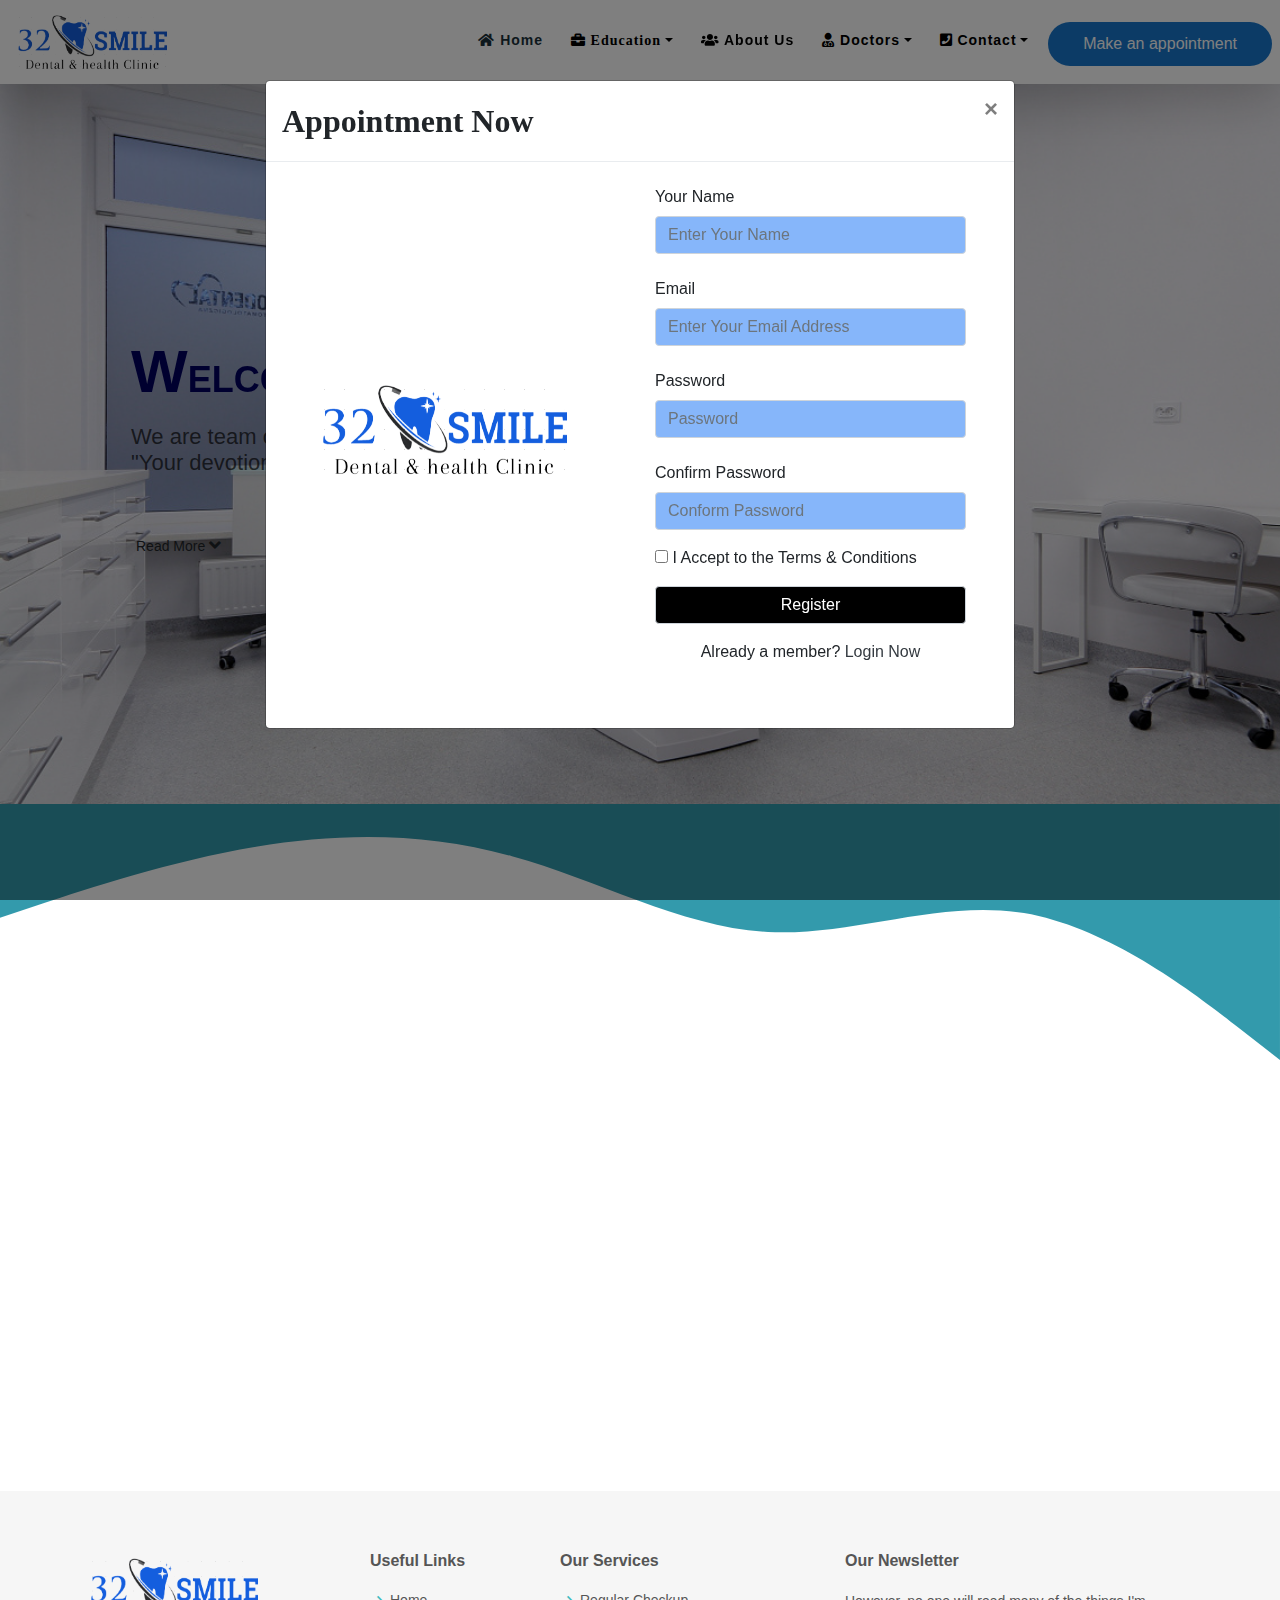
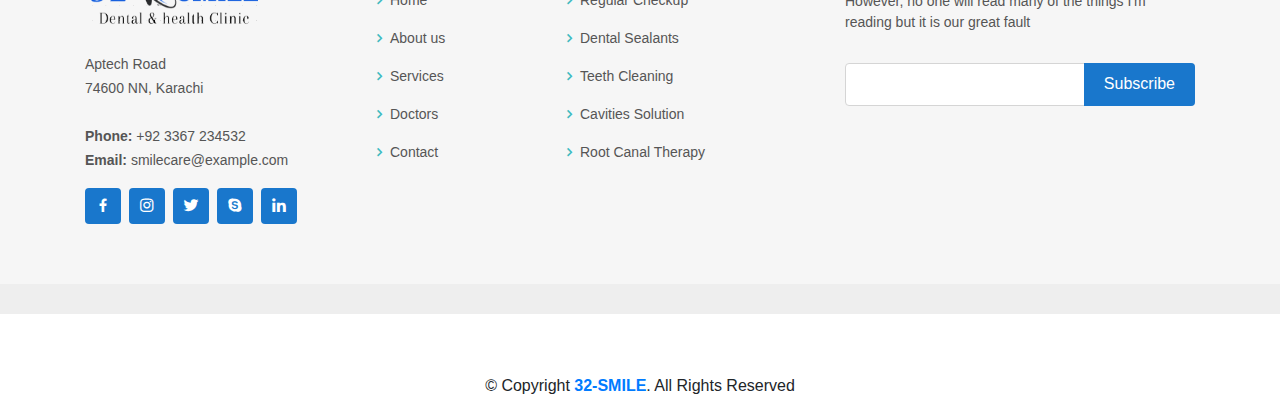
<file: index.html>
<!DOCTYPE html>
<html lang="en">

<head>
  <meta charset="utf-8">
  <meta content="width=device-width, initial-scale=1.0" name="viewport">

  <title>32 Smile Dental Clinic</title>
  <link rel="icon" href="img/teeth log.PNG" type="img/x-icon">
  <link
  rel="stylesheet"
  href="https://cdnjs.cloudflare.com/ajax/libs/animate.css/4.1.1/animate.min.css"/>

  <!-- Google Fonts -->
  <link
    href="https://fonts.googleapis.com/css?family=Open+Sans:300,300i,400,400i,600,600i,700,700i|Raleway:300,300i,400,400i,500,500i,600,600i,700,700i|Poppins:300,300i,400,400i,500,500i,600,600i,700,700i"
    rel="stylesheet">

  <!-- bootstrap CSS Files -->
  <link href="bootstrap/animate.css/animate.min.css" rel="stylesheet">
  <link href="bootstrap/bootstrap/css/bootstrap.min.css" rel="stylesheet">
  <link href="bootstrap/bootstrap-icons/bootstrap-icons.css" rel="stylesheet">
  <link href="https://cdn.jsdelivr.net/npm/bootstrap@5.0.2/dist/css/bootstrap.min.css" rel="stylesheet">
  <link href="bootstrap/boxicons/css/boxicons.min.css" rel="stylesheet">
  <link href="bootstrap/fontawesome-free/css/all.min.css" rel="stylesheet">
  <link href="bootstrap/glightbox/css/glightbox.min.css" rel="stylesheet">
  <script src="https://code.jquery.com/jquery-3.6.0.min.js"></script>
  <link href="bootstrap/remixicon/remixicon.css" rel="stylesheet">
  <link href="bootstrap/swiper/swiper-bundle.min.css" rel="stylesheet">
  <link href="https://unpkg.com/aos@2.3.1/dist/aos.css" rel="stylesheet">
  <script src="https://unpkg.com/aos@2.3.1/dist/aos.js"></script>
 

  <!-- Main CSS File -->
  <link href="css/style.css" rel="stylesheet">
   <!-- Custom Theme files -->
   <link href="css/bootstrap.css" type="text/css" rel="stylesheet" media="all">
   <link href="css/styles.css" type="text/css" rel="stylesheet" media="all">

   <!-- font-awesome icons -->
</head>

<body>


<!-----------nav section------------------->

  <nav class="navbar  navbar-expand-lg navbar-darrk p-0 shadow-lg" id="nav">
    <div class="container-fluid p-1">
      &nbsp;&nbsp;<a class="navbar-brand text-light" href="index.html"><img id="lg" src="img/navlogo3.png" style="width: 10rem;"
          alt=""></a>
      <button class="navbar-toggler" type="button" data-bs-toggle="collapse" data-bs-target="#navbarSupportedContent"
        aria-controls="navbarSupportedContent" aria-expanded="false" aria-label="Toggle navigation">
        <span class="navbar-toggler-icon"><i class="fas fa-bars mt-1" style="color: rgb(22, 22, 155);"></i></span>
      </button>
      <div class="collapse navbar-collapse " id="navbarSupportedContent">
        <ul class="navbar-nav ms-auto mb-2 mt-1 mb-lg-0">
          <li class="nav-item ac">

            <a class="nav-link  text-center  " style="color: rgb(26, 49, 58);" d aria-current="page" href="index.html"><i
                class="fas fa-home"></i> Home</a>
          </li>


          <li class="nav-item dropdown">
            
            <a class="nav-link dropdown-toggle" href="#" id="nav-item dropdown" role="button" data-bs-toggle="dropdown" aria-expanded="true"> <i class="fa fa-briefcase"> Education
            </a></i>
            <ul class="dropdown-menu" aria-labelledby="navbarDropdown">
              
              <li><a class="dropdown-item" href="PatientEducation.html">   Patient Education</a></li>
              <li><a class="dropdown-item" href="pro courses.html"> Professional Education </a></li>
              <li><a class="dropdown-item" href="product.html"> Products </a></li>
            </ul>
          </li>

          <li class="nav-item aa f">
            <a class="nav-link  text-center " data-aos="zoom-in" data-aos-duration="900" href="about us.html"><i
                class="fas fa-users"></i> About Us </a>
          </li>




          <li class="nav-item  dropdown">
            
            <a class="nav-link dropdown-toggle" href="#" id="nav-item dropdown" role="button" data-bs-toggle="dropdown" aria-expanded="true"><i class=" fa fa-user-md "></i>  Doctors</a>
          
            <ul class="dropdown-menu" aria-labelledby="navbarDropdown">
              
              <li><a class="dropdown-item" href="doctor.html"> Doctors</a></li>
              <li><a class="dropdown-item" href="services.html">Services</a></li>
            </ul>
            </li>
            
         
            <li class="nav-item  dropdown">
            
              <a class="nav-link dropdown-toggle" href="#" id="nav-item dropdown" role="button" data-bs-toggle="dropdown" aria-expanded="true"><i   class="fa fa-phone-square"></i>  Contact</a>
            
              <ul class="dropdown-menu" aria-labelledby="navbarDropdown">
                
                <li><a class="dropdown-item" href="contact.html"> Contact </a></li>
                <li><a class="dropdown-item" href="feedback.html"> Feedback</a></li>
              </ul>
              </li>
              

        <li class="nav-item">
        <a href="appointment.html" > <button id="a" style="background: #1977cc; border: 0; padding: 10px 35px; color: #fff; transition: 0.4s; border-radius: 50px;"> Make an appointment </button></a>
          
        </li>
        </ul>
      </div>
    </div>
  </nav>
<!------End---nav section--------------------->




  <!-- ======= Home Section ======= -->
  <section id="home" class="d-flex align-items-center">
    <div class="container p-5">
      <div class="row p-3">
        <h1 class=" mb-2 " data-aos="zoom-in" data-aos-duration="700" style="font-size: 36px; color: rgb(1, 1, 94);">
          <b><span style="font-size: 60px;">W</span>elcome To <span style="font-size: 60px;">32</span>Smile</b> <span
            style="font-size: 12px;font-weight: bold;color: rgb(9, 250, 250);text-shadow: 1px 1px 2px rgba(7, 8, 9, 0.522);">Dental
            & Health Clinic <i class="fas fa-tooth"></i></span>
        </h1>
        <h2>We are team of Specialized Doctors.<br>"Your devotion and care bring healing, comfort and hope."</h2>
        <div class="row mt-4">
          <div class="col-md-6">
            <p id="p2" class="p-2"
              style="display: none; margin-left: 3px; text-align: justify;background-color: rgba(0, 0, 0, 0.378);color: white;font-size: 13px;">
              32 -SMILE, a leading dental practice in Karachi – providing a full range of cosmetic and specialist
              dental treatments in a relaxed atmosphere and to the highest standards, using the latest cutting
              technology, served by some of the most qualified team of dentists in Pakistan

              The best dental clinic in Karachi and undoubtedly throughout Pakistan – having two locations across
              Karachi, one at SMCHS and the other on Khy-e-Shahbaz</p>
          </div>
        </div>
      </div>

      <a class="btn btn-outline-light btn-sm bbb " id="btn1" onclick="rd()" ondblclick="rdd()"
        style="margin-top: 6px; border: none;  margin-left: 10px;"> <span id="btnanimation"></span>
        <span id="btnanimation"></span>
        <span id="btnanimation"></span>
        <span id="btnanimation"></span> Read More <i class="fa fa-angle-down fa-lg"></i></a>
    </div>
  </section>
  <!-- End Home -->




  <!-- <br><br><br><br><br><br><br><br> -->
  <svg xmlns="http://www.w3.org/2000/svg" viewBox="0 0 1440 320">
    <path class="wave " fill="#008197" fill-opacity=".8"
      d="M0,128L48,112C96,96,192,64,288,48C384,32,480,32,576,58.7C672,85,768,139,864,144C960,149,1056,107,1152,122.7C1248,139,1344,213,1392,250.7L1440,288L1440,0L1392,0C1344,0,1248,0,1152,0C1056,0,960,0,864,0C768,0,672,0,576,0C480,0,384,0,288,0C192,0,96,0,48,0L0,0Z">
    </path>
  </svg>
  <main id="main">

    <!-- ======= Featured Services Section ======= -->
    <section id="featured-services" class="featured-services" style="margin-top: -50px;">
      <div class="container">

        <div class="row">
          <div class="col-md-6 col-lg-3 d-flex align-items-stretch mb-5 mb-lg-0 i" data-aos="zoom-in"
            data-aos-delay="500">
            <div class="icon-box">
              <div class="icon"><i class="fas fa-diagnoses"></i></div>
              <h4 class="title"><a href=""> Normal checkup</a></h4>
              <p class="description">We Use teeth daily at three time a day so for a good result chekup your teeth twice
                a month</p>
            </div>
          </div>

          <div class="col-md-6 col-lg-3 d-flex align-items-stretch mb-5 mb-lg-0 i">
            <div class="icon-box" data-aos="fade-up" data-aos-delay="400">
              <div class="icon"><i class="fas fa-crutch"></i></div>
              <h4 class="title"><a href="">Blood Test</a></h4>
              <p class="description">Blood Test
                But we both accuse them and 1 week hate those who deem the most worthy of flattery</p>
            </div>
          </div>

          <div class="col-md-6 col-lg-3 d-flex align-items-stretch mb-5 mb-lg-0 i">
            <div class="icon-box" data-aos="fade-up" data-aos-delay="300">
              <div class="icon"><i class="fas fa-temperature-high"></i></div>
              <h4 class="title"><a href="">Body temperature</a></h4>
              <p class="description">They are blacks 37.6 don't see, 98.6 are at fault for the services</p>
            </div>
          </div>

          <div class="col-md-6 col-lg-3 d-flex align-items-stretch mb-5 mb-lg-0 i">
            <div class="icon-box" data-aos="fade-up" data-aos-delay="200">
              <div class="icon"><i class="fas fa-hand-holding-medical"></i></div>
              <h4 class="title"><a href="">Medicine use</a></h4>
              <p class="description">normal pain 10-12 to criticize in pleasure 8-12</p>
            </div>
          </div>

        </div>

      </div>
    </section><!-- End Featured Services Section -->




  <!-- ======= Footer ======= -->
 <section>
<div class="section02">
  <footer id="footer">
    <div class="footer-top">
      <div class="container">
        <div class="row">

          <div class="col-lg-3 col-md-6">
            <div class="footer-info">
             

              <a href="index.html"><img src="img/navlogo3.png" style="padding-top: -20px;" height="80px" width="180px"></a><br><br>

              <p>
                Aptech Road<br>
                74600 NN, Karachi<br><br>
                <strong>Phone:</strong> +92 3367 234532<br>
                <strong>Email:</strong> smilecare@example.com<br>
              </p>
              <div class="social-links mt-3">
                <a href="https://www.facebook.com/APTECH.Pakistan/" class="facebook"><i class="bx bxl-facebook"></i></a>
                <a href="https://www.instagram.com/aptechlearning_official/?hl=en" class="instagram"><i
                    class="bx bxl-instagram"></i></a>
                <a href="https://twitter.com/aptechpakistan" class="twitter"><i class="bx bxl-twitter"></i></a>
                <a href="https://www.skype.com/en/get-skype/" class="google-plus"><i class="bx bxl-skype"></i></a>
                <a href="https://pk.linkedin.com/school/aptech-computer-education-pakistan-operatons/"
                  class="linkedin"><i class="bx bxl-linkedin"></i></a>
              </div>
            </div>
          </div>

          <div class="col-lg-2 col-md-6 footer-links">
            <h4>Useful Links</h4>
            <ul>
              <li><i class="bx bx-chevron-right"></i> <a href="index.html">Home</a></li>
              <li><i class="bx bx-chevron-right"></i> <a href="about us.html">About us</a></li>
              <li><i class="bx bx-chevron-right"></i> <a href="services.html">Services</a></li>
              <li><i class="bx bx-chevron-right"></i> <a href="doctor.html">Doctors</a></li>
              <li><i class="bx bx-chevron-right"></i> <a href="contact.html">Contact</a></li>
            </ul>
          </div>

          <div class="col-lg-3 col-md-6 footer-links">
            <h4>Our Services</h4>
            <ul>
              <li><i class="bx bx-chevron-right"></i> <a href="services.html">Regular Checkup</a></li>
              <li><i class="bx bx-chevron-right"></i> <a href="services.html">Dental Sealants</a></li>
              <li><i class="bx bx-chevron-right"></i> <a href="services.html">Teeth Cleaning</a></li>
              <li><i class="bx bx-chevron-right"></i> <a href="services.html">Cavities Solution</a></li>
              <li><i class="bx bx-chevron-right"></i> <a href="services.html">Root Canal Therapy</a></li>
            </ul>
          </div>

          <div class="col-lg-4 col-md-6 footer-newsletter">
            <h4>Our Newsletter</h4>
            <p>However, no one will read many of the things I'm reading but it is our great fault</p>
            <form action="" method="post">
              <input type="email" name="email"><input type="submit" value="Subscribe">
            </form>

          </div>
        </section>
        </div>
      </div>
    </div>
    </div>
  </div>
 </footer>
   

    <div class="container">
      <center>
      <div class="copyright">
        &copy; Copyright <strong><span><a href="index.html">32-SMILE</a></span></strong>. All Rights Reserved
      </div>
    </center>
    </div>
  </footer><!-- End Footer -->

  <div id="preloader"></div>
  <a href="#" class="back-to-top d-flex align-items-center justify-content-center"><i
      class="bi bi-arrow-up-short"></i></a>
<!----------MODAL------------------------>
<!-- sign up Modal -->
<div class="modal fade" id="myModal_btn" tabindex="-1" role="dialog" aria-labelledby="myModal_btn" aria-hidden="true">
  <div class="agilemodal-dialog modal-dialog" role="document">
      <div class="modal-content">
          <div class="modal-header">
              <h5 class="modal-title">Appointment Now</h5>
              <button type="button" class="close" data-dismiss="modal" aria-label="Close">
                  <span aria-hidden="true">×</span>
              </button>
          </div>
          <div class="modal-body pt-3 pb-5 px-sm-5">
              <div class="row">
                  <div class="col-md-6 mx-auto align-self-center">
                      <img src="img/p3.png" class="img-fluid" alt="login_image" />
                  </div>
                  <div class="col-md-6">
                      <form action="#" method="post">
                          <div class="form-group">
                              <label for="recipient-name1" class="col-form-label">Your Name</label>
                              <input type="text" class="form-control" placeholder="Enter Your Name " name="Name" id="recipient-name1" required="" oninvalid="this.setCustomValidity('Please Enter Your Name')" oninput="this.setCustomValidity('')" pattern="[a-zA-Z]{3,14}">
                          </div>
                          <div class="form-group">
                              <label for="recipient-email" class="col-form-label">Email</label>
                              <input type="email" class="form-control" placeholder="Enter Your Email Address " name="Email" id="recipient-email" required="" oninvalid="this.setCustomValidity('Please Enter Your Email')" oninput="this.setCustomValidity('')">
                          </div>
                          <div class="form-group">
                              <label for="password1" class="col-form-label">Password</label>
                              <input type="password" class="form-control" placeholder="Password " name="Password" id="password1" required="">
                          </div>
                          <div class="form-group">
                              <label for="password2" class="col-form-label">Confirm Password</label>
                              <input type="password" class="form-control" placeholder="Conform Password " name="Confirm Password" id="password2" required="">
                          </div>
                          <div class="sub-w3l">
                              <div class="sub-agile">
                                  <input type="checkbox" id="brand2" value="">
                                  <label for="brand2" class="mb-3">
                                      <span></span>I Accept to the Terms & Conditions</label>
                              </div>
                          </div>
                          <div class="right-w3l">
                              <input type="submit" class="form-control" value="Register">
                          </div>
                      </form>
                      <p class="text-center mt-3">Already a member?
                          <a href="#" data-toggle="modal" data-target="#exampleModal1" class="text-dark login_btn">
                              Login Now</a>
                      </p>
                  </div>
              </div>
          </div>
      </div>
  </div>
</div>
<!--  //signup modal -->
<!-- signin Modal -->
<div class="modal fade" id="exampleModal1" tabindex="-1" role="dialog" aria-labelledby="exampleModal1" aria-hidden="true">
  <div class="agilemodal-dialog modal-dialog" role="document">
      <div class="modal-content">
          <div class="modal-header">
              <h5 class="modal-title" id="exampleModalLabel">Login</h5>
              <button type="button" class="close" data-dismiss="modal" aria-label="Close">
                  <span aria-hidden="true">×</span>
              </button>
          </div>
          <div class="modal-body  pt-3 pb-5 px-sm-5">
              <div class="row">
                  <div class="col-md-6 align-self-center">
                      <img src="img/p3.png" class="img-fluid" alt="login_image" />
                  </div>
                  <div class="col-md-6">
                      <form action="#" method="post">
                          <div class="form-group">
                              <label for="recipient-name" class="col-form-label">Your Name</label>
                              <input type="text" class="form-control" placeholder=" " name="Name" id="recipient-name" required="">
                          </div>
                          <div class="form-group">
                              <label class="col-form-label">Password</label>
                              <input type="password" class="form-control" placeholder=" " name="Password" required="">
                          </div>
                          <div class="right-w3l">
                              <input type="submit" class="form-control" value="Login">
                          </div>
                      </form>
                  </div>
              </div>
          </div>
      </div>
  </div>
</div>
      <!---------- End MODAL------------------------>

  

  <!-- Main JS File -->
  <!--js -->
  <script src="js/jquery-2.2.3.min.js"></script>
  <!-- //js -->
  
  <!-- script for show signin and signup modal -->
  <script>
      $(document).ready(function () {
          $("#myModal_btn").modal();
      });
  </script> 
 
  <script src="js/bootstrap.js"></script>

  <script>
    AOS.init();
  </script>

  <script>

    $(document).ready(function () {
      $("#btn1").click(function () {
        $("#p2").slideToggle(1000)
      })
    })

    function rd() {
      if (document.getElementById("btn1")) {
        var e = document.getElementById("btn1");
        e.innerHTML = "Read Less"
      }
      else {
        e.innerHTML = "Read More"
      }
    }
  </script>
 
</body>

</html>
</file>
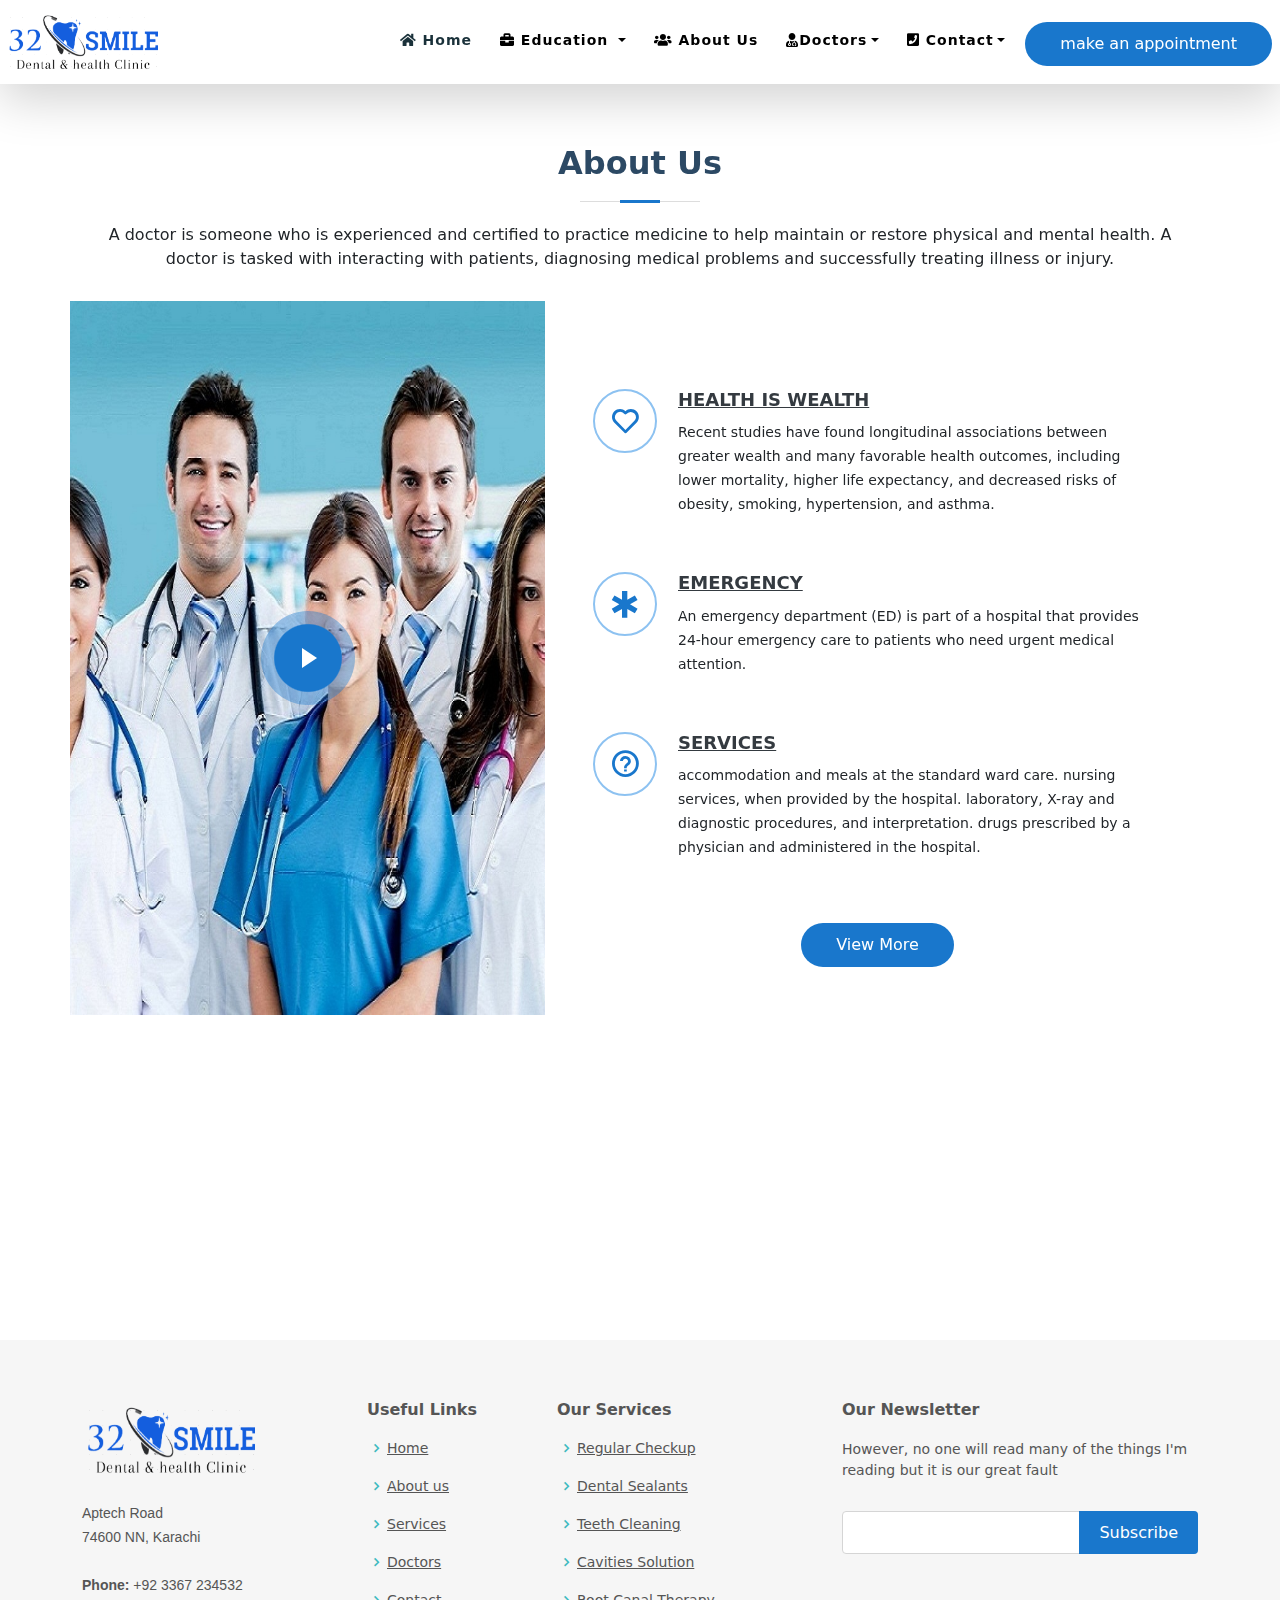
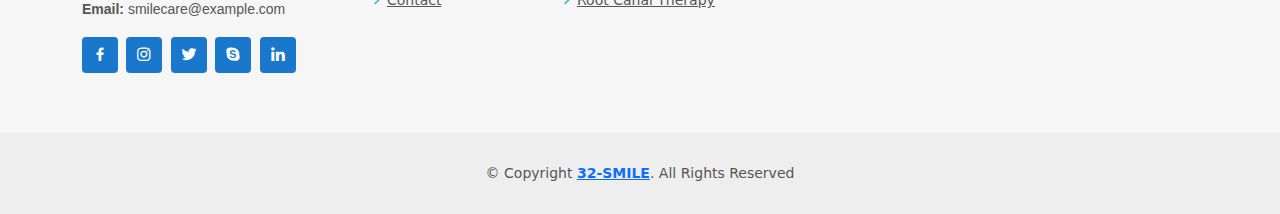
<file: about us.html>
<!DOCTYPE html>
<html lang="en">

<head>
  <meta charset="utf-8">
  <meta content="width=device-width, initial-scale=1.0" name="viewport">

  <title>32 Smile Dental Clinic</title>
  <link rel="icon" href="img/teeth log.PNG" type="img/x-icon">


  <!-- Google Fonts -->
  <link
    href="https://fonts.googleapis.com/css?family=Open+Sans:300,300i,400,400i,600,600i,700,700i|Raleway:300,300i,400,400i,500,500i,600,600i,700,700i|Poppins:300,300i,400,400i,500,500i,600,600i,700,700i"
    rel="stylesheet">

  <!-- bootstrap CSS Files -->
  <link href="bootstrap/animate.css/animate.min.css" rel="stylesheet">
  <link href="bootstrap/bootstrap/css/bootstrap.min.css" rel="stylesheet">
  <link href="bootstrap/bootstrap-icons/bootstrap-icons.css" rel="stylesheet">
  <link href="https://cdn.jsdelivr.net/npm/bootstrap@5.0.2/dist/css/bootstrap.min.css" rel="stylesheet">
  <link href="bootstrap/boxicons/css/boxicons.min.css" rel="stylesheet">
  <link href="bootstrap/fontawesome-free/css/all.min.css" rel="stylesheet">
  <link href="bootstrap/glightbox/css/glightbox.min.css" rel="stylesheet">
  <script src="https://code.jquery.com/jquery-3.6.0.min.js"></script>
  <link href="bootstrap/remixicon/remixicon.css" rel="stylesheet">
  <link href="bootstrap/swiper/swiper-bundle.min.css" rel="stylesheet">
  <link href="https://unpkg.com/aos@2.3.1/dist/aos.css" rel="stylesheet">
  <script src="https://unpkg.com/aos@2.3.1/dist/aos.js"></script>

  <!-- Main CSS File -->
  <link href="css/style.css" rel="stylesheet">
</head>

<body>

<!-----------nav section--------------------->

  <nav class="navbar  navbar-expand-lg navbar-darrk p-0 shadow-lg" id="nav">
    <div class="container-fluid p-1">
      <a class="navbar-brand text-light" href="index.html"><img id="lg" src="img/navlogo3.png" style="width: 10rem;"
          alt=""></a>
      <button class="navbar-toggler" type="button" data-bs-toggle="collapse" data-bs-target="#navbarSupportedContent"
        aria-controls="navbarSupportedContent" aria-expanded="false" aria-label="Toggle navigation">
        <span class="navbar-toggler-icon"><i class="fas fa-bars mt-1" style="color: rgb(22, 22, 155);"></i></span>
      </button>
      <div class="collapse navbar-collapse " id="navbarSupportedContent">
        <ul class="navbar-nav ms-auto mb-2 mt-1 mb-lg-0">
          <li class="nav-item ac">

            <a class="nav-link  text-center  " style="color: rgb(26, 49, 58);" d aria-current="page" href="index.html"><i
                class="fas fa-home"></i> Home</a>
          </li>
          <li class="nav-item dropdown">
            
            <a class="nav-link dropdown-toggle" href="#" id="nav-item dropdown" role="button" data-bs-toggle="dropdown" aria-expanded="true"><i class="fa fa-briefcase"></i> Education
            </a></i>
            <ul class="dropdown-menu" aria-labelledby="navbarDropdown">
              
              <li><a class="dropdown-item" href="PatientEducation.html">   Patient Education</a></li>
              <li><a class="dropdown-item" href="pro courses.html"> Professional Education </a></li>
              <li><a class="dropdown-item" href="product.html"> Products </a></li>
            </ul>
          </li>

          <li class="nav-item aa f">
            <a class="nav-link  text-center " data-aos="zoom-in" data-aos-duration="900" href="about us.html"><i
                class="fas fa-users"></i> About Us </a>
          </li>
  

        

          <li class="nav-item  dropdown">
            
            <a class="nav-link dropdown-toggle" href="#" id="nav-item dropdown" role="button" data-bs-toggle="dropdown" aria-expanded="true"><i class=" fa fa-user-md "></i>Doctors</a>
          
            <ul class="dropdown-menu" aria-labelledby="navbarDropdown">
              
              <li><a class="dropdown-item" href="doctor.html"> Doctors</a></li>
              <li><a class="dropdown-item" href="services.html">services</a></li>
            </ul>
            </li>
         
            <li class="nav-item  dropdown">
            
              <a class="nav-link dropdown-toggle" href="#" id="nav-item dropdown" role="button" data-bs-toggle="dropdown" aria-expanded="true"><i   class="fa fa-phone-square"></i>  Contact</a>
            
              <ul class="dropdown-menu" aria-labelledby="navbarDropdown">
                
                <li><a class="dropdown-item" href="contact.html"> Contact </a></li>
                <li><a class="dropdown-item" href="feedback.html"> Feedback</a></li>
              </ul>
              </li>
              
       
        <li class="nav-item">
        <a href="appointment.html" > <button id="a" style="background: #1977cc; border: 0; padding: 10px 35px; color: #fff; transition: 0.4s; border-radius: 50px;"> make an appointment </button></a>
          
        </li>
        </ul>
      </div>
    </div>
  </nav>
</div>
<!----------- End nav section--------------------->


    <!-- ======= About Section ======= -->
    <section id="about" class="about">
        <div class="container " data-aos="fade-up">
          <div class="section-title">
         
              <h2>About Us</h2>
            <p>A doctor is someone who is experienced and certified to practice medicine to help maintain or restore physical and mental health. A doctor is tasked with interacting with patients, diagnosing medical problems and successfully treating illness or injury.</p>
          </div>
  
          <div class="row">
            <div class="col-xl-5 col-lg-6 video-box d-flex justify-content-center
       align-items-stretch position-relative ">
              <a href="https://www.youtube.com/watch?v=ID5mO57Al-Y" class="glightbox play-btn mb-4"  data-aos="fade-up" data-aos-duration="500" data-aos-delay="300" ></a>
            </div>
  
            <div class="col-xl-7 col-lg-6 icon-boxes d-flex flex-column align-items-stretch
       justify-content-center py-5 px-lg-5">
  
              <div class="icon-box"  data-aos="fade-up" data-aos-duration="500" data-aos-delay="300">
                <div class="icon"><i class="bx bx-heart"></i></div>
                <h4  class="title"><a href="">    HEALTH IS WEALTH</a></h4>
                <p class="description">Recent studies have found longitudinal associations between greater wealth and many favorable health outcomes, including lower mortality, higher life expectancy, and decreased risks of obesity, smoking, hypertension, and asthma.</p>
              </div>
  
              <div class="icon-box"  data-aos="fade-up" data-aos-duration="500" data-aos-delay="300">
                <div class="icon"><i class="bx bx-health"></i></div>
                <h4 class="title"><a href="">EMERGENCY</a></h4>
                <p class="description">An emergency department (ED) is part of a hospital that provides 24-hour emergency care to patients who need urgent medical attention.</p>
              </div>
  
              <div class="icon-box"  data-aos="fade-up" data-aos-duration="500" data-aos-delay="300">
                <div class="icon"><i class="bx bx-help-circle"></i></div>
                <h4 class="title"><a href="">SERVICES </a></h4>
                <p class="description">accommodation and meals at the standard ward care. nursing services, when provided by the hospital. laboratory, X-ray and diagnostic procedures, and interpretation. drugs prescribed by a physician and administered in the hospital.</p>
  
  <br>
  <br>
                  <center>
                    <a href="about(b).html" > <button id="a" style="background: #1977cc; border: 0; padding: 10px 35px; color: #fff; transition: 0.4s; border-radius: 50px;"> View More </button></a>
                  </center>
                </div>
            </div>
          </div>
        </div>
      </section>
    </div>
      <!-- End About Section -->
  
      <!-- ======= Counts Section ======= -->
      <section id="counts" class="counts">
        <div class="container" data-aos="fade-up">
  
          <div class="row no-gutters">
  
            <div class="col-lg-3 col-md-6 d-md-flex align-items-md-stretch" data-aos="zoom-in" data-aos-delay="500">
              <div class="count-box">
                <i class="fas fa-user-md"></i>
                <span class="purecounter" data-purecounter-start="0" data-purecounter-end="950"></span>
                <p><strong>Doctors</strong> follow the things that they advised</p>
                <a href="#">Find out more &raquo;</a>
              </div>
            </div>
  
            <div class="col-lg-3 col-md-6 d-md-flex align-items-md-stretch" data-aos="zoom-in" data-aos-delay="500">
              <div class="count-box">
                <i class="far fa-hospital"></i>
                <span class="purecounter" data-purecounter-start="0" data-purecounter-end="754"></span>
                <p><strong>Departments</strong> to obtain and when or never selected</p>
                <a href="#">Find out more &raquo;</a>
              </div>
            </div>
  
            <div class="col-lg-3 col-md-6 d-md-flex align-items-md-stretch" data-aos="zoom-in" data-aos-delay="500">
              <div class="count-box">
                <i class="fas fa-flask"></i>
                <span class="purecounter" data-purecounter-start="0" data-purecounter-end="854"></span>
                <p><strong>Research Lab</strong> or to seek advantage. For some reason</p>
                <a href="#">Find out more &raquo;</a>
              </div>
            </div>
  
            <div class="col-lg-3 col-md-6 d-md-flex align-items-md-stretch" data-aos="zoom-in" data-aos-delay="500">
              <div class="count-box">
                <i class="fas fa-award"></i>
                <span class="purecounter" data-purecounter-start="0" data-purecounter-end="643"></span>
                <p><strong>Awards</strong> the painful pain of the annoyance of the pain</p>
                <a href="#">Find out more &raquo;</a>
              </div>
            </div>
  
          </div>
  </div>
        </div>
      </section><!-- End Counts Section -->


      
   <!-- ======= Footer ======= -->
   <footer id="footer">
    <div class="footer-top">
      <div class="container">
        <div class="row">

          <div class="col-lg-3 col-md-6" >
            <div class="footer-info">
                 
                <a href="index.html"><img src="img/navlogo3.png" style="padding-top: -20px;" height="80px" width="180px"></a><br><br>


              <p>
                Aptech Road<br>
                74600 NN, Karachi<br><br>
                <strong>Phone:</strong> +92 3367 234532<br>
                <strong>Email:</strong> smilecare@example.com<br>
              </p>
              <div class="social-links mt-3">
                <a href="https://www.facebook.com/APTECH.Pakistan/" class="facebook"><i class="bx bxl-facebook"></i></a>
                <a href="https://www.instagram.com/aptechlearning_official/?hl=en" class="instagram"><i
                    class="bx bxl-instagram"></i></a>
                <a href="https://twitter.com/aptechpakistan" class="twitter"><i class="bx bxl-twitter"></i></a>
                <a href="https://www.skype.com/en/get-skype/" class="google-plus"><i class="bx bxl-skype"></i></a>
                <a href="https://pk.linkedin.com/school/aptech-computer-education-pakistan-operatons/"
                  class="linkedin"><i class="bx bxl-linkedin"></i></a>
              </div>
            </div>
          </div>

          <div class="col-lg-2 col-md-6 footer-links">
            <h4>Useful Links</h4>
            <ul>
              <li><i class="bx bx-chevron-right"></i> <a href="index.html">Home</a></li>
              <li><i class="bx bx-chevron-right"></i> <a href="about us.html">About us</a></li>
              <li><i class="bx bx-chevron-right"></i> <a href="services.html">Services</a></li>
              <li><i class="bx bx-chevron-right"></i> <a href="doctor.html">Doctors</a></li>
              <li><i class="bx bx-chevron-right"></i> <a href="contact.html">Contact</a></li>
            </ul>
          </div>

          <div class="col-lg-3 col-md-6 footer-links">
            <h4>Our Services</h4>
            <ul>
              <li><i class="bx bx-chevron-right"></i> <a href="services.html">Regular Checkup</a></li>
              <li><i class="bx bx-chevron-right"></i> <a href="services.html">Dental Sealants</a></li>
              <li><i class="bx bx-chevron-right"></i> <a href="services.html">Teeth Cleaning</a></li>
              <li><i class="bx bx-chevron-right"></i> <a href="services.html">Cavities Solution</a></li>
              <li><i class="bx bx-chevron-right"></i> <a href="services.html">Root Canal Therapy</a></li>
            </ul>
          </div>

          <div class="col-lg-4 col-md-6 footer-newsletter">
            <h4>Our Newsletter</h4>
            <p>However, no one will read many of the things I'm reading but it is our great fault</p>
            <form action="" method="post">
              <input type="email" name="email"><input type="submit" value="Subscribe">
            </form>

          </div>

        </div>
      </div>
    </div>



    <div class="container">
      <div class="copyright">
        &copy; Copyright <strong><span><a href="index.html">32-SMILE</a></span></strong>. All Rights Reserved
      </div>
    </div>
  </footer>
</div>
  <!-- End Footer -->

  <div id="preloader"></div>
  <a href="#" class="back-to-top d-flex align-items-center justify-content-center"><i
      class="bi bi-arrow-up-short"></i></a>

  
  <!-- Main JS File -->
  <script>
    AOS.init();
  </script>

  <script>

    $(document).ready(function () {
      $("#btn1").click(function () {
        $("#p2").slideToggle(1000)
      })
    })

    function rd() {
      if (document.getElementById("btn1")) {
        var e = document.getElementById("btn1");
        e.innerHTML = "Read Less"
      }
      else {
        e.innerHTML = "Read More"
      }
    }
  </script>

</body>

</html>
</file>
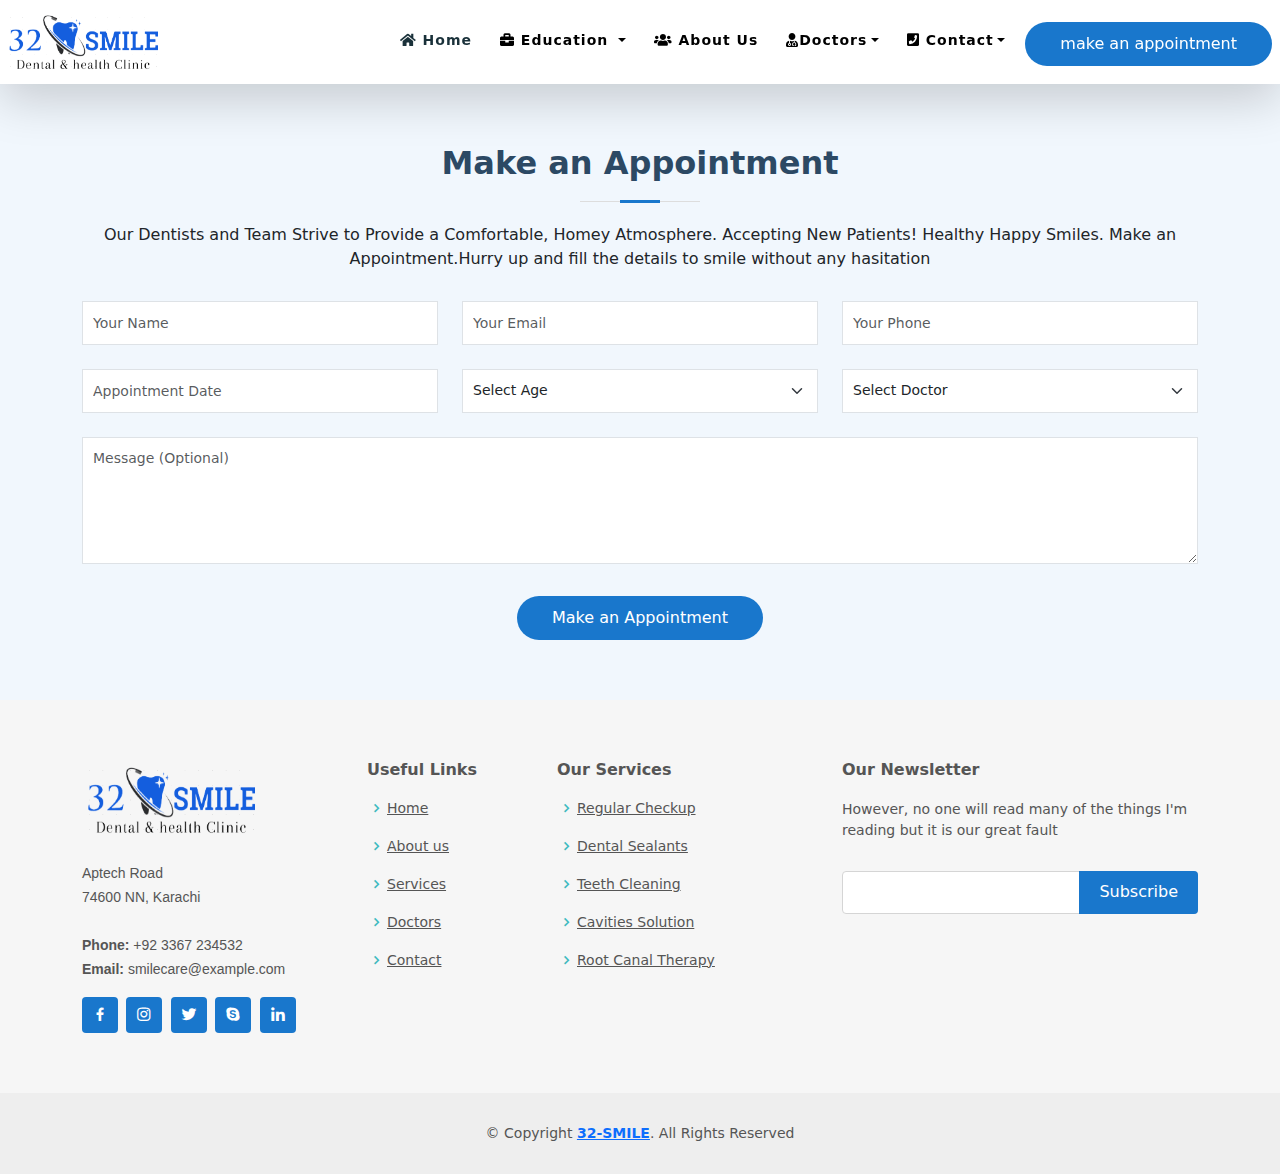
<file: appointment.html>
<!DOCTYPE html>
<html lang="en">

<head>
  <meta charset="utf-8">
  <meta content="width=device-width, initial-scale=1.0" name="viewport">

  <title>32 Smile Dental Clinic</title>
  <link rel="icon" href="img/teeth log.PNG" type="img/x-icon">


  <!-- Google Fonts -->
  <link
    href="https://fonts.googleapis.com/css?family=Open+Sans:300,300i,400,400i,600,600i,700,700i|Raleway:300,300i,400,400i,500,500i,600,600i,700,700i|Poppins:300,300i,400,400i,500,500i,600,600i,700,700i"
    rel="stylesheet">

  <!-- bootstrap CSS Files -->
  <link href="bootstrap/animate.css/animate.min.css" rel="stylesheet">
  <link href="bootstrap/bootstrap/css/bootstrap.min.css" rel="stylesheet">
  <link href="bootstrap/bootstrap-icons/bootstrap-icons.css" rel="stylesheet">
  <link href="https://cdn.jsdelivr.net/npm/bootstrap@5.0.2/dist/css/bootstrap.min.css" rel="stylesheet">
  <script src="https://cdn.jsdelivr.net/npm/bootstrap@5.0.2/dist/js/bootstrap.bundle.min.js"></script>
  <link href="bootstrap/boxicons/css/boxicons.min.css" rel="stylesheet">
  <link href="bootstrap/fontawesome-free/css/all.min.css" rel="stylesheet">
  <link href="bootstrap/glightbox/css/glightbox.min.css" rel="stylesheet">
  <script src="https://code.jquery.com/jquery-3.6.0.min.js"></script>
  <link href="bootstrap/remixicon/remixicon.css" rel="stylesheet">
  <link href="bootstrap/swiper/swiper-bundle.min.css" rel="stylesheet">
  <link href="https://unpkg.com/aos@2.3.1/dist/aos.css" rel="stylesheet">
  <script src="https://unpkg.com/aos@2.3.1/dist/aos.js"></script>

  <!-- Main CSS File -->
  <link href="css/style.css" rel="stylesheet">
</head>

<body>

<!-----------nav section--------------------->
    
  <nav class="navbar  navbar-expand-lg navbar-darrk p-0 shadow-lg" id="nav">
    <div class="container-fluid p-1">
      <a class="navbar-brand text-light" href="index.html"><img id="lg" src="img/navlogo3.png" style="width: 10rem;"
          alt=""></a>
      <button class="navbar-toggler" type="button" data-bs-toggle="collapse" data-bs-target="#navbarSupportedContent"
        aria-controls="navbarSupportedContent" aria-expanded="false" aria-label="Toggle navigation">
        <span class="navbar-toggler-icon"><i class="fas fa-bars mt-1" style="color: rgb(22, 22, 155);"></i></span>
      </button>
      <div class="collapse navbar-collapse " id="navbarSupportedContent">
        <ul class="navbar-nav ms-auto mb-2 mt-1 mb-lg-0">
          <li class="nav-item ac">

            <a class="nav-link  text-center  " style="color: rgb(26, 49, 58);" d aria-current="page" href="index.html"><i
                class="fas fa-home"></i> Home</a>
          </li>


          <li class="nav-item dropdown">
            
            <a class="nav-link dropdown-toggle" href="#" id="nav-item dropdown" role="button" data-bs-toggle="dropdown" aria-expanded="true"><i class="fa fa-briefcase"></i> Education
            </a></i>
            <ul class="dropdown-menu" aria-labelledby="navbarDropdown">
              
              <li><a class="dropdown-item" href="PatientEducation.html">   Patient Education</a></li>
              <li><a class="dropdown-item" href="pro courses.html"> Professional Education </a></li>
              <li><a class="dropdown-item" href="product.html"> Products </a></li>
            </ul>
          </li>

          <li class="nav-item aa f">
            <a class="nav-link  text-center " data-aos="zoom-in" data-aos-duration="900" href="about us.html"><i
                class="fas fa-users"></i> About Us </a>
          </li>
  

        

          <li class="nav-item  dropdown">
            
            <a class="nav-link dropdown-toggle" href="#" id="nav-item dropdown" role="button" data-bs-toggle="dropdown" aria-expanded="true"><i class=" fa fa-user-md "></i>Doctors</a>
          
            <ul class="dropdown-menu" aria-labelledby="navbarDropdown">
              
              <li><a class="dropdown-item" href="doctor.html"> Doctors</a></li>
              <li><a class="dropdown-item" href="services.html">services</a></li>
            </ul>
            </li>
         


            <li class="nav-item  dropdown">
            
              <a class="nav-link dropdown-toggle" href="#" id="nav-item dropdown" role="button" data-bs-toggle="dropdown" aria-expanded="true"><i   class="fa fa-phone-square"></i>  Contact</a>
            
              <ul class="dropdown-menu" aria-labelledby="navbarDropdown">
                
                <li><a class="dropdown-item" href="contact.html"> Contact </a></li>
                <li><a class="dropdown-item" href="feedback.html"> Feedback</a></li>
              </ul>
              </li>





       
        <li class="nav-item">
        <a href="appointment.html" > <button id="a" style="background: #1977cc; border: 0; padding: 10px 35px; color: #fff; transition: 0.4s; border-radius: 50px;"> make an appointment </button></a>
          
        </li>
        </ul>
      </div>
    </div>
  </nav>
<!----------- End nav section--------------------->



    <!-- ======= Appointment Section ======= -->
    <section id="appointment" class="appointment section-bg">
        <div class="container">
  
          <div class="section-title">
            <h2>Make an Appointment</h2>
            <p>Our Dentists and Team Strive to Provide a Comfortable, Homey Atmosphere. Accepting New Patients! Healthy
              Happy Smiles. Make an Appointment.Hurry up and fill the details to smile without any hasitation</p>
          </div>
  
          <form accept="" role="form" class="php-email-form">
            <div class="row">
              <div class="col-md-4 form-group">
                <input type="text" name="name" class="form-control" id="name" placeholder="Your Name">
              </div>
              <div class="col-md-4 form-group mt-3 mt-md-0">
                <input type="email" class="form-control" name="email" id="email" placeholder="Your Email">
  
              </div>
              <div class="col-md-4 form-group mt-3 mt-md-0">
                <input type="tel" class="form-control" name="phone" id="phone" placeholder="Your Phone">
  
              </div>
            </div>
            <div class="row">
              <div class="col-md-4 form-group mt-3">
                <input type="datetime" name="date" class="form-control datepicker" id="date"
                  placeholder="Appointment Date">
  
              </div>
              <div class="col-md-4 form-group mt-3">
                <select name="age" id="age" class="form-select">
                  <option value="">Select Age</option>
                  <option value="Department 1">Below 18</option>
                  <option value="Department 2">18-40</option>
                  <option value="Department 3">40 above</option>
                </select>
  
              </div>
              <div class="col-md-4 form-group mt-3">
                <select name="doctor" id="doctor" class="form-select">
                  <option value="">Select Doctor</option>
                  <option value="Doctor 1">Faria khan</option>
                  <option value="Doctor 2">Zarmeen khan</option>
                  <option value="Doctor 3">Ammar manzar</option>
                  <option value="Doctor 3">Abdul rafay</option>
                </select>
              </div>
            </div>
  
            <div class="form-group mt-3">
              <textarea class="form-control" name="message" rows="5" placeholder="Message (Optional)"></textarea>
  
            </div>
<br>

            <div class="text-center"><button type="submit">Make an Appointment</button></div>
          </form>
  
        </div>
      </section><!-- End Appointment Section -->

       <!-- ======= Footer ======= -->
  <footer id="footer">
    <div class="footer-top">
      <div class="container">
        <div class="row">

          <div class="col-lg-3 col-md-6">
            <div class="footer-info">
                 
                <a href="index.html"><img src="img/navlogo3.png" style="padding-top: -20px;" height="80px" width="180px"></a><br><br>


              <p>
                Aptech Road<br>
                74600 NN, Karachi<br><br>
                <strong>Phone:</strong> +92 3367 234532<br>
                <strong>Email:</strong> smilecare@example.com<br>
              </p>
              <div class="social-links mt-3">
                <a href="https://www.facebook.com/APTECH.Pakistan/" class="facebook"><i class="bx bxl-facebook"></i></a>
                <a href="https://www.instagram.com/aptechlearning_official/?hl=en" class="instagram"><i
                    class="bx bxl-instagram"></i></a>
                <a href="https://twitter.com/aptechpakistan" class="twitter"><i class="bx bxl-twitter"></i></a>
                <a href="https://www.skype.com/en/get-skype/" class="google-plus"><i class="bx bxl-skype"></i></a>
                <a href="https://pk.linkedin.com/school/aptech-computer-education-pakistan-operatons/"
                  class="linkedin"><i class="bx bxl-linkedin"></i></a>
              </div>
            </div>
          </div>

          <div class="col-lg-2 col-md-6 footer-links">
            <h4>Useful Links</h4>
            <ul>
              <li><i class="bx bx-chevron-right"></i> <a href="index.html">Home</a></li>
              <li><i class="bx bx-chevron-right"></i> <a href="about us.html">About us</a></li>
              <li><i class="bx bx-chevron-right"></i> <a href="services.html">Services</a></li>
              <li><i class="bx bx-chevron-right"></i> <a href="doctor.html">Doctors</a></li>
              <li><i class="bx bx-chevron-right"></i> <a href="contact.html">Contact</a></li>
            </ul>
          </div>

          <div class="col-lg-3 col-md-6 footer-links">
            <h4>Our Services</h4>
            <ul>
              <li><i class="bx bx-chevron-right"></i> <a href="services.html">Regular Checkup</a></li>
              <li><i class="bx bx-chevron-right"></i> <a href="services.html">Dental Sealants</a></li>
              <li><i class="bx bx-chevron-right"></i> <a href="services.html">Teeth Cleaning</a></li>
              <li><i class="bx bx-chevron-right"></i> <a href="services.html">Cavities Solution</a></li>
              <li><i class="bx bx-chevron-right"></i> <a href="services.html">Root Canal Therapy</a></li>
            </ul>
          </div>

          <div class="col-lg-4 col-md-6 footer-newsletter">
            <h4>Our Newsletter</h4>
            <p>However, no one will read many of the things I'm reading but it is our great fault</p>
            <form action="" method="post">
              <input type="email" name="email"><input type="submit" value="Subscribe">
            </form>

          </div>

        </div>
      </div>
    </div>



    <div class="container">
      <div class="copyright">
        &copy; Copyright <strong><span><a href="index.html">32-SMILE</a></span></strong>. All Rights Reserved
      </div>
    </div>
  </footer><!-- End Footer -->

  <div id="preloader"></div>
  <a href="#" class="back-to-top d-flex align-items-center justify-content-center"><i
      class="bi bi-arrow-up-short"></i></a>

  
  <!-- Main JS File -->
  <script>
    AOS.init();
  </script>

  <script>

    $(document).ready(function () {
      $("#btn1").click(function () {
        $("#p2").slideToggle(1000)
      })
    })

    function rd() {
      if (document.getElementById("btn1")) {
        var e = document.getElementById("btn1");
        e.innerHTML = "Read Less"
      }
      else {
        e.innerHTML = "Read More"
      }
    }
  </script>

</body>

</html>
</file>
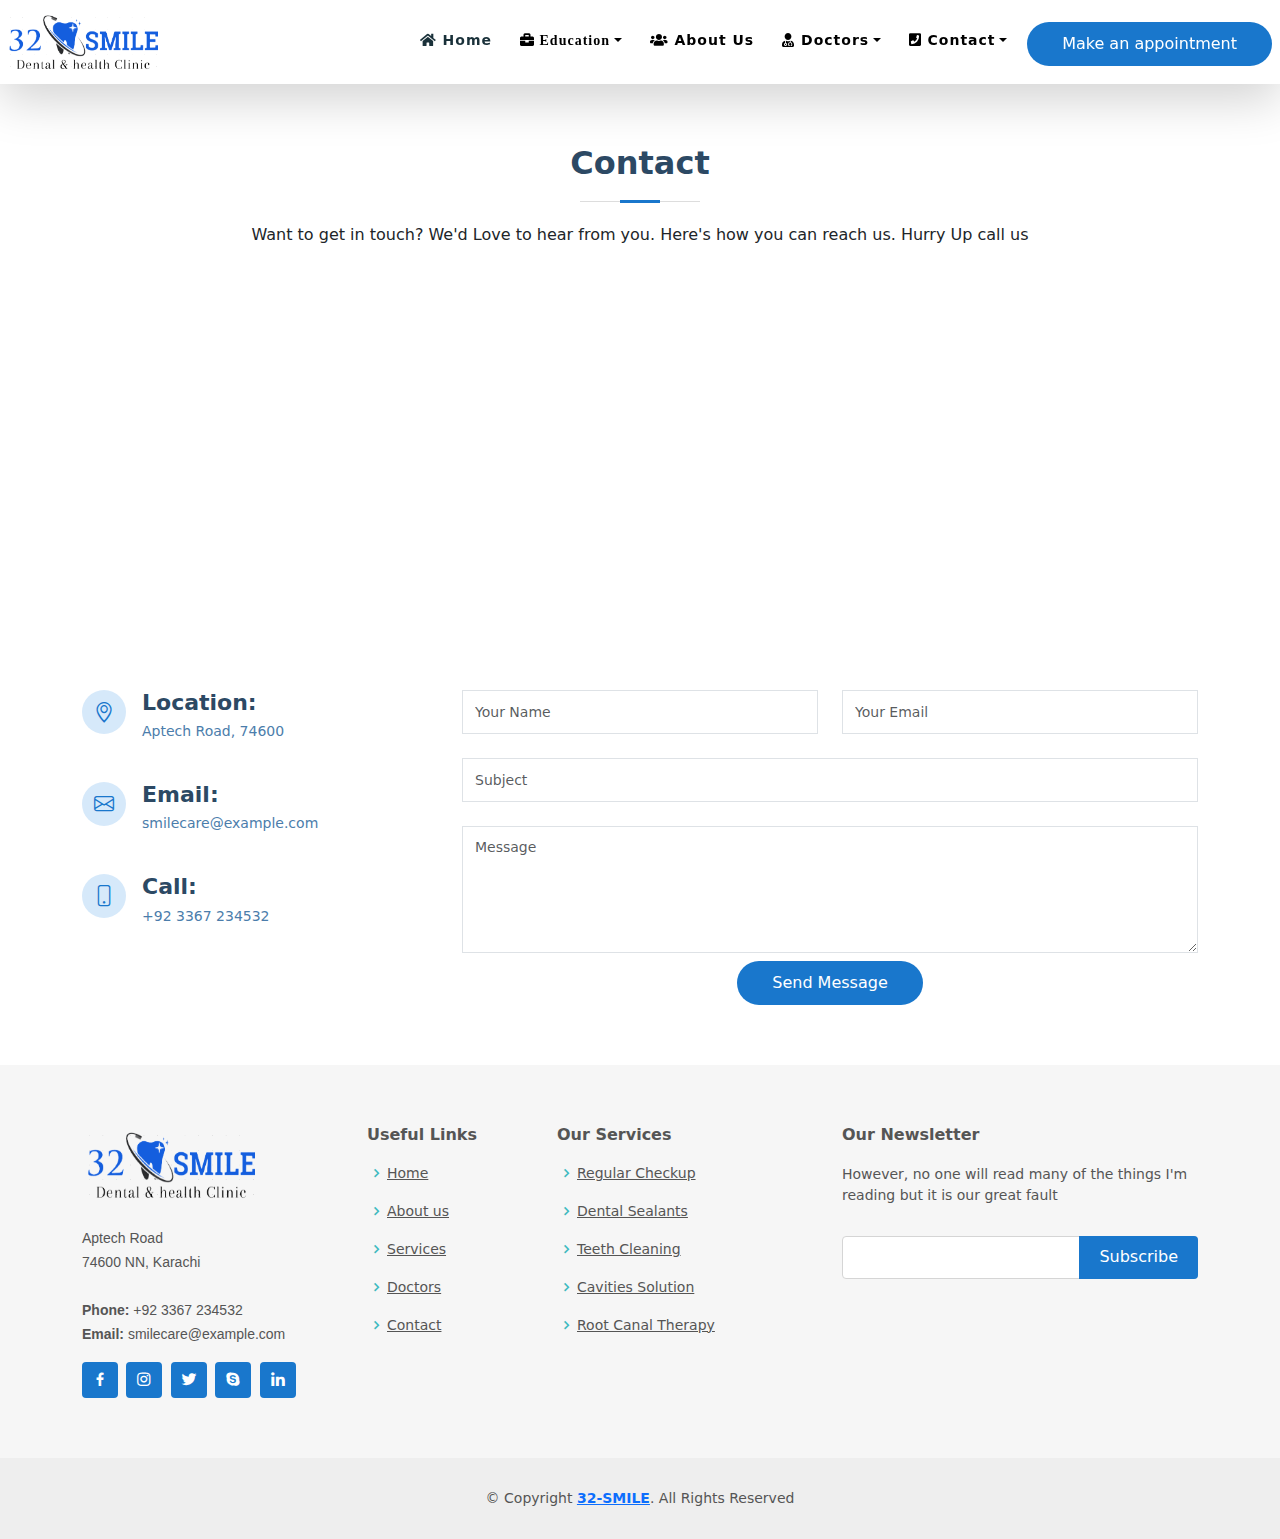
<file: contact.html>
<!DOCTYPE html>
<html lang="en">

<head>
  <meta charset="utf-8">
  <meta content="width=device-width, initial-scale=1.0" name="viewport">

  <title>32 Smile Dental Clinic</title>
  <link rel="icon" href="img/teeth log.PNG" type="img/x-icon">


  <!-- Google Fonts -->
  <link
    href="https://fonts.googleapis.com/css?family=Open+Sans:300,300i,400,400i,600,600i,700,700i|Raleway:300,300i,400,400i,500,500i,600,600i,700,700i|Poppins:300,300i,400,400i,500,500i,600,600i,700,700i"
    rel="stylesheet">

  <!-- bootstrap CSS Files -->
  <link href="bootstrap/animate.css/animate.min.css" rel="stylesheet">
  <link href="bootstrap/bootstrap/css/bootstrap.min.css" rel="stylesheet">
  <link href="bootstrap/bootstrap-icons/bootstrap-icons.css" rel="stylesheet">
  <link href="https://cdn.jsdelivr.net/npm/bootstrap@5.0.2/dist/css/bootstrap.min.css" rel="stylesheet">
  <link href="bootstrap/boxicons/css/boxicons.min.css" rel="stylesheet">
  <link href="bootstrap/fontawesome-free/css/all.min.css" rel="stylesheet">
  <link href="bootstrap/glightbox/css/glightbox.min.css" rel="stylesheet">
  <script src="https://code.jquery.com/jquery-3.6.0.min.js"></script>
  <link href="bootstrap/remixicon/remixicon.css" rel="stylesheet">
  <link href="bootstrap/swiper/swiper-bundle.min.css" rel="stylesheet">
  <link href="https://unpkg.com/aos@2.3.1/dist/aos.css" rel="stylesheet">
  <script src="https://unpkg.com/aos@2.3.1/dist/aos.js"></script>

  <!-- Main CSS File -->
  <link href="css/style.css" rel="stylesheet">
  
</head>

<body>
<!-----------nav section--------------------->

  <nav class="navbar  navbar-expand-lg navbar-darrk p-0 shadow-lg" id="nav">
    <div class="container-fluid p-1">
      <a class="navbar-brand text-light" href="index.html"><img id="lg" src="img/navlogo3.png" style="width: 10rem;"
          alt=""></a>
      <button class="navbar-toggler" type="button" data-bs-toggle="collapse" data-bs-target="#navbarSupportedContent"
        aria-controls="navbarSupportedContent" aria-expanded="false" aria-label="Toggle navigation">
        <span class="navbar-toggler-icon"><i class="fas fa-bars mt-1" style="color: rgb(22, 22, 155);"></i></span>
      </button>
      <div class="collapse navbar-collapse " id="navbarSupportedContent">
        <ul class="navbar-nav ms-auto mb-2 mt-1 mb-lg-0">
          <li class="nav-item ac">

            <a class="nav-link  text-center  " style="color: rgb(26, 49, 58);" d aria-current="page" href="index.html"><i
                class="fas fa-home"></i> Home</a>
          </li>


          <li class="nav-item dropdown">
            
            <a class="nav-link dropdown-toggle" href="#" id="nav-item dropdown" role="button" data-bs-toggle="dropdown" aria-expanded="true"> <i class="fa fa-briefcase"> Education
            </a></i>
            <ul class="dropdown-menu" aria-labelledby="navbarDropdown">
              
              <li><a class="dropdown-item" href="PatientEducation.html">   Patient Education</a></li>
              <li><a class="dropdown-item" href="pro courses.html"> Professional Education </a></li>
              <li><a class="dropdown-item" href="product.html"> Products </a></li>
            </ul>
          </li>

          <li class="nav-item aa f">
            <a class="nav-link  text-center " data-aos="zoom-in" data-aos-duration="900" href="about us.html"><i
                class="fas fa-users"></i> About Us </a>
          </li>




          <li class="nav-item  dropdown">
            
            <a class="nav-link dropdown-toggle" href="#" id="nav-item dropdown" role="button" data-bs-toggle="dropdown" aria-expanded="true"><i class=" fa fa-user-md "></i>  Doctors</a>
          
            <ul class="dropdown-menu" aria-labelledby="navbarDropdown">
              
              <li><a class="dropdown-item" href="doctor.html"> Doctors</a></li>
              <li><a class="dropdown-item" href="services.html">services</a></li>
            </ul>
            </li>
            
               


            <li class="nav-item  dropdown">
            
              <a class="nav-link dropdown-toggle" href="#" id="nav-item dropdown" role="button" data-bs-toggle="dropdown" aria-expanded="true"><i   class="fa fa-phone-square"></i>  Contact</a>
            
              <ul class="dropdown-menu" aria-labelledby="navbarDropdown">
                
                <li><a class="dropdown-item" href="contact.html"> Contact </a></li>
                <li><a class="dropdown-item" href="feedback.html"> Feedback</a></li>
              </ul>
              </li>
              
      

        <li class="nav-item">
        <a href="appointment.html" > <button id="a" style="background: #1977cc; border: 0; padding: 10px 35px; color: #fff; transition: 0.4s; border-radius: 50px;"> Make an appointment </button></a>
          
        </li>
        </ul>
      </div>
    </div>
  </nav>

<!----------- End nav section--------------------->


  <section id="contact" class="contact">
    <div class="container">

      <div class="section-title">
        <h2>Contact</h2>
        <p>Want to get in touch? We'd Love to hear from you. Here's how you can reach us. Hurry Up call us</p>
      </div>
    </div>

    <!--Google map-->
    <div class="mapouter">
      <div class="gmap_canvas"><iframe class="gmap_iframe" width="100%" frameborder="0" scrolling="no"
          marginheight="0" marginwidth="0"
          src="https://maps.google.com/maps?width=600&amp;height=400&amp;hl=en&amp;q=aptech &amp;t=&amp;z=14&amp;ie=UTF8&amp;iwloc=B&amp;output=embed"></iframe><a
          href="https://kokagames.com/">FNF Mods</a></div>
      <style>

        .mapouter {
          position: relative;
          text-align: right;
          width: 100%;
          height: 365px;
        }

        .gmap_canvas {
          overflow: hidden;
          background: none !important;
          width: 100%;
          height: 365px;
        }

        .gmap_iframe {
          width: 100% !important;
          height: 365px !important;
        }
      </style>
    </div>

    <div class="container">
      <div class="row mt-5">

        <div class="col-lg-4">
          <div class="info">
            <div class="address">
              <i class="bi bi-geo-alt"></i>
              <h4>Location:</h4>
              <p>Aptech Road, 74600</p>
            </div>

            <div class="email">
              <i class="bi bi-envelope"></i>
              <h4>Email:</h4>
              <p>smilecare@example.com</p>
            </div>

            <div class="phone">
              <i class="bi bi-phone"></i>
              <h4>Call:</h4>
              <p>+92 3367 234532</p>
            </div>
          </div>
        </div>

        <!-- <div align="fade-left"></div>
        <table width="800" border="0" cellpadding="0">
          <tr>
            <div class="col-lg-8 mt-5 mt-lg-0">
              
            <form name="form1" method="post" action=""  >
              <table width="800" border="0" cellpadding="0">
                <tr>
                  <td width="250" height="40" bgcolor="#EAEAEA"><span class="style12">Name </span></td>
                  <td bgcolor="#EAEAEA"><label>
                    <input name="First Name" type="text" id="First Name" size="60">
                  </label></td>
                </tr>
              </div>
              
                <tr>
                  <td width="250" height="40" bgcolor="#EAEAEA"><span class="style12">Phone No. </span></td>
                  <td bgcolor="#EAEAEA"><input name="Phone Number" type="number" id="Phone Number" size="60"></td>
                </tr>
              
                <tr>
                  <td width="250" height="40" bgcolor="#EAEAEA"><span class="style12">Email</span></td>
                  <td bgcolor="#EAEAEA"><input name="Email" type="text" id="Email" size="60"></td>
                </tr>
              
                <tr>
                  <td height="80" bgcolor="#EAEAEA"><span class="style12">Comments</span></td>
                  <td bgcolor="#EAEAEA"><textarea name="textarea" cols="40" rows="5"></textarea></td>
                </tr>
                <tr>
                  <td height="40" colspan="2" bgcolor="#EAEAEA"><label></label>
                    <div align="center">
                      <label>
    <input name="Submit" type="submit" onClick="MM_validateForm('First Name','','R','Last Name','','R','Phone Number','','RisNum','Fax Number','','NisNum','Email','','RisEmail','Address','','R');return document.MM_returnValue" value="Submit">
                      </label>
                      <div class="btn">
                      <label>
                       <input type="reset" name="Submit2" value="Reset">
                      </label>
                    </div></td>
                  </tr>
              </table>
            </form>
           </div> --> 

  <!-- End Contact Section -->
    <div class="col-lg-8 mt-5 mt-lg-0">
    <form action="" role="form" class="php-email-form">
      <div class="row">
        <div class="col-md-6 form-group">
          <input type="text" name="name" class="form-control" id="name" placeholder="Your Name" required  oninvalid="this.setCustomValidity('Please Enter Your Name')" oninput="this.setCustomValidity('')" pattern="[a-zA-Z]{3,14}">
        </div>
        <div class="col-md-6 form-group mt-3 mt-md-0">
          <input type="email" class="form-control" name="email" id="email" placeholder="Your Email" required  oninvalid="this.setCustomValidity('Please Enter Your Email')" oninput="this.setCustomValidity('')">
        </div>
      </div>
      <div class="form-group mt-3">
        <input type="text" class="form-control" name="subject" id="subject" placeholder="Subject" required oninvalid="this.setCustomValidity('Please Enter Your Subject')" oninput="this.setCustomValidity('')"></textarea>
      </div>
      <div class="form-group mt-3">
        <textarea class="form-control" name="message" rows="5" placeholder="Message" required oninvalid="this.setCustomValidity('Please Enter Your Message')" oninput="this.setCustomValidity('')"></textarea>
      </div>
      <div class="text-center"><button type="submit">Send Message</button></div>
    </form>

  </div>

</div>

</div>
</section> 



  <!-- ======= Footer ======= -->
  <footer id="footer">
    <div class="footer-top">
      <div class="container">
        <div class="row">

          <div class="col-lg-3 col-md-6">
            <div class="footer-info">
             

              <a href="index.html"><img src="img/navlogo3.png" style="padding-top: -20px;" height="80px" width="180px"></a><br><br>

              <p>
                Aptech Road<br>
                74600 NN, Karachi<br><br>
                <strong>Phone:</strong> +92 3367 234532<br>
                <strong>Email:</strong> smilecare@example.com<br>
              </p>
              <div class="social-links mt-3">
                <a href="https://www.facebook.com/APTECH.Pakistan/" class="facebook"><i class="bx bxl-facebook"></i></a>
                <a href="https://www.instagram.com/aptechlearning_official/?hl=en" class="instagram"><i
                    class="bx bxl-instagram"></i></a>
                <a href="https://twitter.com/aptechpakistan" class="twitter"><i class="bx bxl-twitter"></i></a>
                <a href="https://www.skype.com/en/get-skype/" class="google-plus"><i class="bx bxl-skype"></i></a>
                <a href="https://pk.linkedin.com/school/aptech-computer-education-pakistan-operatons/"
                  class="linkedin"><i class="bx bxl-linkedin"></i></a>
              </div>
            </div>
          </div>

          <div class="col-lg-2 col-md-6 footer-links">
            <h4>Useful Links</h4>
            <ul>
              <li><i class="bx bx-chevron-right"></i> <a href="index.html">Home</a></li>
              <li><i class="bx bx-chevron-right"></i> <a href="about us.html">About us</a></li>
              <li><i class="bx bx-chevron-right"></i> <a href="services.html">Services</a></li>
              <li><i class="bx bx-chevron-right"></i> <a href="doctor.html">Doctors</a></li>
              <li><i class="bx bx-chevron-right"></i> <a href="contact.html">Contact</a></li>
            </ul>
          </div>
         
          <div class="col-lg-3 col-md-6 footer-links">
            <h4>Our Services</h4>
            <ul>
              <li><i class="bx bx-chevron-right"></i> <a href="services.html">Regular Checkup</a></li>
          <li><i class="bx bx-chevron-right"></i> <a href="services.html">Dental Sealants</a></li>
          <li><i class="bx bx-chevron-right"></i> <a href="services.html">Teeth Cleaning</a></li>
          <li><i class="bx bx-chevron-right"></i> <a href="services.html">Cavities Solution</a></li>
          <li><i class="bx bx-chevron-right"></i> <a href="services.html">Root Canal Therapy</a></li>
            </ul>
          </div>

          <div class="col-lg-4 col-md-6 footer-newsletter">
            <h4>Our Newsletter</h4>
            <p>However, no one will read many of the things I'm reading but it is our great fault</p>
            <form action="" method="post">
              <input type="email" name="email"><input type="submit" value="Subscribe">
            </form>

          </div>

        </div>
      </div>
    </div>
 
   

    <div class="container">
      <div class="copyright">
        &copy; Copyright <strong><span><a href="index.html">32-SMILE</a></span></strong>. All Rights Reserved
      </div>
    </div>
  </footer><!-- End Footer -->

  <div id="preloader"></div>
  <a href="#" class="back-to-top d-flex align-items-center justify-content-center"><i
      class="bi bi-arrow-up-short"></i></a>

  
  <!-- Main JS File -->
  <script>
    AOS.init();
  </script>

  <script>

    $(document).ready(function () {
      $("#btn1").click(function () {
        $("#p2").slideToggle(1000)
      })
    })

    function rd() {
      if (document.getElementById("btn1")) {
        var e = document.getElementById("btn1");
        e.innerHTML = "Read Less"
      }
      else {
        e.innerHTML = "Read More"
      }
    }
  </script>
 <script type="text/JavaScript">
        
        function MM_findObj(n, d) { //v4.01
          var p,i,x;  if(!d) d=document; if((p=n.indexOf("?"))>0&&parent.frames.length) {
            d=parent.frames[n.substring(p+1)].document; n=n.substring(0,p);}
          if(!(x=d[n])&&d.all) x=d.all[n]; for (i=0;!x&&i<d.forms.length;i++) x=d.forms[i][n];
          for(i=0;!x&&d.layers&&i<d.layers.length;i++) x=MM_findObj(n,d.layers[i].document);
          if(!x && d.getElementById) x=d.getElementById(n); return x;
        }
        
        function MM_validateForm() { //v4.0
          var i,p,q,nm,test,num,min,max,errors='',args=MM_validateForm.arguments;
          for (i=0; i<(args.length-2); i+=3) { test=args[i+2]; val=MM_findObj(args[i]);
            if (val) { nm=val.name; if ((val=val.value)!="") {
              if (test.indexOf('isEmail')!=-1) { p=val.indexOf('@');
                if (p<1 || p==(val.length-1)) errors+='- '+nm+' must contain an e-mail address.\n';
              } else if (test!='R') { num = parseFloat(val);
                if (isNaN(val)) errors+='- '+nm+' must contain a number.\n';
                if (test.indexOf('inRange') != -1) { p=test.indexOf(':');
                  min=test.substring(8,p); max=test.substring(p+1);
                  if (num<min || max<num) errors+='- '+nm+' must contain a number between '+min+' and '+max+'.\n';
            } } } else if (test.charAt(0) == 'R') errors += '- '+nm+' is required.\n'; }
          } if (errors) alert('The following error(s) occurred:\n'+errors);
          document.MM_returnValue = (errors == '');
        }
        //-->
        </script>
</body>

</html>
</file>
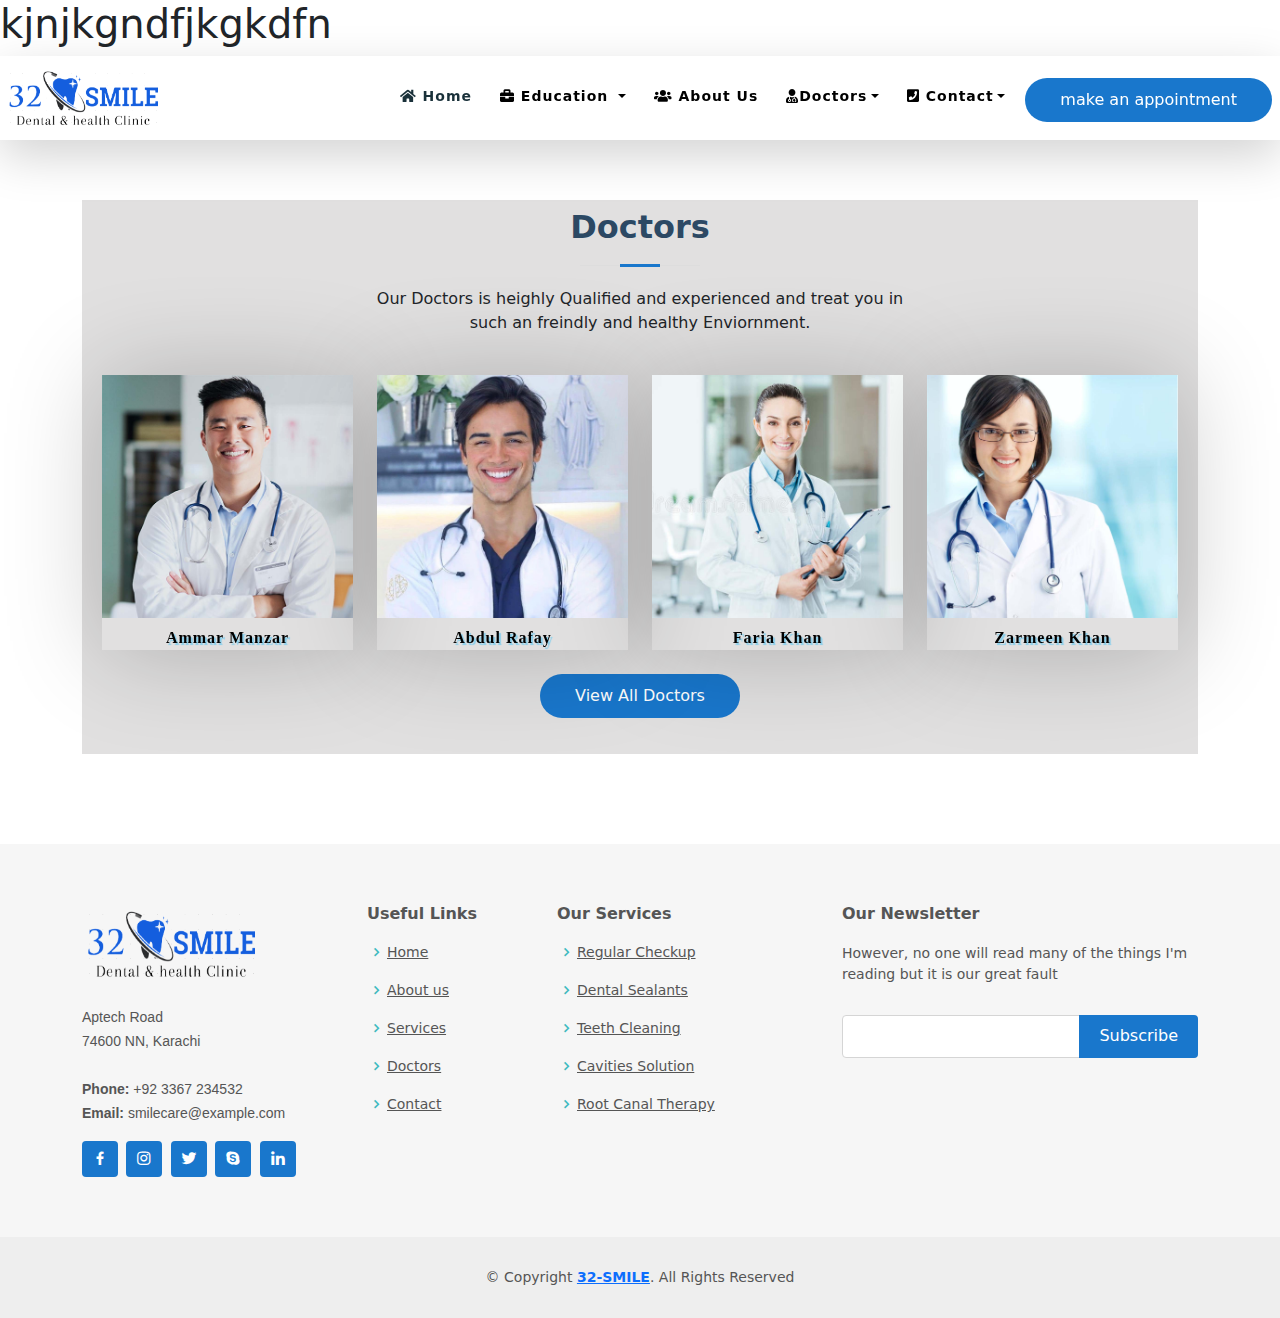
<file: doctor.html>
<!DOCTYPE html>
<html lang="en">

<head>
  <meta charset="utf-8">
  <meta content="width=device-width, initial-scale=1.0" name="viewport">

  <title>32 Smile Dental Clinic</title>
  <link rel="icon" href="img/teeth log.PNG" type="img/x-icon">


  <!-- Google Fonts -->
  <link
    href="https://fonts.googleapis.com/css?family=Open+Sans:300,300i,400,400i,600,600i,700,700i|Raleway:300,300i,400,400i,500,500i,600,600i,700,700i|Poppins:300,300i,400,400i,500,500i,600,600i,700,700i"
    rel="stylesheet">

  <!-- bootstrap CSS Files -->
  <link href="bootstrap/animate.css/animate.min.css" rel="stylesheet">
  <link href="bootstrap/bootstrap/css/bootstrap.min.css" rel="stylesheet">
  <link href="bootstrap/bootstrap-icons/bootstrap-icons.css" rel="stylesheet">
  <link href="https://cdn.jsdelivr.net/npm/bootstrap@5.0.2/dist/css/bootstrap.min.css" rel="stylesheet">
  <link href="bootstrap/boxicons/css/boxicons.min.css" rel="stylesheet">
  <link href="bootstrap/fontawesome-free/css/all.min.css" rel="stylesheet">
  <link href="bootstrap/glightbox/css/glightbox.min.css" rel="stylesheet">
  <script src="https://code.jquery.com/jquery-3.6.0.min.js"></script>
  <link href="bootstrap/remixicon/remixicon.css" rel="stylesheet">
  <link href="bootstrap/swiper/swiper-bundle.min.css" rel="stylesheet">
  <link href="https://unpkg.com/aos@2.3.1/dist/aos.css" rel="stylesheet">
  <script src="https://unpkg.com/aos@2.3.1/dist/aos.js"></script>

  <!-- Main CSS File -->
  <link href="css/style.css" rel="stylesheet">
</head>

<body>

<!-----------nav section--------------------->
  <h1> kjnjkgndfjkgkdfn </h1>
  <nav class="navbar  navbar-expand-lg navbar-darrk p-0 shadow-lg col-md-12" id="nav">
    <div class="container-fluid p-1">
      <a class="navbar-brand text-light" href="index.html"><img id="lg" src="img/navlogo3.png" style="width: 10rem;"
          alt=""></a>
      <button class="navbar-toggler" type="button" data-bs-toggle="collapse" data-bs-target="#navbarSupportedContent"
        aria-controls="navbarSupportedContent" aria-expanded="false" aria-label="Toggle navigation">
        <span class="navbar-toggler-icon"><i class="fas fa-bars mt-1" style="color: rgb(22, 22, 155);"></i></span>
      </button>
      <div class="collapse navbar-collapse " id="navbarSupportedContent">
        <ul class="navbar-nav ms-auto mb-2 mt-1 mb-lg-0">
          <li class="nav-item ac">

            <a class="nav-link  text-center  " style="color: rgb(26, 49, 58);" d aria-current="page" href="index.html"><i
                class="fas fa-home"></i> Home</a>
          </li>


          <li class="nav-item dropdown">
            
            <a class="nav-link dropdown-toggle" href="#" id="nav-item dropdown" role="button" data-bs-toggle="dropdown" aria-expanded="true"><i class="fa fa-briefcase"></i> Education
            </a></i>
            <ul class="dropdown-menu" aria-labelledby="navbarDropdown">
              
              <li><a class="dropdown-item" href="PatientEducation.html">   Patient Education</a></li>
              <li><a class="dropdown-item" href="pro courses.html"> Professional Education </a></li>
              <li><a class="dropdown-item" href="product.html"> Products </a></li>
            </ul>
          </li>

          <li class="nav-item aa f">
            <a class="nav-link  text-center " data-aos="zoom-in" data-aos-duration="900" href="about us.html"><i
                class="fas fa-users"></i> About Us </a>
          </li>
  

        

          <li class="nav-item  dropdown">
            
            <a class="nav-link dropdown-toggle" href="#" id="nav-item dropdown" role="button" data-bs-toggle="dropdown" aria-expanded="true"><i class=" fa fa-user-md "></i>Doctors</a>
          
            <ul class="dropdown-menu" aria-labelledby="navbarDropdown">
              
              <li><a class="dropdown-item" href="doctor.html"> Doctors</a></li>
              <li><a class="dropdown-item" href="services.html">services</a></li>
            </ul>
            </li>
      


            <li class="nav-item  dropdown">
            
              <a class="nav-link dropdown-toggle" href="#" id="nav-item dropdown" role="button" data-bs-toggle="dropdown" aria-expanded="true"><i   class="fa fa-phone-square"></i>  Contact</a>
            
              <ul class="dropdown-menu" aria-labelledby="navbarDropdown">
                
                <li><a class="dropdown-item" href="contact.html"> Contact </a></li>
                <li><a class="dropdown-item" href="feedback.html"> Feedback</a></li>
              </ul>
              </li>
              


       
        <li class="nav-item">
        <a href="appointment.html" > <button id="a" style="background: #1977cc; border: 0; padding: 10px 35px; color: #fff; transition: 0.4s; border-radius: 50px;"> make an appointment </button></a>
          
        </li>
        </ul>
      </div>
    </div>
  </nav>

<!----------- End nav section--------------------->

     <!-- ======= Doctors Section ======= -->
     <section id="doctors" class="doctors">
        <div class="container col-md-12">
          <div class="section-title">
            <div class="container p-2 col-md-12" style="background-color: rgba(213, 212, 212, 0.72);">
              <div class="row">
                <h2>Doctors</h2>
                <p>Our Doctors is heighly Qualified and experienced and treat you in <br> such an freindly and healthy
                  Enviornment.
                </p>
  
                <div class="container p-4 mt-3 col-md-12">
                  <div class="row">
                    <div class="col-md-3" data-aos="fade-up" data-aos-duration="500">
                      <div class="image">
                        <img src="img/55.jpg" class="img-fluid im" alt="">
                        <div class="card-title mt-2 drr">Ammar Manzar</div>
                        <div class="overlay p-2">
                          <div class="card-text p-2 tt">Chief Medical Officer</div>
                          <div class="links">
                            <i class="fab fa-facebook" style="color: rgb(0, 123, 255);"></i>
                            <i class="fab fa-twitter" style="color: skyblue;"></i>
                            <i class="fab fa-instagram" style="color: rgb(167, 4, 182);"></i>
                            <i class="fab fa-pinterest" style="color: rgb(116, 116, 116);"></i>
                          </div>
                          <button class="btn btn-success btn-sm mt-3 w-100">Contact </button>
                        </div>
                      </div>
  
                    </div>
  
                    <div class="col-md-3" data-aos="fade-down" data-aos-duration="700">
                      <div class="image">
                        <img src="img/100.jpg" class="img-fluid" alt="">
                        <div class="card-title mt-2 drr">Abdul Rafay</div>
                        <div class="overlay p-2">
                          <div class="card-text p-2 tt">General Dentist </div>
                          <div class="links">
                            <i class="fab fa-facebook" style="color: rgb(0, 123, 255);"></i>
                            <i class="fab fa-twitter" style="color: skyblue;"></i>
                            <i class="fab fa-instagram" style="color: rgb(167, 4, 182);"></i>
                            <i class="fab fa-pinterest" style="color: rgb(116, 116, 116);"></i>
                          </div>
                          <button class="btn btn-success btn-sm mt-3 w-100">Contact </button>
                        </div>
                      </div>
  
                    </div>
  
                    <div class="col-md-3" data-aos="fade-up" data-aos-duration="500">
                      <div class="image">
                        <img src="img/33.jpg" class="img-fluid" alt="">
                        <div class="card-title mt-2 drr">Faria Khan</div>
                        <div class="overlay p-2">
                          <div class="card-text p-2 tt">Pedodontist or Pediatric Dentist </div>
                          <div class="links">
                            <i class="fab fa-facebook" style="color: rgb(0, 123, 255);"></i>
                            <i class="fab fa-twitter" style="color: skyblue;"></i>
                            <i class="fab fa-instagram" style="color: rgb(167, 4, 182);"></i>
                            <i class="fab fa-pinterest" style="color: rgb(116, 116, 116);"></i>
                          </div>
                          <button class="btn btn-success btn-sm mt-3 w-100">Contact </button>
                        </div>
                      </div>
  
                    </div>
  
                    <div class="col-md-3" data-aos="fade-down" data-aos-duration="700">
                      <div class="image">
                        <img src="img/44.jpg" class="img-fluid" alt="">
                        <div class="card-title mt-2 drr">Zarmeen Khan</div>
                        <div class="overlay p-2">
                          <div class="card-text p-2 tt">Orthodontist</div>
                          <div class="links">
                            <i class="fab fa-facebook" style="color: rgb(0, 123, 255);"></i>
                            <i class="fab fa-twitter" style="color: skyblue;"></i>
                            <i class="fab fa-instagram" style="color: rgb(167, 4, 182);"></i>
                            <i class="fab fa-pinterest" style="color: rgb(116, 116, 116);"></i>
                          </div>
                          <button class="btn btn-success btn-sm mt-3 w-100">Contact </button>
                        </div>
                      </div>
  
                    </div>
                  </div>
                </div>
  
                <center>
                  <a href="doctor(b).html" >    <button id="a" style="background: #1977cc; border: 0; padding: 10px 35px; color: #fff; transition: 0.4s; border-radius: 50px;"> View All Doctors  </button></a>
                </center>
<br>
<br>
<br>


  </div>
  </div>
  </div>
  </div>
  </section>
</main>
   <!-- ======= Footer ======= -->
   <footer id="footer">
    <div class="footer-top">
      <div class="container">
        <div class="row">

          <div class="col-lg-3 col-md-6">
            <div class="footer-info">
              
                <a href="index.html"><img src="img/navlogo3.png" style="padding-top: -20px;" height="80px" width="180px"></a><br><br>


              <p>
                Aptech Road<br>
                74600 NN, Karachi<br><br>
                <strong>Phone:</strong> +92 3367 234532<br>
                <strong>Email:</strong> smilecare@example.com<br>
              </p>
              <div class="social-links mt-3">
                <a href="https://www.facebook.com/APTECH.Pakistan/" class="facebook"><i class="bx bxl-facebook"></i></a>
                <a href="https://www.instagram.com/aptechlearning_official/?hl=en" class="instagram"><i
                    class="bx bxl-instagram"></i></a>
                <a href="https://twitter.com/aptechpakistan" class="twitter"><i class="bx bxl-twitter"></i></a>
                <a href="https://www.skype.com/en/get-skype/" class="google-plus"><i class="bx bxl-skype"></i></a>
                <a href="https://pk.linkedin.com/school/aptech-computer-education-pakistan-operatons/"
                  class="linkedin"><i class="bx bxl-linkedin"></i></a>
              </div>
            </div>
          </div>

          <div class="col-lg-2 col-md-6 footer-links col-md-12">
            <h4>Useful Links</h4>
            <ul>
              <li><i class="bx bx-chevron-right"></i> <a href="index.html">Home</a></li>
              <li><i class="bx bx-chevron-right"></i> <a href="about us.html">About us</a></li>
              <li><i class="bx bx-chevron-right"></i> <a href="services.html">Services</a></li>
              <li><i class="bx bx-chevron-right"></i> <a href="doctor.html">Doctors</a></li>
              <li><i class="bx bx-chevron-right"></i> <a href="contact.html">Contact</a></li>
            </ul>
          </div>

          <div class="col-lg-3 col-md-6 footer-links">
            <h4>Our Services</h4>
            <ul>
              <li><i class="bx bx-chevron-right"></i> <a href="services.html">Regular Checkup</a></li>
              <li><i class="bx bx-chevron-right"></i> <a href="services.html">Dental Sealants</a></li>
              <li><i class="bx bx-chevron-right"></i> <a href="services.html">Teeth Cleaning</a></li>
              <li><i class="bx bx-chevron-right"></i> <a href="services.html">Cavities Solution</a></li>
              <li><i class="bx bx-chevron-right"></i> <a href="services.html">Root Canal Therapy</a></li>
            </ul>
          </div>

          <div class="col-lg-4 col-md-6 footer-newsletter">
            <h4>Our Newsletter</h4>
            <p>However, no one will read many of the things I'm reading but it is our great fault</p>
            <form action="" method="post">
              <input type="email" name="email"><input type="submit" value="Subscribe">
            </form>

          </div>

        </div>
      </div>
    </div>


    <div class="container">
      <div class="copyright">
        &copy; Copyright <strong><span><a href="index.html">32-SMILE</a></span></strong>. All Rights Reserved
      </div>
    </div>
  </footer><!-- End Footer -->

  <div id="preloader"></div>
  <a href="#" class="back-to-top d-flex align-items-center justify-content-center"><i
      class="bi bi-arrow-up-short"></i></a>

  

  <!-- Main JS File -->
  <script>
    AOS.init();
  </script>

  <script>

    $(document).ready(function () {
      $("#btn1").click(function () {
        $("#p2").slideToggle(1000)
      })
    })

    function rd() {
      if (document.getElementById("btn1")) {
        var e = document.getElementById("btn1");
        e.innerHTML = "Read Less"
      }
      else {
        e.innerHTML = "Read More"
      }
    }
  </script>

</body>
</html>
</file>
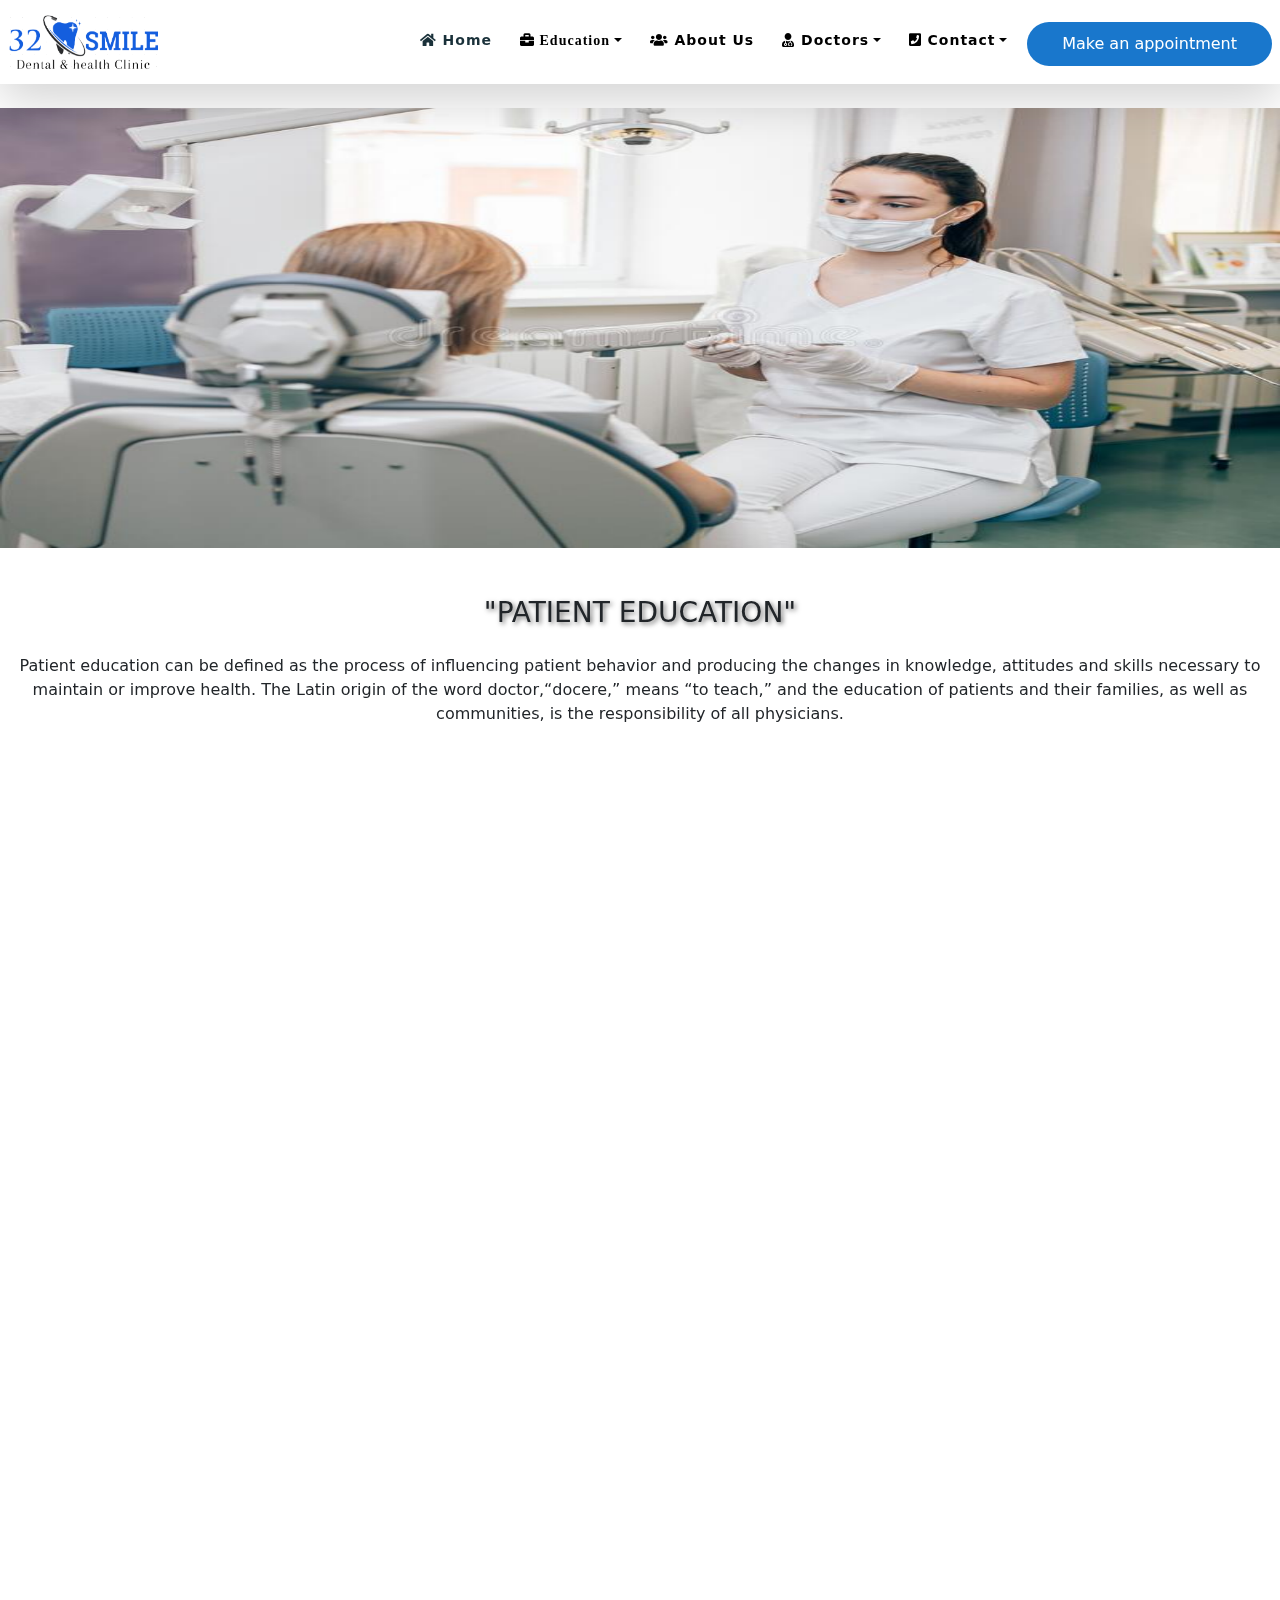
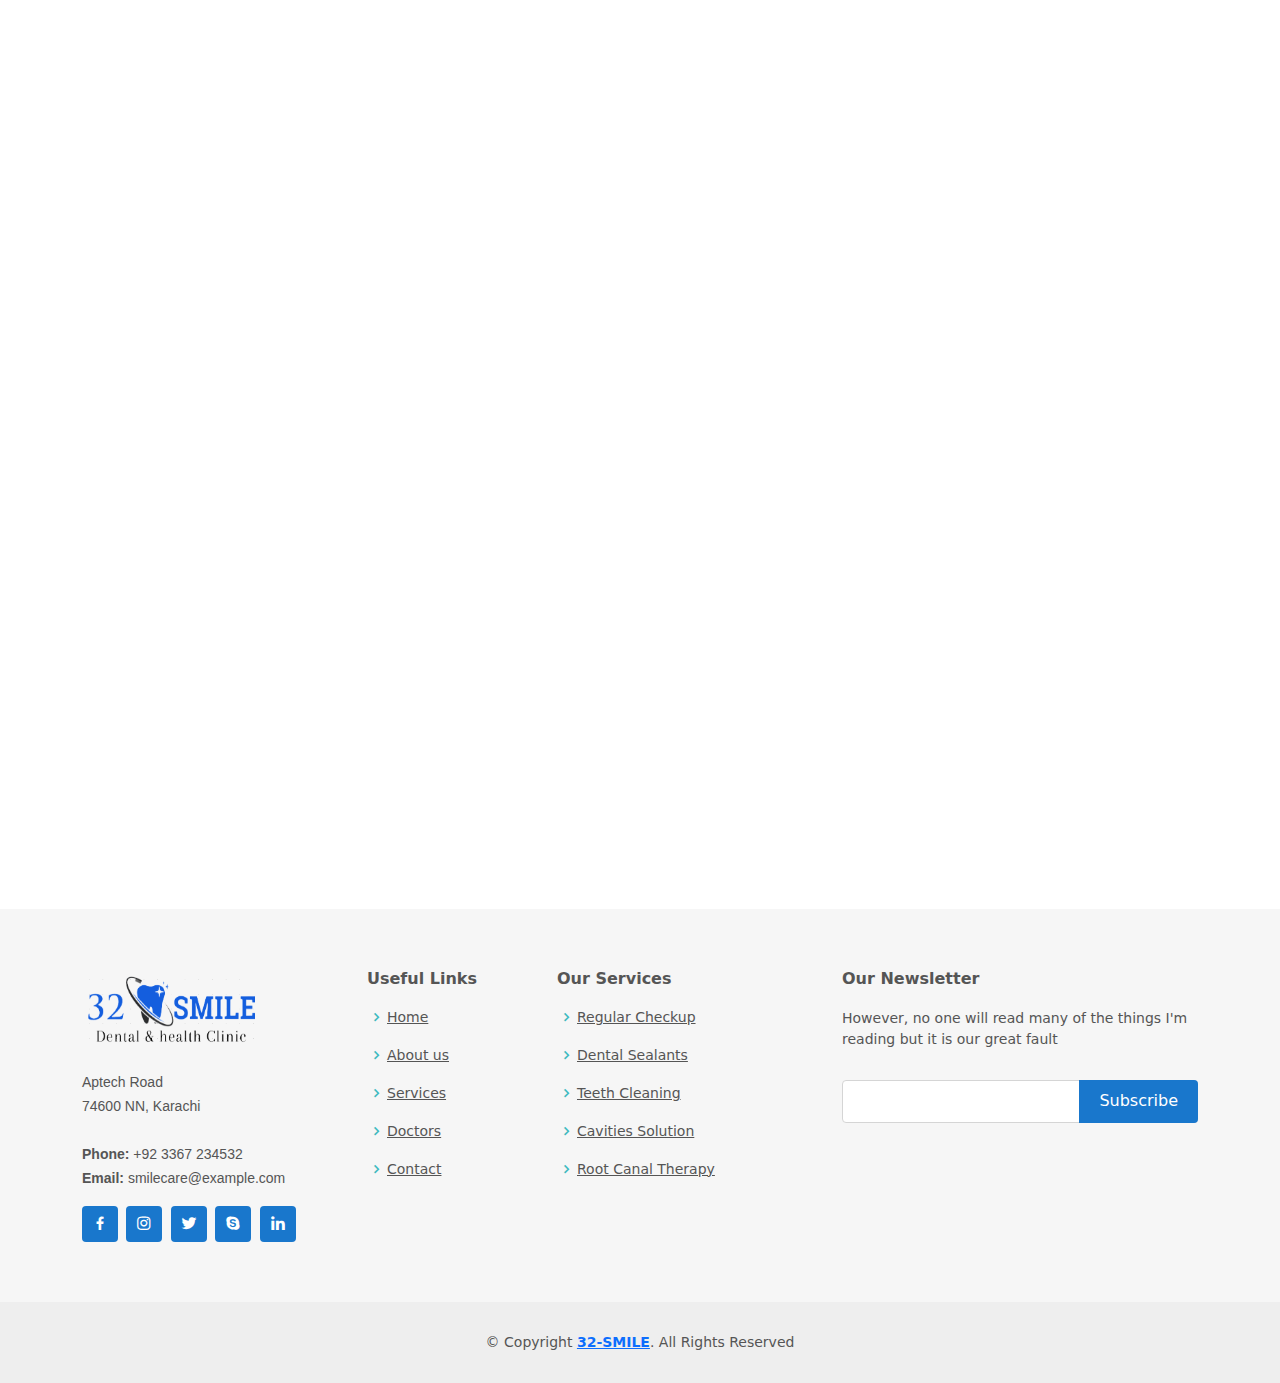
<file: PatientEducation.html>
<!DOCTYPE html>
<html lang="en">

<head>
  <meta charset="utf-8">
  <meta content="width=device-width, initial-scale=1.0" name="viewport">

  <title>32 Smile Dental Clinic</title>
  <link rel="icon" href="img/teeth log.PNG" type="img/x-icon">
  <link
  rel="stylesheet"
  href="https://cdnjs.cloudflare.com/ajax/libs/animate.css/4.1.1/animate.min.css"
/>



  <!-- Google Fonts -->
  <link
    href="https://fonts.googleapis.com/css?family=Open+Sans:300,300i,400,400i,600,600i,700,700i|Raleway:300,300i,400,400i,500,500i,600,600i,700,700i|Poppins:300,300i,400,400i,500,500i,600,600i,700,700i"
    rel="stylesheet">

  <!-- bootstrap CSS Files -->
  <link href="bootstrap/animate.css/animate.min.css" rel="stylesheet">
  <link href="bootstrap/bootstrap/css/bootstrap.min.css" rel="stylesheet">
  <link href="bootstrap/bootstrap-icons/bootstrap-icons.css" rel="stylesheet">
  <link href="https://cdn.jsdelivr.net/npm/bootstrap@5.0.2/dist/css/bootstrap.min.css" rel="stylesheet">
  <script src="https://cdn.jsdelivr.net/npm/bootstrap@5.0.2/dist/js/bootstrap.bundle.min.js"></script>
  <link href="bootstrap/boxicons/css/boxicons.min.css" rel="stylesheet">
  <link href="bootstrap/fontawesome-free/css/all.min.css" rel="stylesheet">
  <link href="bootstrap/glightbox/css/glightbox.min.css" rel="stylesheet">
  <script src="https://code.jquery.com/jquery-3.6.0.min.js"></script>
  <link href="bootstrap/remixicon/remixicon.css" rel="stylesheet">
  <link href="bootstrap/swiper/swiper-bundle.min.css" rel="stylesheet">
  <link href="https://unpkg.com/aos@2.3.1/dist/aos.css" rel="stylesheet">
  <script src="https://unpkg.com/aos@2.3.1/dist/aos.js"></script>
  <link href="https://cdn.jsdelivr.net/npm/bootstrap@5.0.2/dist/css/bootstrap.min.css" rel="stylesheet">
  <script src="https://cdn.jsdelivr.net/npm/bootstrap@5.0.2/dist/js/bootstrap.bundle.min.js"></script>
  <!-- Main CSS File -->
  <link href="css/style.css" rel="stylesheet">
</head>

<body>

 
<!-----------nav section--------------------->

  <nav class="navbar  navbar-expand-lg navbar-darrk p-0 shadow-lg" id="nav">
    <div class="container-fluid p-1">
      <a class="navbar-brand text-light" href="index.html"><img id="lg" src="img/navlogo3.png" style="width: 10rem;"
          alt=""></a>
      <button class="navbar-toggler" type="button" data-bs-toggle="collapse" data-bs-target="#navbarSupportedContent"
        aria-controls="navbarSupportedContent" aria-expanded="false" aria-label="Toggle navigation">
        <span class="navbar-toggler-icon"><i class="fas fa-bars mt-1" style="color: rgb(22, 22, 155);"></i></span>
      </button>
      <div class="collapse navbar-collapse " id="navbarSupportedContent">
        <ul class="navbar-nav ms-auto mb-2 mt-1 mb-lg-0">
          <li class="nav-item ac">

            <a class="nav-link  text-center  " style="color: rgb(26, 49, 58);" d aria-current="page" href="index.html"><i
                class="fas fa-home"></i> Home</a>
          </li>


          <li class="nav-item dropdown">
            
            <a class="nav-link dropdown-toggle" href="#" id="nav-item dropdown" role="button" data-bs-toggle="dropdown" aria-expanded="true"> <i class="fa fa-briefcase"> Education
            </a></i>
            <ul class="dropdown-menu" aria-labelledby="navbarDropdown">
              
              <li><a class="dropdown-item" href="PatientEducation.html">   Patient Education</a></li>
              <li><a class="dropdown-item" href="pro courses.html"> Professional Education </a></li>
              <li><a class="dropdown-item" href="product.html"> Products </a></li>
            </ul>
          </li>

          <li class="nav-item aa f">
            <a class="nav-link  text-center " data-aos="zoom-in" data-aos-duration="900" href="about us.html"><i
                class="fas fa-users"></i> About Us </a>
          </li>

          <li class="nav-item  dropdown">
            
            <a class="nav-link dropdown-toggle" href="#" id="nav-item dropdown" role="button" data-bs-toggle="dropdown" aria-expanded="true"><i class=" fa fa-user-md "></i>  Doctors</a>
          
            <ul class="dropdown-menu" aria-labelledby="navbarDropdown">
              
              <li><a class="dropdown-item" href="doctor.html"> Doctors</a></li>
              <li><a class="dropdown-item" href="services.html">services</a></li>
            </ul>
            </li>
            
            <li class="nav-item  dropdown">
            
              <a class="nav-link dropdown-toggle" href="#" id="nav-item dropdown" role="button" data-bs-toggle="dropdown" aria-expanded="true"><i   class="fa fa-phone-square"></i>  Contact</a>
            
              <ul class="dropdown-menu" aria-labelledby="navbarDropdown">
                
                <li><a class="dropdown-item" href="contact.html"> Contact </a></li>
                <li><a class="dropdown-item" href="feedback.html"> Feedback</a></li>
              </ul>
              </li>
            
      

        <li class="nav-item">
        <a href="appointment.html" > <button id="a" style="background: #1977cc; border: 0; padding: 10px 35px; color: #fff; transition: 0.4s; border-radius: 50px;"> Make an appointment </button></a>
          
        </li>
        </ul>
      </div>
    </div>
  </nav>
<br>
<!----------- End nav section--------------------->

<!------------slider--------------------->
<div id="carouselExampleSlidesOnly" class="carousel slide" data-bs-ride="carousel">
  <div class="carousel-inner">
    <div class="carousel-item active">
      <img src="imgs/dental.jpg"  height="440px" width="250px" class="d-block w-100" alt="...">
    </div>
    <div class="carousel-item">
      <img src="imgs/pro2.jpg"    height="440px" width="250px" class="d-block w-100" alt="...">
    </div>
    <div class="carousel-item">
      <img src="imgs/istockphoto-1226912417-612x612.jpg"    height="440px" width="250px" class="d-block w-100" alt="...">
    </div>
  </div>
</div>

   <!-------------end slider--------------------------------------->
  <br>
  <br>
  <!----------------headu------------------------------->
<center> <h3 data-aos-duration="500" data-aos-delay="800" style="text-shadow: 2px 2px 5px rgb(108, 108, 108);" > <div data-aos="flip-left">  "PATIENT EDUCATION" </h3></center>
</div>

<p>
    <center> <div class="text-center  my-3 text-dark p-2" data-aos="fade-down" data-aos-duration="700" data-aos-delay="800">  Patient education can be defined as the process of influencing patient behavior and producing the changes in knowledge, attitudes and skills necessary to maintain or improve health. The Latin origin of the word doctor,“docere,” means “to teach,” and the education of patients and their families, as well as communities, is the responsibility of all physicians.
     </p>
    </div>
        </center>
    
        <div class="container p-5">
        



            <div class="row">
                <div class="col-6" >
                    <img src="img/swollen.jpeg" height="450px" width="400px" style="border-radius: 150px;" class="img-fluid" alt=""  data-aos="fade-up" data-aos-duration="400" data-aos-delay="400"   >
                </div>
               <div class="col">
                   <center>
            
           <h4   class="text-center  my-3 text-dark p-2" style="text-shadow: 2px 2px 5px rgb(148, 147, 147);" ><div data-aos="zoom-out"> MOUTH SWOLLEN  </h4>
                   <br>
                   
                   </center>
               <p  class="text-center  my-3 text-dark p-2"  data-aos="fade-up" data-aos-duration="500" data-aos-delay="600" > The mouth is perhaps the most sensitive part of the body. If the mouth fails to detect you're eating something hazardous, this is potentially harmful. That's why your mouth responds right away with warning signals such as redness, pain, and swelling if it is touched by anything that might cause allergy or illness.
                
            </p>
                    
                </div>
            </div>
            <br>
            <br>
            <br>
            <div class="row">
              <div class="col-6">
                  <img src="img/tooth.jpg" height="450px" width="400px" style="border-radius: 150px;"   class="img-fluid" alt=""  data-aos="fade-left" data-aos-duration="500" data-aos-delay="600"   >
                  </div>
                  <div class="col">
                      <center>
                          <h4 class="animate__animated animate__flipInY"    class="text-center  my-3 text-dark p-2" style="text-shadow: 2px 2px 5px grey;"><div data-aos="zoom-out"> TOOTH DECAY</h4>
                          <br>
                      </center>
                      <p data-aos="fade-up" data-aos-duration="300" data-aos-delay="200">
                          Cavities and tooth decay are among the world's most common health problems. They're especially common in children, teenagers and older adults. But anyone who has teeth can get cavities, including infants.
          
          If cavities aren't treated, they get larger and affect deeper layers of your teeth.  
          
          
          
          
                      </p>
              </div>
          </div>
          <br>
          <br>
          <br>
          <div class="row">
              <div class="col-6">
                  <img src="1.jpg" height="450px" width="400px"  style="border-radius: 150px;"    class="img-fluid" alt=""   data-aos="fade-down" data-aos-duration="500" data-aos-delay="300"      >
                  </div>
                  <div class="col">
                  <center>
                      <h4 class="animate__animated animate__flipInY"    class="text-center  my-3 text-dark p-2"  style="text-shadow: 2px 2px 5px grey;" >  <div data-aos="zoom-out"> TEETH SENSITIVITY</h4>
                      <br>
                  </center>
                  <p  data-aos="fade-down" data-aos-duration="500" data-aos-delay="300" >
                      Tooth sensitivity occurs when the underlying layer of your teethbecomes exposed as a result of receding gum tissue. for example, the hot, cold or sweet food -- to reach the nerve in your tooth, which results in the pain you feel.
                  </p>
              </div>
          </div>
          <br>
          <br>
          <br>
          <div class="row">
              <div class="col-6">
                  <img src="gingivitis.avif" height="450px" width="400px"  style="border-radius: 150px;"  class="img-fluid" alt=""     data-aos="fade-right" data-aos-duration="500" data-aos-delay="600" >
                  </div>
                  <div class="col">
                  <center>
                      <h4 class="animate__animated animate__flipInY"  class="text-center  my-3 text-dark p-2"   style="text-shadow: 2px 2px 5px grey;" >  <div data-aos="zoom-out"> GINGIVITIS</h4>
                      <br>
                  </center>
                  <p   data-aos="fade-down" data-aos-duration="500" data-aos-delay="300" >
                      Gingivitis is a common and mild form of gum disease (periodontal disease) that causes irritation, redness and swelling (inflammation) of your gingiva,  It's important to take gingivitis seriously and treat it promptly.
                      Gingivitis is an inflammation of the gums, usually caused by a bacterial infection.
                  </p>
                  </div>
                  </div>
                  <br>
                  <br>
                  <br>
                  <div class="row">
                      <div class="col-6">
                          <img src="periapical-x-ray.png" height="380px" width="380px"  style="border-radius: 150px;"  class="img-fluid" alt="" data-aos="fade-up" data-aos-duration="500" data-aos-delay="300"  >
                          </div>
                          <div class="col">
                          <center>
                              <h4 class="animate__animated animate__flipInY" class="text-center  my-3 text-dark p-2"  style="text-shadow: 2px 2px 5px grey;" >  <div data-aos="zoom-out"> PERIAPICAL TOOTH</h4>
                              <br>
                          </center>
                          <p  data-aos="fade-up" data-aos-duration="500" data-aos-delay="300" >
                           The swelling from the pus is often the cause of intense constant pain that worsens when chewing. Depending on the location of the tooth, the infection may spread further into soft tissues (cellulitis), causing swelling in the jaw, into the floor of the mouth, or in the area of the cheeks.
                          </p>
                          </div>
                          </div>
          </div>
              <br>
    
<br>
  <!-- ======= Footer ======= -->
  <footer id="footer">
    <div class="footer-top">
      <div class="container">
        <div class="row">

          <div class="col-lg-3 col-md-6">
            <div class="footer-info">
             

              <a href="index.html"><img src="img/navlogo3.png" style="padding-top: -20px;" height="80px" width="180px"></a><br><br>

              <p>
                Aptech Road<br>
                74600 NN, Karachi<br><br>
                <strong>Phone:</strong> +92 3367 234532<br>
                <strong>Email:</strong> smilecare@example.com<br>
              </p>
              <div class="social-links mt-3">
                <a href="https://www.facebook.com/APTECH.Pakistan/" class="facebook"><i class="bx bxl-facebook"></i></a>
                <a href="https://www.instagram.com/aptechlearning_official/?hl=en" class="instagram"><i
                    class="bx bxl-instagram"></i></a>
                <a href="https://twitter.com/aptechpakistan" class="twitter"><i class="bx bxl-twitter"></i></a>
                <a href="https://www.skype.com/en/get-skype/" class="google-plus"><i class="bx bxl-skype"></i></a>
                <a href="https://pk.linkedin.com/school/aptech-computer-education-pakistan-operatons/"
                  class="linkedin"><i class="bx bxl-linkedin"></i></a>
              </div>
            </div>
          </div>

          <div class="col-lg-2 col-md-6 footer-links">
            <h4>Useful Links</h4>
            <ul>
              <li><i class="bx bx-chevron-right"></i> <a href="index.html">Home</a></li>
              <li><i class="bx bx-chevron-right"></i> <a href="about us.html">About us</a></li>
              <li><i class="bx bx-chevron-right"></i> <a href="services.html">Services</a></li>
              <li><i class="bx bx-chevron-right"></i> <a href="doctor.html">Doctors</a></li>
              <li><i class="bx bx-chevron-right"></i> <a href="contact.html">Contact</a></li>
            </ul>
          </div>

          <div class="col-lg-3 col-md-6 footer-links">
            <h4>Our Services</h4>
            <ul>
              <li><i class="bx bx-chevron-right"></i> <a href="services.html">Regular Checkup</a></li>
              <li><i class="bx bx-chevron-right"></i> <a href="services.html">Dental Sealants</a></li>
              <li><i class="bx bx-chevron-right"></i> <a href="services.html">Teeth Cleaning</a></li>
              <li><i class="bx bx-chevron-right"></i> <a href="services.html">Cavities Solution</a></li>
              <li><i class="bx bx-chevron-right"></i> <a href="services.html">Root Canal Therapy</a></li>
            </ul>
          </div>

          <div class="col-lg-4 col-md-6 footer-newsletter">
            <h4>Our Newsletter</h4>
            <p>However, no one will read many of the things I'm reading but it is our great fault</p>
            <form action="" method="post">
              <input type="email" name="email"><input type="submit" value="Subscribe">
            </form>

          </div>

        </div>
      </div>
    </div>
 
   

    <div class="container">
      <div class="copyright">
        &copy; Copyright <strong><span><a href="index.html">32-SMILE</a></span></strong>. All Rights Reserved
      </div>
    </div>
  </footer><!-- End Footer -->

  <div id="preloader"></div>
  <a href="#" class="back-to-top d-flex align-items-center justify-content-center"><i
      class="bi bi-arrow-up-short"></i></a>

  
  <!-- Main JS File -->
  <script>
    $(function(){
      $('.carousel').carousel ({
    interval: 1700* 1 //500 x 1 = 1 second
      });
    });
    </script>

  <script>
    AOS.init();
  </script>

  <script>

    $(document).ready(function () {
      $("#btn1").click(function () {
        $("#p2").slideToggle(1000)
      })
    })

    function rd() {
      if (document.getElementById("btn1")) {
        var e = document.getElementById("btn1");
        e.innerHTML = "Read Less"
      }
      else {
        e.innerHTML = "Read More"
      }
    }
  </script>


</body>

</html>
</file>
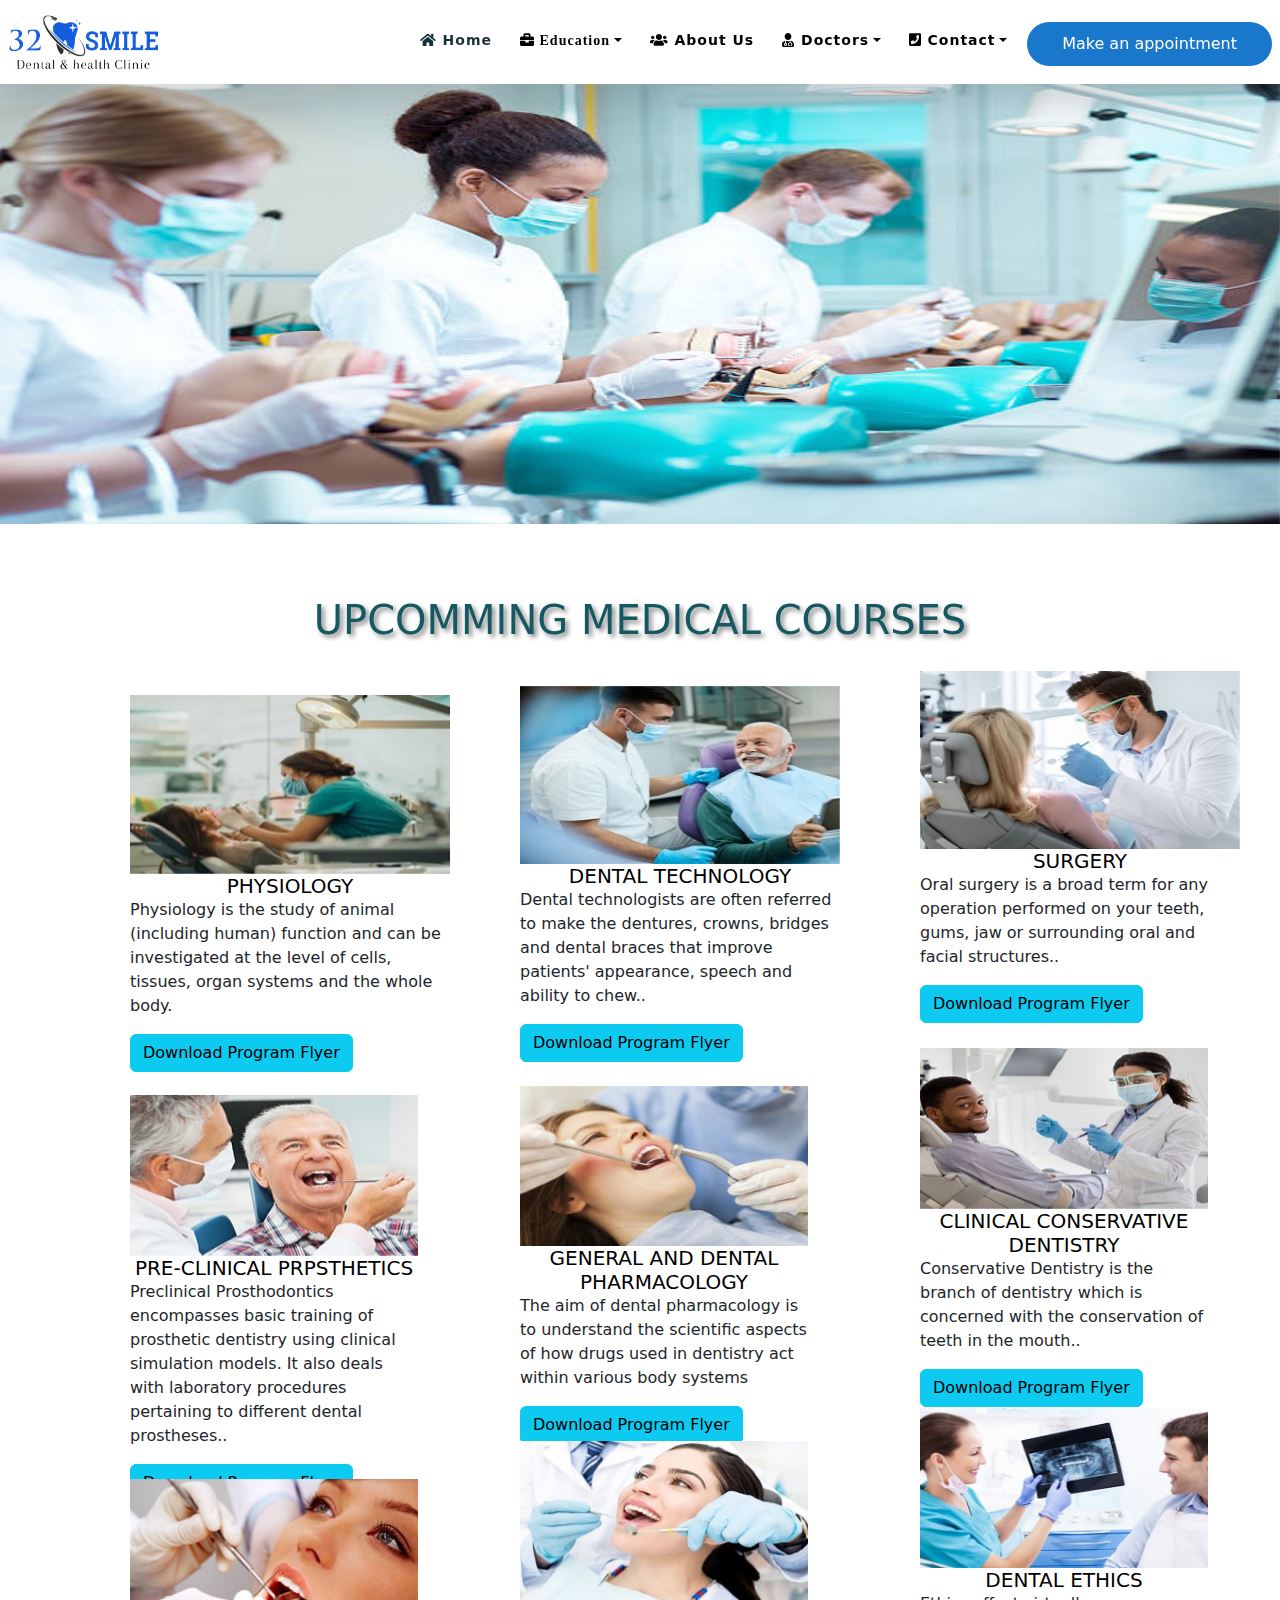
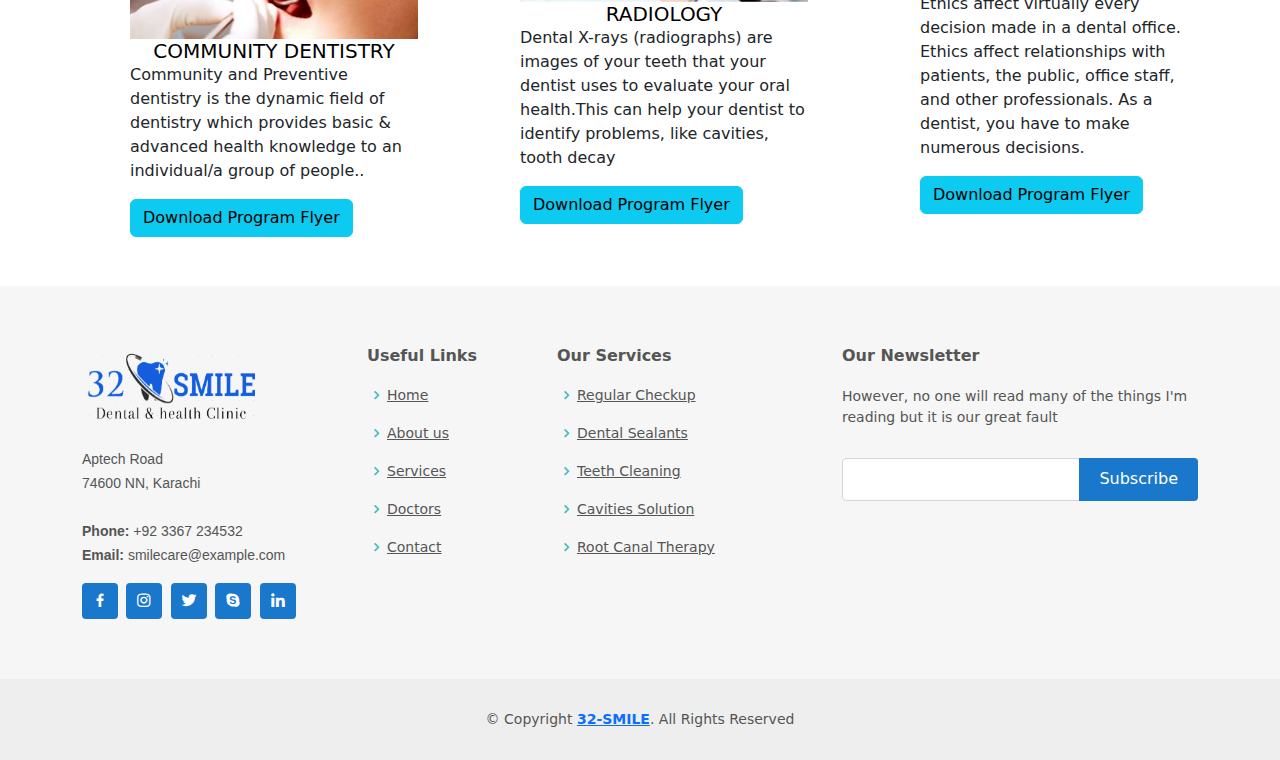
<file: pro courses.html>
<!DOCTYPE html>
<html lang="en">

<head>
  <meta charset="utf-8">
  <meta content="width=device-width, initial-scale=1.0" name="viewport">

  <title>32 Smile Dental Clinic</title>
  <link rel="icon" href="img/teeth log.PNG" type="img/x-icon">
  <link
  rel="stylesheet"
  href="https://cdnjs.cloudflare.com/ajax/libs/animate.css/4.1.1/animate.min.css"
/>

  <!-- Google Fonts -->
  <link
    href="https://fonts.googleapis.com/css?family=Open+Sans:300,300i,400,400i,600,600i,700,700i|Raleway:300,300i,400,400i,500,500i,600,600i,700,700i|Poppins:300,300i,400,400i,500,500i,600,600i,700,700i"
    rel="stylesheet">

  <!-- bootstrap CSS Files -->
  <link href="bootstrap/animate.css/animate.min.css" rel="stylesheet">
  <link href="bootstrap/bootstrap/css/bootstrap.min.css" rel="stylesheet">
  <link href="bootstrap/bootstrap-icons/bootstrap-icons.css" rel="stylesheet">
  <link href="https://cdn.jsdelivr.net/npm/bootstrap@5.0.2/dist/css/bootstrap.min.css" rel="stylesheet">
  <link href="bootstrap/boxicons/css/boxicons.min.css" rel="stylesheet">
  <link href="bootstrap/fontawesome-free/css/all.min.css" rel="stylesheet">
  <link href="bootstrap/glightbox/css/glightbox.min.css" rel="stylesheet">
  <script src="https://code.jquery.com/jquery-3.6.0.min.js"></script>
  <link href="bootstrap/remixicon/remixicon.css" rel="stylesheet">
  <link href="bootstrap/swiper/swiper-bundle.min.css" rel="stylesheet">
  <link href="https://unpkg.com/aos@2.3.1/dist/aos.css" rel="stylesheet">
  <script src="https://unpkg.com/aos@2.3.1/dist/aos.js"></script>
  <link href="https://cdn.jsdelivr.net/npm/bootstrap@5.0.2/dist/css/bootstrap.min.css" rel="stylesheet">
  <script src="https://cdn.jsdelivr.net/npm/bootstrap@5.0.2/dist/js/bootstrap.bundle.min.js"></script>

  <!-- Main CSS File -->
  <link href="css/style.css" rel="stylesheet">
</head>

<body>
<!-----------nav section--------------------->

  <nav class="navbar  navbar-expand-lg navbar-darrk p-0 shadow-lg" id="nav">
    <div class="container-fluid p-1 col-md-12">
      <a class="navbar-brand text-light" href="index.html"><img id="lg" src="img/navlogo3.png" style="width: 10rem;"
          alt=""></a>
      <button class="navbar-toggler" type="button" data-bs-toggle="collapse" data-bs-target="#navbarSupportedContent"
        aria-controls="navbarSupportedContent" aria-expanded="false" aria-label="Toggle navigation">
        <span class="navbar-toggler-icon"><i class="fas fa-bars mt-1" style="color: rgb(22, 22, 155);"></i></span>
      </button>
      <div class="collapse navbar-collapse " id="navbarSupportedContent">
        <ul class="navbar-nav ms-auto mb-2 mt-1 mb-lg-0">
          <li class="nav-item ac">

            <a class="nav-link  text-center  " style="color: rgb(26, 49, 58);" d aria-current="page" href="index.html"><i
                class="fas fa-home"></i> Home</a>
          </li>


          <li class="nav-item dropdown">
            
            <a class="nav-link dropdown-toggle" href="#" id="nav-item dropdown" role="button" data-bs-toggle="dropdown" aria-expanded="true"> <i class="fa fa-briefcase"> Education
            </a></i>
            <ul class="dropdown-menu" aria-labelledby="navbarDropdown">
              
              <li><a class="dropdown-item" href="PatientEducation.html">   Patient Education</a></li>
              <li><a class="dropdown-item" href="pro courses.html"> Professional Education </a></li>
              <li><a class="dropdown-item" href="product.html"> Products </a></li>
            </ul>
          </li>

          <li class="nav-item aa f">
            <a class="nav-link  text-center " data-aos="zoom-in" data-aos-duration="900" href="about us.html"><i
                class="fas fa-users"></i> About Us </a>
          </li>




          <li class="nav-item  dropdown">
            
            <a class="nav-link dropdown-toggle" href="#" id="nav-item dropdown" role="button" data-bs-toggle="dropdown" aria-expanded="true"><i class=" fa fa-user-md "></i>  Doctors</a>
          
            <ul class="dropdown-menu" aria-labelledby="navbarDropdown">
              
              <li><a class="dropdown-item" href="doctor.html"> Doctors</a></li>
              <li><a class="dropdown-item" href="services.html">Services</a></li>
            </ul>
            </li>
            
         
            <li class="nav-item  dropdown">
            
              <a class="nav-link dropdown-toggle" href="#" id="nav-item dropdown" role="button" data-bs-toggle="dropdown" aria-expanded="true"><i   class="fa fa-phone-square"></i>  Contact</a>
            
              <ul class="dropdown-menu" aria-labelledby="navbarDropdown">
                
                <li><a class="dropdown-item" href="contact.html"> Contact </a></li>
                <li><a class="dropdown-item" href="feedback.html"> Feedback</a></li>
              </ul>
              </li>
              

        <li class="nav-item">
        <a href="appointment.html" > <button id="a" style="background: #1977cc; border: 0; padding: 10px 35px; color: #fff; transition: 0.4s; border-radius: 50px;"> Make an appointment </button></a>
          
        </li>
        </ul>
      </div>
    </div>
  </nav>
<!----------- End nav section--------------------->

<!------------slider--------------------->
 <div id="carouselExampleSlidesOnly" class="carousel slide" data-bs-ride="carousel">
        <div class="carousel-inner">
          <div class="carousel-item active">
            <img src="imgs/pro3.jpg"  height="440px" width="250px" class="d-block w-100" alt="...">
          </div>
          <div class="carousel-item">
            <img src="imgs/pro2.jpg"    height="440px" width="250px" class="d-block w-100" alt="...">
          </div>
          <div class="carousel-item">
            <img src="imgs/pro4.jpg"    height="440px" width="250px" class="d-block w-100" alt="...">
          </div>
          <div class="carousel-item">
            <img src="imgs/pro5.png"    height="440px" width="250px" class="d-block w-100" alt="...">
          </div>
        </div>
      </div>

   <!-------------end slider--------------------------------------->


      
 
  <!--------------cards------------------------------->
  <br><br><br>
  <h1 class="med"  data-aos="flip-right"  style="text-shadow: 3px 3px 5px gray;">  UPCOMMING MEDICAL COURSES</h1>

<br><br>
<div class="col-md-6 col-lg-2 col-md-12 col-md-4">

    <div class="card1"  style="width: 20rem;";>
      <div id="carouselExampleSlidesOnly" class="carousel slide" data-bs-ride="carousel">
        <div class="carousel-inner " >
          <div class="carousel-item active col-md-6">
            <img src="img/fir.jpg" class="d-block w-100" alt="...">
          </div>
          <div class="carousel-item col-md-6">
            <img src="img/two.jpg" class="d-block w-100" alt="...">
          </div>
          <div class="carousel-item col-md-6">
            <img src="img/three.jpg" class="d-block w-100" alt="...">
          </div>
        </div>
      </div>
      
        <div class="card-body "  style="width: 20rem;">
          <h5 class="card-title"> <center>PHYSIOLOGY  </h5></center>
          <p class="card-text"> Physiology is the study of animal (including human) function and can be investigated at the level of cells, tissues, organ systems and the whole body.</p>
          <a href="Programs/32-smiles.pdf" class="btn btn-info">Download Program Flyer</a><br><br>
          
        </div>
      </div>
      <div class="card2"  style="width: 20rem;">
        <div id="carouselExampleSlidesOnly col-md-12" class="carousel slide" data-bs-ride="carousel">
          <div class="carousel-inner ">
            <div class="carousel-item active col-md-12">
              <img src="img/four.jpg" class="d-block w-100" alt="...">
            </div>
            <div class="carousel-item">
              <img src="img/five.jpg" class="d-block w-100" alt="...">
            </div>
            <div class="carousel-item">
              <img src="img/siix.jpg" class="d-block w-100" alt="...">
            </div>
          </div>
        </div>
        <div class="card-body">
          <h5 class="card-title"> <center> DENTAL TECHNOLOGY  </h5> </center>
          <p class="card-text">Dental technologists are often referred to make the dentures, crowns, bridges and dental braces that improve patients' appearance, speech and ability to chew..</p>
          <a href="Programs/32-smiles (2).pdf" class="btn btn-info">Download Program Flyer</a><br><br>
          
        </div>
      </div>
      <div class="card3"  style="width: 20rem;">
        <div id="carouselExampleSlidesOnly" class="carousel slide" data-bs-ride="carousel">
          <div class="carousel-inner">
            <div class="carousel-item active">
              <img src="img/seven.jpg" class="d-block w-100" alt="...">
            </div>
            <div class="carousel-item">
              <img src="img/eight.jpg" class="d-block w-100" alt="...">
            </div>
            <div class="carousel-item">
              <img src="img/110.jpeg" class="d-block w-100" alt="...">
            </div>
          </div>
        </div>
        <div class="card-body">
          <h5 class="card-title"><center> SURGERY </h5></center>
          <p class="card-text">Oral surgery is a broad term for any operation performed on your teeth, gums, jaw or surrounding oral and facial structures..</p>
          <a href="Programs/32-smiles (3).pdf" class="btn btn-info">Download Program Flyer</a><br><br>
          
        </div>
      </div><br><br>
      <div class="card4"  style="width: 18rem;">
        <div id="carouselExampleSlidesOnly" class="carousel slide" data-bs-ride="carousel">
          <div class="carousel-inner">
            <div class="carousel-item active">
              <img src="img/12.jpg" class="d-block w-100" alt="...">
            </div>
            <div class="carousel-item">
              <img src="img/14.jpg" class="d-block w-100" alt="...">
            </div>
            <div class="carousel-item">
              <img src="img/15.jpg" class="d-block w-100" alt="...">
            </div>
          </div>
        </div>
        <div class="card-body">
          <h5 class="card-title"><center>  PRE-CLINICAL PRPSTHETICS </h5></center>
          <p class="card-text">Preclinical Prosthodontics encompasses basic training of prosthetic dentistry using clinical simulation models. It also deals with laboratory procedures pertaining to different dental prostheses..</p>
          <a href="Programs/32-smiles (4).pdf" class="btn btn-info">Download Program Flyer</a><br><br>
          
        </div>
      </div>
      <div class="card5"  style="width: 18rem;">
        <div id="carouselExampleSlidesOnly" class="carousel slide" data-bs-ride="carousel">
          <div class="carousel-inner">
            <div class="carousel-item active">
              <img src="img/16.jpg" class="d-block w-100" alt="...">
            </div>
            <div class="carousel-item">
              <img src="img/17.jpg" class="d-block w-100" alt="...">
            </div>
            <div class="carousel-item">
              <img src="img/18.jpg" class="d-block w-100" alt="...">
            </div>
          </div>
        </div>
        <div class="card-body">
          <h5 class="card-title"> <center> GENERAL AND DENTAL PHARMACOLOGY</h5> </center>
          <p class="card-text"> The aim of dental pharmacology is to understand the scientific aspects of how drugs used in dentistry act within various body systems</p>
          <a href="Programs/32-smiles (5).pdf" class="btn btn-info">Download Program Flyer</a><br><br>
          
        </div>
      </div>
      <div class="card6"  style="width: 18rem;">
        <div id="carouselExampleSlidesOnly" class="carousel slide" data-bs-ride="carousel">
          <div class="carousel-inner">
            <div class="carousel-item active">
              <img src="img/19.jpg" class="d-block w-100" alt="...">
            </div>
            <div class="carousel-item">
              <img src="img/20.jpg" class="d-block w-100" alt="...">
            </div>
            <div class="carousel-item">
              <img src="img/21.jpg" class="d-block w-100" alt="...">
            </div>
          </div>
        </div>
        <div class="card-body">
          <h5 class="card-title"> <center> CLINICAL CONSERVATIVE DENTISTRY </h5></center>
          <p class="card-text"> Conservative Dentistry is the branch of dentistry which is concerned with the conservation of teeth in the mouth..</p>
          <a href="Programs/32-smiles (6).pdf" class="btn btn-info">Download Program Flyer</a><br><br>
          
        </div>
      </div><br><br>
      <div class="card7"  style="width: 18rem;">
        <div id="carouselExampleSlidesOnly" class="carousel slide" data-bs-ride="carousel">
          <div class="carousel-inner">
            <div class="carousel-item active">
              <img src="img/22.jpg" class="d-block w-100" alt="...">
            </div>
            <div class="carousel-item">
              <img src="img/23.jpg" class="d-block w-100" alt="...">
            </div>
            <div class="carousel-item">
              <img src="img/24.jpg" class="d-block w-100" alt="...">
            </div>
          </div>
        </div>
        <div class="card-body">
          <h5 class="card-title"> <center> COMMUNITY DENTISTRY </h5></center>
          <p class="card-text">   Community and Preventive dentistry is the dynamic field of dentistry which provides basic & advanced health knowledge to an individual/a group of people..</p>
          <a href="Programs/32-smiles (7).pdf" class="btn btn-info">Download Program Flyer</a><br><br>
         
        </div>
      </div>
      <div class="card8 col-md-12"  style="width: 18rem;">
        <div id="carouselExampleSlidesOnly" class="carousel slide" data-bs-ride="carousel">
          <div class="carousel-inner">
            <div class="carousel-item active">
              <img src="img/25.jpg" class="d-block w-100" alt="...">
            </div>
            <div class="carousel-item">
              <img src="img/26.jpg" class="d-block w-100" alt="...">
            </div>
            <div class="carousel-item">
              <img src="img/27.jpg" class="d-block w-100" alt="...">
            </div>
          </div>
        </div>
        <div class="card-body">
          <h5 class="card-title"> <center> RADIOLOGY </h5> </center>
          <p class="card-text">    Dental X-rays (radiographs) are images of your teeth that your dentist uses to evaluate your oral health.This can help your dentist to identify problems, like cavities, tooth decay       </p>
          <a href="Programs/32-smiles (8).pdf" class="btn btn-info">Download Program Flyer</a><br><br>
          
        </div>
      </div>
      <div class="card9"  style="width: 18rem;">
        <div id="carouselExampleSlidesOnly" class="carousel slide" data-bs-ride="carousel">
          <div class="carousel-inner">
            <div class="carousel-item active">
              <img src="img/28.jpg" class="d-block w-100" alt="...">
            </div>
            <div class="carousel-item">
              <img src="img/29.jpg" class="d-block w-100" alt="...">
            </div>
            <div class="carousel-item">
              <img src="img/30.jpg" class="d-block w-100" alt="...">
            </div>
          </div>
        </div>
        <div class="card-body">
          <h5 class="card-title"> <center> DENTAL ETHICS </h5></center>
          <p class="card-text"> Ethics affect virtually every decision made in a dental office. Ethics affect relationships with patients, the public, office staff, and other professionals. As a dentist, you have to make numerous decisions.</p>
          <a href="Programs/32-smiles (9).pdf" class="btn btn-info">Download Program Flyer</a><br><br>
        
        </div>
      </div>
      <br><br>
    </div>




  <!-- ======= Footer ======= -->
  <footer id="footer">
    <div class="footer-top">
      <div class="container">
        <div class="row">

          <div class="col-lg-3 col-md-6">
            <div class="footer-info">
             

              <a href="index.html"><img src="img/navlogo3.png" style="padding-top: -20px;" height="80px" width="180px"></a><br><br>

              <p>
                Aptech Road<br>
                74600 NN, Karachi<br><br>
                <strong>Phone:</strong> +92 3367 234532<br>
                <strong>Email:</strong> smilecare@example.com<br>
              </p>
              <div class="social-links mt-3">
                <a href="https://www.facebook.com/APTECH.Pakistan/" class="facebook"><i class="bx bxl-facebook"></i></a>
                <a href="https://www.instagram.com/aptechlearning_official/?hl=en" class="instagram"><i
                    class="bx bxl-instagram"></i></a>
                <a href="https://twitter.com/aptechpakistan" class="twitter"><i class="bx bxl-twitter"></i></a>
                <a href="https://www.skype.com/en/get-skype/" class="google-plus"><i class="bx bxl-skype"></i></a>
                <a href="https://pk.linkedin.com/school/aptech-computer-education-pakistan-operatons/"
                  class="linkedin"><i class="bx bxl-linkedin"></i></a>
              </div>
            </div>
          </div>

          <div class="col-lg-2 col-md-6 footer-links">
            <h4>Useful Links</h4>
            <ul>
              <li><i class="bx bx-chevron-right"></i> <a href="index.html">Home</a></li>
              <li><i class="bx bx-chevron-right"></i> <a href="about us.html">About us</a></li>
              <li><i class="bx bx-chevron-right"></i> <a href="services.html">Services</a></li>
              <li><i class="bx bx-chevron-right"></i> <a href="doctor.html">Doctors</a></li>
              <li><i class="bx bx-chevron-right"></i> <a href="contact.html">Contact</a></li>
            </ul>
          </div>

          <div class="col-lg-3 col-md-6 footer-links">
            <h4>Our Services</h4>
            <ul>
              <li><i class="bx bx-chevron-right"></i> <a href="services.html">Regular Checkup</a></li>
              <li><i class="bx bx-chevron-right"></i> <a href="services.html">Dental Sealants</a></li>
              <li><i class="bx bx-chevron-right"></i> <a href="services.html">Teeth Cleaning</a></li>
              <li><i class="bx bx-chevron-right"></i> <a href="services.html">Cavities Solution</a></li>
              <li><i class="bx bx-chevron-right"></i> <a href="services.html">Root Canal Therapy</a></li>
            </ul>
          </div>

          <div class="col-lg-4 col-md-6 footer-newsletter">
            <h4>Our Newsletter</h4>
            <p>However, no one will read many of the things I'm reading but it is our great fault</p>
            <form action="" method="post">
              <input type="email" name="email"><input type="submit" value="Subscribe">
            </form>

          </div>

        </div>
      </div>
    </div>
 
   

    <div class="container">
      <div class="copyright">
        &copy; Copyright <strong><span><a href="index.html">32-SMILE</a></span></strong>. All Rights Reserved
      </div>
    </div>
  </footer><!-- End Footer -->

  <div id="preloader"></div>
  <a href="#" class="back-to-top d-flex align-items-center justify-content-center"><i
      class="bi bi-arrow-up-short"></i></a>

  
  <!-- Main JS File -->
  <script>
    $(function(){
      $('.carousel').carousel ({
    interval: 1700* 1 //500 x 1 = 1 second
      });
    });
    </script>

  <script>
    AOS.init();
  </script>

  <script>

    $(document).ready(function () {
      $("#btn1").click(function () {
        $("#p2").slideToggle(1000)
      })
    })

    function rd() {
      if (document.getElementById("btn1")) {
        var e = document.getElementById("btn1");
        e.innerHTML = "Read Less"
      }
      else {
        e.innerHTML = "Read More"
      }
    }
  </script>

</body>

</html>
</file>
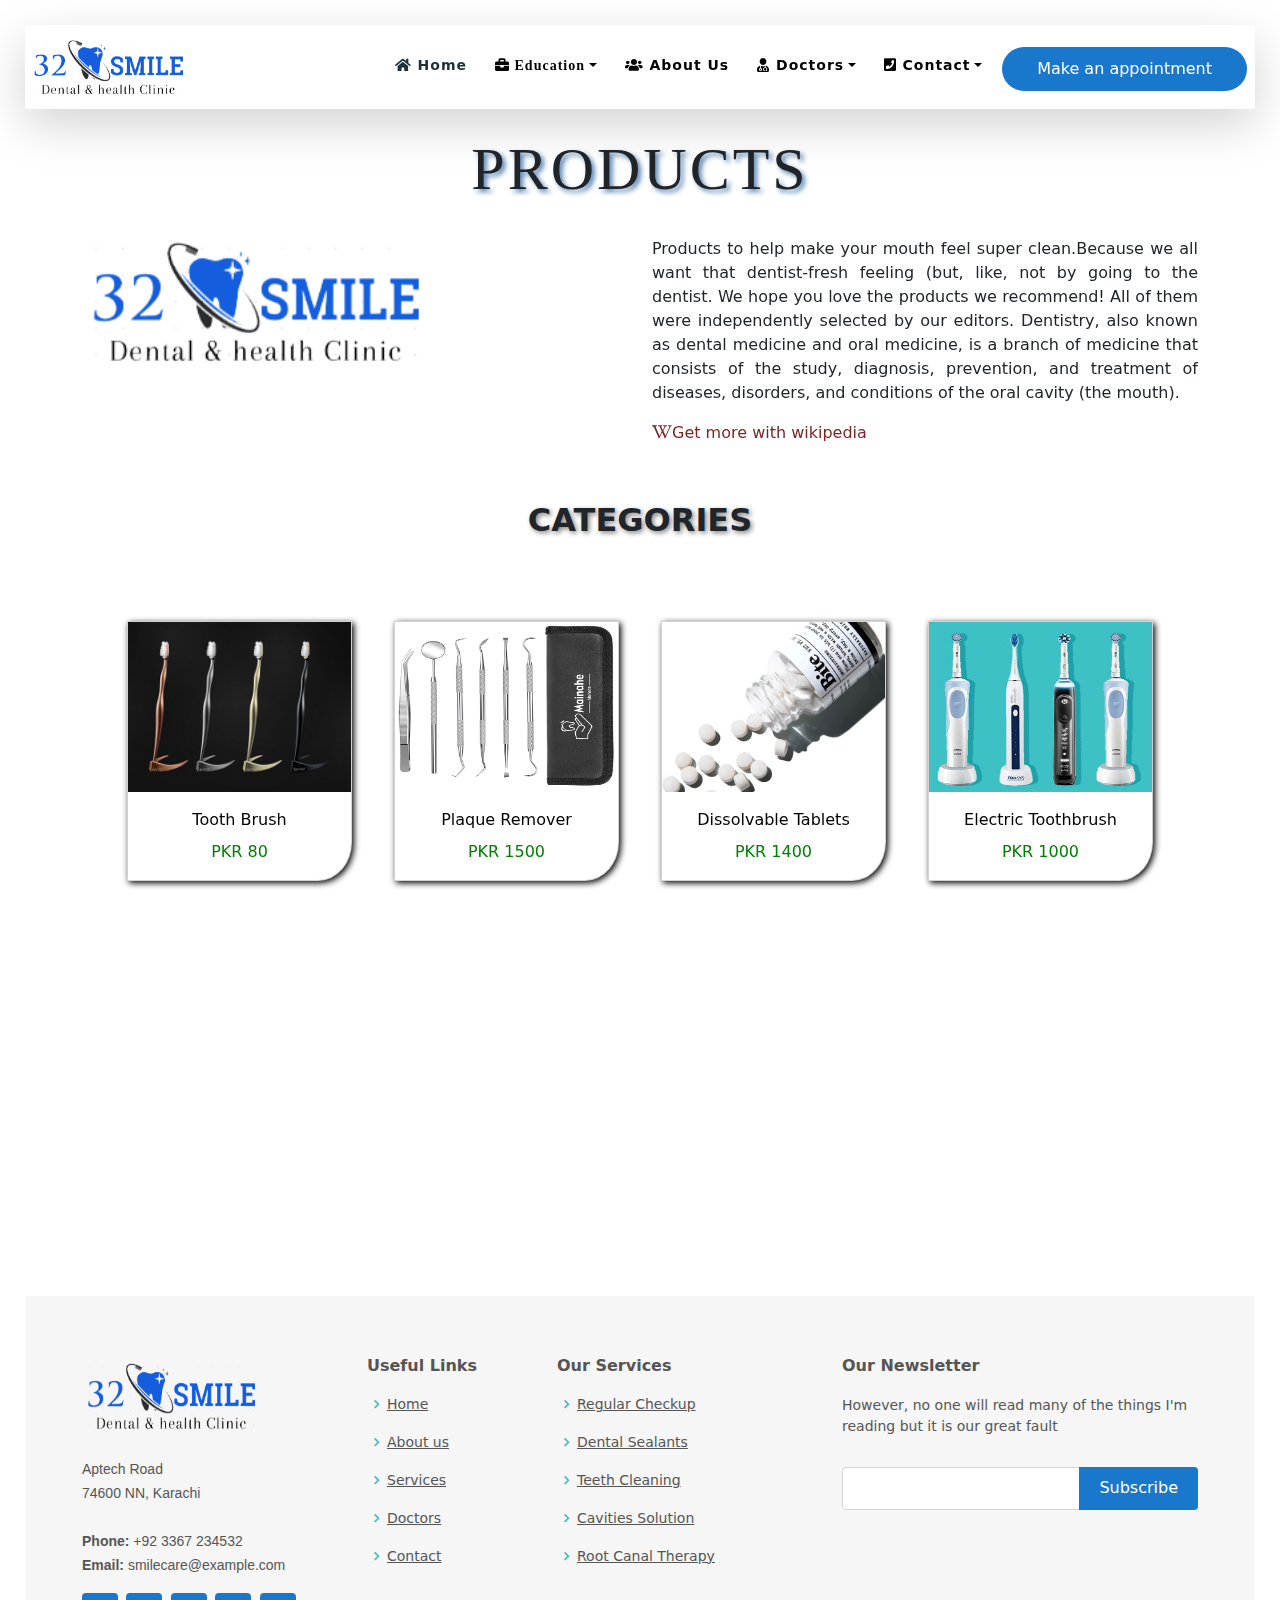
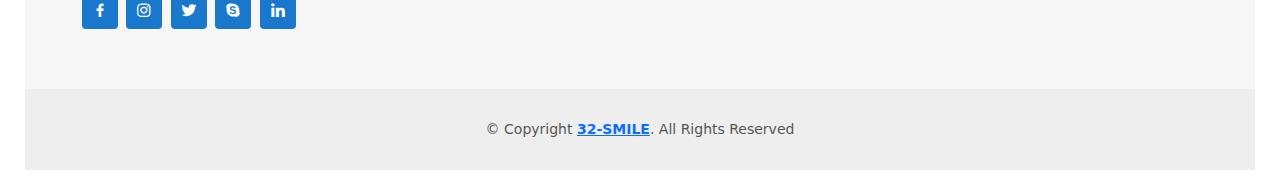
<file: product.html>
<!DOCTYPE html>
<html lang="en">

<head>
  <meta charset="utf-8">
  <meta content="width=device-width, initial-scale=1.0" name="viewport">

  <title>32 Smile Dental Clinic</title>
  <link rel="icon" href="img/teeth log.PNG" type="img/x-icon">


  <!-- Google Fonts -->
  <link
    href="https://fonts.googleapis.com/css?family=Open+Sans:300,300i,400,400i,600,600i,700,700i|Raleway:300,300i,400,400i,500,500i,600,600i,700,700i|Poppins:300,300i,400,400i,500,500i,600,600i,700,700i"
    rel="stylesheet">
    <link href="http://fonts.cdnfonts.com/css/elephant-a" rel="stylesheet">
                



  <!-- bootstrap CSS Files -->
  <link href="bootstrap/animate.css/animate.min.css" rel="stylesheet">
  <link href="bootstrap/bootstrap/css/bootstrap.min.css" rel="stylesheet">
  <link href="bootstrap/bootstrap-icons/bootstrap-icons.css" rel="stylesheet">
  <link href="https://cdn.jsdelivr.net/npm/bootstrap@5.0.2/dist/css/bootstrap.min.css" rel="stylesheet">
  <script src="https://cdn.jsdelivr.net/npm/bootstrap@5.0.2/dist/js/bootstrap.bundle.min.js"></script>
  <link href="bootstrap/boxicons/css/boxicons.min.css" rel="stylesheet">
  <link href="bootstrap/fontawesome-free/css/all.min.css" rel="stylesheet">
  <link href="bootstrap/glightbox/css/glightbox.min.css" rel="stylesheet">
  <script src="https://code.jquery.com/jquery-3.6.0.min.js"></script>
  <link href="bootstrap/remixicon/remixicon.css" rel="stylesheet">
  <link href="bootstrap/swiper/swiper-bundle.min.css" rel="stylesheet">
  <link href="https://unpkg.com/aos@2.3.1/dist/aos.css" rel="stylesheet">
  <script src="https://unpkg.com/aos@2.3.1/dist/aos.js"></script>

  <!-- Main CSS File -->
  <link href="css/style.css" rel="stylesheet">

  <style>
    body {
        padding: 0;
       
        margin: 25px;
     
    }

    hr {
        margin-top: -2px;
        border-bottom: 1px solid white;
    }


    .col-md-6 :hover {
        border: none;
    }



    .card {
        margin-bottom: 10px;
    }

    

    .card img {
        height: 170px;
    }

    .card {
        border-radius: 0 0 15% 0;
        box-shadow: 2px 2px 6px rgb(0, 0, 0);
       margin: 9px;
    }

    .ww a {
        color: rgb(124, 38, 38);
        text-decoration: none;
        
    }
    .ww a:hover{
        color: rgb(165, 29, 29)
    }

    h3 {
text-shadow: 3px 3px 5px rgb(24, 121, 130);
}


.card:hover {
  transform: scale(1.2);
  transition: ease-in .9s;
 
}


h3 {
  font-family: Georgia, serif;
  font-size: 60px;
  color: white;
  text-shadow: 3px 3px 5px rgb(82, 129, 176);
}
    

</style>

</head>

<body>
<!-----------nav section--------------------->

  <nav class="navbar  navbar-expand-lg navbar-darrk p-0 shadow-lg" id="nav">
    <div class="container-fluid p-1">
      <a class="navbar-brand text-light" href="index.html"><img id="lg" src="img/navlogo3.png" style="width: 10rem;"
          alt=""></a>
      <button class="navbar-toggler" type="button" data-bs-toggle="collapse" data-bs-target="#navbarSupportedContent"
        aria-controls="navbarSupportedContent" aria-expanded="false" aria-label="Toggle navigation">
        <span class="navbar-toggler-icon"><i class="fas fa-bars mt-1" style="color: rgb(22, 22, 155);"></i></span>
      </button>
      <div class="collapse navbar-collapse " id="navbarSupportedContent">
        <ul class="navbar-nav ms-auto mb-2 mt-1 mb-lg-0">
          <li class="nav-item ac">

            <a class="nav-link  text-center  " style="color: rgb(26, 49, 58);" d aria-current="page" href="index.html"><i
                class="fas fa-home"></i> Home</a>
          </li>


          <li class="nav-item dropdown">
            
            <a class="nav-link dropdown-toggle" href="#" id="nav-item dropdown" role="button" data-bs-toggle="dropdown" aria-expanded="true"> <i class="fa fa-briefcase"> Education
            </a></i>
            <ul class="dropdown-menu" aria-labelledby="navbarDropdown">
              
              <li><a class="dropdown-item" href="PatientEducation.html">   Patient Education</a></li>
              <li><a class="dropdown-item" href="pro courses.html"> Professional Education </a></li>
              <li><a class="dropdown-item" href="product.html"> Products </a></li>
            </ul>
          </li>

          <li class="nav-item aa f">
            <a class="nav-link  text-center " data-aos="zoom-in" data-aos-duration="900" href="about us.html"><i
                class="fas fa-users"></i> About Us </a>
          </li>




          <li class="nav-item  dropdown">
            
            <a class="nav-link dropdown-toggle" href="#" id="nav-item dropdown" role="button" data-bs-toggle="dropdown" aria-expanded="true"><i class=" fa fa-user-md "></i>  Doctors</a>
          
            <ul class="dropdown-menu" aria-labelledby="navbarDropdown">
              
              <li><a class="dropdown-item" href="doctor.html"> Doctors</a></li>
              <li><a class="dropdown-item" href="services.html">services</a></li>
            </ul>
            </li>
            
               

            <li class="nav-item  dropdown">
            
                <a class="nav-link dropdown-toggle" href="#" id="nav-item dropdown" role="button" data-bs-toggle="dropdown" aria-expanded="true"><i   class="fa fa-phone-square"></i>  Contact</a>
              
                <ul class="dropdown-menu" aria-labelledby="navbarDropdown">
                  
                  <li><a class="dropdown-item" href="contact.html"> Contact </a></li>
                  <li><a class="dropdown-item" href="feedback.html"> Feedback</a></li>
                </ul>
                </li>
                

        <li class="nav-item">
        <a href="appointment.html" > <button id="a" style="background: #1977cc; border: 0; padding: 10px 35px; color: #fff; transition: 0.4s; border-radius: 50px;"> Make an appointment </button></a>
          
        </li>
        </ul>
      </div>
    </div>
  </nav>
<!----------- End nav section--------------------->


<!-----------product page-------------------->
  <div class="container-fluid mt-2">
    <h3 class="text-center  my-3 text-dark p-2"  data-aos="flip-right" data-aos-duration="1000" style= "letter-spacing: 3px;">   PRODUCTS </h3>

</div>
<div class="container mt-2">
    <div class="row">

      <div class="col-md-6">
        <img src="img/p3.png" height="550px" width="350px" data-aos="zoom-in" data-aos-duration="1400" data-aos-delay="1200" class="img-fluid text-center"
                   alt="">
           </div>


        <div class="col-md-6 text-dark my-2 ww" style="text-align: justify;" data-aos="fade-up" data-aos-duration="900"  data-aos-delay="700"    >
            <p> Products to help make your mouth feel super clean.Because we all want that dentist-fresh feeling (but, like, not by going to the dentist.
                We hope you love the products we recommend! All of them were independently selected by our editors.
                Dentistry, also known as dental medicine and oral medicine, is a branch of medicine that consists of the study, diagnosis, prevention, and treatment of diseases, disorders, and conditions of the oral cavity (the mouth).
            
            </p>
            <a href=" https://en.wikipedia.org/wiki/Dental_care" target="_blank"><i
                class="fab fa-wikipedia-w"  ></i>Get more with wikipedia</a>
        </div>
    </div>
</div>

<br>
<br>

<h2 class="text-center mb-4  text-dark"    style="text-shadow: 2px 2px 5px gray;"> <b> CATEGORIES  </b></h2>

<div class="container p-5">
    <div class="row"   data-aos="fade-up" data-aos-duration="1000" data-aos-delay="300"  >
        <div class="col-md-3 mb-3" >
         <div class="card">
                <img src="img/toothbrush.jpg" class="img-fluid" alt=""    >
                <div class="card-body">
                    <div class="card-title text-center">Tooth Brush</div>
                    <div class="sub-title text-center " style="color: green;">PKR 80 </div>
                
                </div>
            </div>
        </div>
        <div class="col-md-3 mb-3">
            <div class="card">
                <img src="img/1pro.jpg" class="img-fluid" alt="">
                <div class="card-body">
                    <div class="card-title text-center">Plaque Remover</div>
                    <div class="sub-title text-center " style="color: green;">PKR 1500 </div>
                   
                        </div>
                       </div>
                    </div>
                   
        <div class="col-md-3 mb-3">
            <div class="card">
                <img src="img/tablets.jpg" class="img-fluid" alt="">
                <div class="card-body">
                    <div class="card-title text-center"> Dissolvable Tablets</div>
                    <div class="sub-title text-center " style="color: green;">PKR 1400 </div>
                    
                </div>
            </div>
        </div>
        <div class="col-md-3 mb-3">
            <div class="card">
                <img src="img/electric.jpg" class="img-fluid" alt="">
                <div class="card-body">
                    <div class="card-title text-center">Electric Toothbrush</div>
                    <div class="sub-title text-center " style="color: green;">PKR 1000</div>
                    
                </div>
            </div>
        </div>
    </div>



    <br><br>
    <div class="row" data-aos="fade-down" data-aos-duration="1000">
        <div class="col-md-3 mb-3">
            <div class="card">
                <img src="img/spray.jpg" class="img-fluid" alt="">
                <div class="card-body">
                    <div class="card-title text-center"> Tooth Spray</div>
                    <div class="sub-title text-center " style="color: green;">PKR 1000</div>
                    
                </div>
            </div>
        </div>
        <div class="col-md-3 mb-3">
            <div class="card">
                <img src="img/charcoal.jpg" class="img-fluid" alt="">
                <div class="card-body">
                    <div class="card-title text-center">Charcoal Tooth Powder</div>
                    <div class="sub-title text-center " style="color: green;">PKR 1200</div>
                    
                </div>
            </div>
        </div>
        <div class="col-md-3 mb-3">
            <div class="card">
                <img src="img/water.jpg" class="img-fluid" alt="">
                <div class="card-body">
                    <div class="card-title text-center">Water Pick</div>
                    <div class="sub-title text-center " style="color: green;">PKR 1400</div>
                    
                </div>
            </div>
        </div>
        <div class="col-md-3 mb-3">
            <div class="card">
                <img src="img/tongue scrapper.jpg" class="img-fluid" alt="">
                <div class="card-body">
                    <div class="card-title text-center">Toungue Scrapper</div>
                    <div class="sub-title text-center " style="color: green;">PKR 500</div>
                    
                </div>
            </div>
        </div>
    </div>
</div>
<!----------- end product page-------------------->
 


  <!-- ======= Footer ======= -->
  <footer id="footer">
    <div class="footer-top">
      <div class="container">
        <div class="row">

          <div class="col-lg-3 col-md-6">
            <div class="footer-info">
             

              <a href="index.html"><img src="img/navlogo3.png" style="padding-top: -20px;" height="80px" width="180px"></a><br><br>

              <p>
                Aptech Road<br>
                74600 NN, Karachi<br><br>
                <strong>Phone:</strong> +92 3367 234532<br>
                <strong>Email:</strong> smilecare@example.com<br>
              </p>
              <div class="social-links mt-3">
                <a href="https://www.facebook.com/APTECH.Pakistan/" class="facebook"><i class="bx bxl-facebook"></i></a>
                <a href="https://www.instagram.com/aptechlearning_official/?hl=en" class="instagram"><i
                    class="bx bxl-instagram"></i></a>
                <a href="https://twitter.com/aptechpakistan" class="twitter"><i class="bx bxl-twitter"></i></a>
                <a href="https://www.skype.com/en/get-skype/" class="google-plus"><i class="bx bxl-skype"></i></a>
                <a href="https://pk.linkedin.com/school/aptech-computer-education-pakistan-operatons/"
                  class="linkedin"><i class="bx bxl-linkedin"></i></a>
              </div>
            </div>
          </div>

          <div class="col-lg-2 col-md-6 footer-links">
            <h4>Useful Links</h4>
            <ul>
              <li><i class="bx bx-chevron-right"></i> <a href="index.html">Home</a></li>
              <li><i class="bx bx-chevron-right"></i> <a href="about us.html">About us</a></li>
              <li><i class="bx bx-chevron-right"></i> <a href="services.html">Services</a></li>
              <li><i class="bx bx-chevron-right"></i> <a href="doctor.html">Doctors</a></li>
              <li><i class="bx bx-chevron-right"></i> <a href="contact.html">Contact</a></li>
            </ul>
          </div>

          <div class="col-lg-3 col-md-6 footer-links">
            <h4>Our Services</h4>
            <ul>
              <li><i class="bx bx-chevron-right"></i> <a href="services.html">Regular Checkup</a></li>
              <li><i class="bx bx-chevron-right"></i> <a href="services.html">Dental Sealants</a></li>
              <li><i class="bx bx-chevron-right"></i> <a href="services.html">Teeth Cleaning</a></li>
              <li><i class="bx bx-chevron-right"></i> <a href="services.html">Cavities Solution</a></li>
              <li><i class="bx bx-chevron-right"></i> <a href="services.html">Root Canal Therapy</a></li>
            </ul>
          </div>

          <div class="col-lg-4 col-md-6 footer-newsletter">
            <h4>Our Newsletter</h4>
            <p>However, no one will read many of the things I'm reading but it is our great fault</p>
            <form action="" method="post">
              <input type="email" name="email"><input type="submit" value="Subscribe">
            </form>

          </div>

        </div>
      </div>
    </div>
 
   

    <div class="container">
      <div class="copyright">
        &copy; Copyright <strong><span><a href="index.html">32-SMILE</a></span></strong>. All Rights Reserved
      </div>
    </div>
  </footer><!-- End Footer -->

  <div id="preloader"></div>
  <a href="#" class="back-to-top d-flex align-items-center justify-content-center"><i
      class="bi bi-arrow-up-short"></i></a>

  

  <!-- Main JS File -->
  <script>
    AOS.init();
  </script>

  <script>

    $(document).ready(function () {
      $("#btn1").click(function () {
        $("#p2").slideToggle(1000)
      })
    })

    function rd() {
      if (document.getElementById("btn1")) {
        var e = document.getElementById("btn1");
        e.innerHTML = "Read Less"
      }
      else {
        e.innerHTML = "Read More"
      }
    }
  </script>

</body>

</html>
</file>
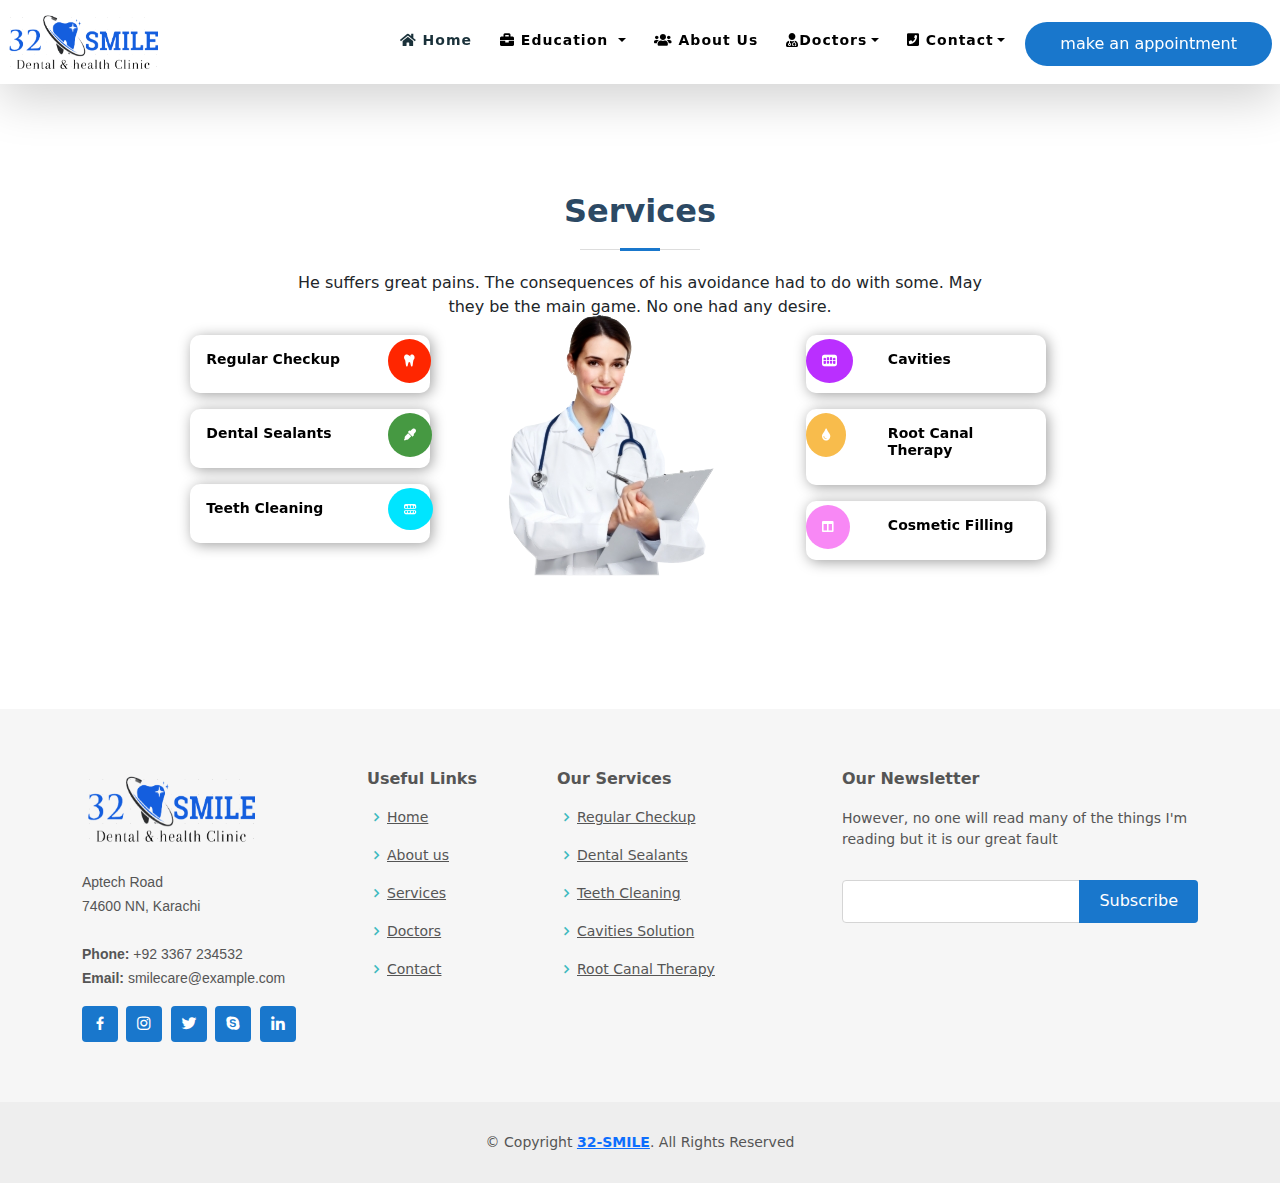
<file: services.html>
<!DOCTYPE html>
<html lang="en">

<head>
  <meta charset="utf-8">
  <meta content="width=device-width, initial-scale=1.0" name="viewport">

  <title>32 Smile Dental Clinic</title>
  <link rel="icon" href="img/teeth log.PNG" type="img/x-icon">


  <!-- Google Fonts -->
  <link
    href="https://fonts.googleapis.com/css?family=Open+Sans:300,300i,400,400i,600,600i,700,700i|Raleway:300,300i,400,400i,500,500i,600,600i,700,700i|Poppins:300,300i,400,400i,500,500i,600,600i,700,700i"
    rel="stylesheet">

  <!-- bootstrap CSS Files -->
  <link href="bootstrap/animate.css/animate.min.css" rel="stylesheet">
  <link href="bootstrap/bootstrap/css/bootstrap.min.css" rel="stylesheet">
  <link href="bootstrap/bootstrap-icons/bootstrap-icons.css" rel="stylesheet">
  <link href="https://cdn.jsdelivr.net/npm/bootstrap@5.0.2/dist/css/bootstrap.min.css" rel="stylesheet">
  <script src="https://cdn.jsdelivr.net/npm/bootstrap@5.0.2/dist/js/bootstrap.bundle.min.js"></script>
  <link href="bootstrap/boxicons/css/boxicons.min.css" rel="stylesheet">
  <link href="bootstrap/fontawesome-free/css/all.min.css" rel="stylesheet">
  <link href="bootstrap/glightbox/css/glightbox.min.css" rel="stylesheet">
  <script src="https://code.jquery.com/jquery-3.6.0.min.js"></script>
  <link href="bootstrap/remixicon/remixicon.css" rel="stylesheet">
  <link href="bootstrap/swiper/swiper-bundle.min.css" rel="stylesheet">
  <link href="https://unpkg.com/aos@2.3.1/dist/aos.css" rel="stylesheet">
  <script src="https://unpkg.com/aos@2.3.1/dist/aos.js"></script>

  <!-- Template Main CSS File -->
  <link href="css/style.css" rel="stylesheet">

<style>



.container section{

  
  background-color: white;
  z-index: -1;
}


.container section:hover{
  
  background-color:rgba(213, 212, 212, 0.72);
border: none;
z-index: -1;

}


</style>









</head>

<body>
<!-----------nav section--------------------->

  <nav class="navbar  navbar-expand-lg navbar-darrk p-0 shadow-lg" id="nav">
    <div class="container-fluid p-1">
      <a class="navbar-brand text-light" href="home.html"><img id="lg" src="img/navlogo3.png" style="width: 10rem;"
          alt=""></a>
      <button class="navbar-toggler" type="button" data-bs-toggle="collapse" data-bs-target="#navbarSupportedContent"
        aria-controls="navbarSupportedContent" aria-expanded="false" aria-label="Toggle navigation">
        <span class="navbar-toggler-icon"><i class="fas fa-bars mt-1" style="color: rgb(22, 22, 155);"></i></span>
      </button>
      <div class="collapse navbar-collapse " id="navbarSupportedContent">
        <ul class="navbar-nav ms-auto mb-2 mt-1 mb-lg-0">
          <li class="nav-item ac">

            <a class="nav-link  text-center  " style="color: rgb(26, 49, 58);" d aria-current="page" href="index.html"><i
                class="fas fa-home"></i> Home</a>
          </li>


          <li class="nav-item dropdown">
            
            <a class="nav-link dropdown-toggle" href="#" id="nav-item dropdown" role="button" data-bs-toggle="dropdown" aria-expanded="true"><i class="fa fa-briefcase"></i> Education
            </a></i>
            <ul class="dropdown-menu" aria-labelledby="navbarDropdown">
              
              <li><a class="dropdown-item" href="PatientEducation.html">   Patient Education</a></li>
              <li><a class="dropdown-item" href="pro courses.html"> Professional Education </a></li>
              <li><a class="dropdown-item" href="product.html"> Products </a></li>
            </ul>
          </li>

          <li class="nav-item aa f">
            <a class="nav-link  text-center " data-aos="zoom-in" data-aos-duration="900" href="about us.html"><i
                class="fas fa-users"></i> About Us </a>
          </li>
  

        

          <li class="nav-item  dropdown">
            
            <a class="nav-link dropdown-toggle" href="#" id="nav-item dropdown" role="button" data-bs-toggle="dropdown" aria-expanded="true"><i class=" fa fa-user-md "></i>Doctors</a>
          
            <ul class="dropdown-menu" aria-labelledby="navbarDropdown">
              
              <li><a class="dropdown-item" href="doctor.html"> Doctors</a></li>
              <li><a class="dropdown-item" href="services.html">services</a></li>
            </ul>
            </li>
       



            <li class="nav-item  dropdown">
            
              <a class="nav-link dropdown-toggle" href="#" id="nav-item dropdown" role="button" data-bs-toggle="dropdown" aria-expanded="true"><i   class="fa fa-phone-square"></i>  Contact</a>
            
              <ul class="dropdown-menu" aria-labelledby="navbarDropdown">
                
                <li><a class="dropdown-item" href="contact.html"> Contact </a></li>
                <li><a class="dropdown-item" href="feedback.html"> Feedback</a></li>
              </ul>
              </li>
              


       
        <li class="nav-item">
        <a href="appointment.html" > <button id="a" style="background: #1977cc; border: 0; padding: 10px 35px; color: #fff; transition: 0.4s; border-radius: 50px;"> make an appointment </button></a>
          
        </li>
        </ul>
      </div>
    </div>
  </nav>
<!-----------nav section--------------------->

<br>
<br>


<!-------------services---------------------------->
<div class="container " >
    <section id="services" class="services">
      <div class="container">
        <div class="section-title">
          <h2>Services</h2>
          <div class="row">
            <div class="col-md-2"></div>
            <div class="col-md-8 text-center">
              <p>He suffers great pains. The consequences of his avoidance had to do with some. May they be the main
                game.
                No one had any desire.</p>
            </div>
            <div class="col-md-2"></div>
          </div>

        
</div>
      </div>
    <div class="row p-3" style="margin-top: -30px;">
      <div class="col-md-1"></div>

      <div class="col-md-10 ">
        <div class="row">

          <div class="col-md-4">
            <div class="card mb-3 cc" style="max-width: 240px;" data-aos="fade-up" data-aos-duration="900">
              <div class="row">

                <div class="col-md-9">
                  <div class="card-body">
                    <h5 class="card-title" style="font-size: 14px;"><b> Regular Checkup</b></h5>
                  </div>
                </div>
                <div class="col-md-3">

                  <i class="fas fa-tooth p-3 mt-1 ic"
                    style="background-color: rgb(255, 38, 0);color: white;border-radius: 50%;"></i>
                </div>
              </div>
            </div>
            <div class="card mb-3 cc" style="max-width: 240px;" data-aos="fade-up" data-aos-duration="900"
              data-aos-delay="200">
              <div class="row">

                <div class="col-md-9">
                  <div class="card-body">
                    <h5 class="card-title" style="font-size: 14px;"><b> Dental Sealants</b></h5>
                  </div>
                </div>
                <div class="col-md-3">
                  <!-- <img src="..." class="img-fluid rounded-start" alt="..."> -->
                  <i class="fas fa-eye-dropper p-3 mt-1 ic"
                    style="background-color: rgb(70, 153, 66);color: white;border-radius: 50%;"></i>

                </div>
              </div>
            </div>
            <div class="card mb-3 cc" style="max-width: 240px;" data-aos="fade-up" data-aos-duration="900"
              data-aos-delay="300">
              <div class="row">

                <div class="col-md-9">
                  <div class="card-body">
                    <h5 class="card-title" style="font-size: 14px;"><b> Teeth Cleaning</b></h5>
                  </div>
                </div>
                <div class="col-md-3">
                  <!-- <img src="..." class="img-fluid rounded-start" alt="..."> -->

                  <i class="fas fa-teeth-open  p-3 mt-1 ic"
                    style="font-size: 10px; background-color: rgb(0, 229, 255);color: white;border-radius: 50%;"></i>
                </div>
              </div>
            </div>
          </div>


          <div class="col-md-4" style="margin-top: -30px;">
            <img src="img/d.png" class="img-fluid sp" alt="">
          </div>


          <div class="col-md-4">
            <div class="card mb-3 cc" style="max-width: 240px;" data-aos="fade-down" data-aos-duration="900">
              <div class="row">
                <div class="col-md-3">
                  <!-- <img src="..." class="img-fluid rounded-start" alt="..."> -->
                  <i class="fas fa-teeth p-3 mt-1 ic"
                    style="background-color: rgb(186, 47, 255);color: white;border-radius: 50%;"></i>

                </div>
                <div class="col-md-9">
                  <div class="card-body">
                    <h5 class="card-title" style="font-size: 14px;"><b> Cavities</b></h5>
                  </div>
                </div>
              </div>
            </div>
            <div class="card mb-3 cc" style="max-width: 240px;" data-aos="fade-down" data-aos-duration="900"
              data-aos-delay="200">
              <div class="row">
                <div class="col-md-3">
                  <!-- <img src="..." class="img-fluid rounded-start" alt="..."> -->
                  <i class="fas fa-tint p-3 mt-1 ic"
                    style="background-color: rgb(248, 188, 76);color: white;border-radius: 50%;"></i>

                </div>
                <div class="col-md-9">
                  <div class="card-body">
                    <h5 class="card-title" style="font-size: 14px;"><b>Root Canal Therapy</b></h5>
                  </div>
                </div>
              </div>
            </div>
            <div class="card mb-3 cc" style="max-width: 240px;" data-aos="fade-down" data-aos-duration="900"
              data-aos-delay="300">
              <div class="row">
                <div class="col-md-3">
                  <!-- <img src="..." class="img-fluid rounded-start" alt="..."> -->
                  <i class="fas fa-columns p-3 mt-1 ic"
                    style="background-color: rgb(248, 136, 245);color: white;border-radius: 50%;"></i>

                </div>
                <div class="col-md-9">
                  <div class="card-body">
                    <h5 class="card-title" style="font-size: 14px;"><b>Cosmetic Filling</b></h5>
                  </div>
                </div>
              </div>
            </div>
</div>

</div>

          </div>
        </div>

</div>
</div>

      </div>
    </section>
      <div class="col-md-1"></div>
    </div>


  </div>
<!------------- end services---------------------------->

<br>
<br>
   <!-- ======= Footer ======= -->
   <footer id="footer">
    <div class="footer-top">
      <div class="container">
        <div class="row">

          <div class="col-lg-3 col-md-6">
            <div class="footer-info">
                 
                <a href="index.html"><img src="img/navlogo3.png" style="padding-top: -20px;" height="80px" width="180px"></a><br><br>


              <p>
                Aptech Road<br>
                74600 NN, Karachi<br><br>
                <strong>Phone:</strong> +92 3367 234532<br>
                <strong>Email:</strong> smilecare@example.com<br>
              </p>
              <div class="social-links mt-3">
                <a href="https://www.facebook.com/APTECH.Pakistan/" class="facebook"><i class="bx bxl-facebook"></i></a>
                <a href="https://www.instagram.com/aptechlearning_official/?hl=en" class="instagram"><i
                    class="bx bxl-instagram"></i></a>
                <a href="https://twitter.com/aptechpakistan" class="twitter"><i class="bx bxl-twitter"></i></a>
                <a href="https://www.skype.com/en/get-skype/" class="google-plus"><i class="bx bxl-skype"></i></a>
                <a href="https://pk.linkedin.com/school/aptech-computer-education-pakistan-operatons/"
                  class="linkedin"><i class="bx bxl-linkedin"></i></a>
              </div>
            </div>
          </div>

          <div class="col-lg-2 col-md-6 footer-links">
            <h4>Useful Links</h4>
            <ul>
              <li><i class="bx bx-chevron-right"></i> <a href="index.html">Home</a></li>
              <li><i class="bx bx-chevron-right"></i> <a href="about us.html">About us</a></li>
              <li><i class="bx bx-chevron-right"></i> <a href="services.html">Services</a></li>
              <li><i class="bx bx-chevron-right"></i> <a href="doctor.html">Doctors</a></li>
              <li><i class="bx bx-chevron-right"></i> <a href="contact.html">Contact</a></li>
            </ul>
          </div>

          <div class="col-lg-3 col-md-6 footer-links">
            <h4>Our Services</h4>
            <ul>
              <li><i class="bx bx-chevron-right"></i> <a href="services.html">Regular Checkup</a></li>
              <li><i class="bx bx-chevron-right"></i> <a href="services.html">Dental Sealants</a></li>
              <li><i class="bx bx-chevron-right"></i> <a href="services.html">Teeth Cleaning</a></li>
              <li><i class="bx bx-chevron-right"></i> <a href="services.html">Cavities Solution</a></li>
              <li><i class="bx bx-chevron-right"></i> <a href="services.html">Root Canal Therapy</a></li>
            </ul>
          </div>

          <div class="col-lg-4 col-md-6 footer-newsletter">
            <h4>Our Newsletter</h4>
            <p>However, no one will read many of the things I'm reading but it is our great fault</p>
            <form action="" method="post">
              <input type="email" name="email"><input type="submit" value="Subscribe">
            </form>

          </div>

        </div>
      </div>
    </div>



    <div class="container">
      <div class="copyright">
        &copy; Copyright <strong><span><a href="index.html">32-SMILE</a></span></strong>. All Rights Reserved
      </div>
    </div>
  </footer><!-- End Footer -->

  <div id="preloader"></div>
  <a href="#" class="back-to-top d-flex align-items-center justify-content-center"><i
      class="bi bi-arrow-up-short"></i></a>

  
  <!-- Template Main JS File -->
  <script>
    AOS.init();
  </script>

  <script>

    $(document).ready(function () {
      $("#btn1").click(function () {
        $("#p2").slideToggle(1000)
      })
    })

    function rd() {
      if (document.getElementById("btn1")) {
        var e = document.getElementById("btn1");
        e.innerHTML = "Read Less"
      }
      else {
        e.innerHTML = "Read More"
      }
    }
  </script>

</body>

</html>
</file>
<file: css/style.css>
html {
    scroll-behavior: smooth;
}
/* NAVBAR START */
.navbar{
  /* box-shadow: 112px 114px 119px rgb(0, 0, 0); */
  background-color: rgb(255, 255, 255);
  position: sticky;top: 0px;
  z-index: 100;

  
} 
.nav-item{

  padding: 4px;
  padding-left: 8px;
 
}
.nav-link{
  background-color: rgba(95, 158, 160, 0);  
}



.dropdown-menu li a:hover {
  border: none;
  background-color: rgb(221, 240, 250);
  font-weight: bold;

}

.dropdown-menu li a {
  background-color: white;

  color: rgb(20, 18, 18);

}

.dropdown-menu li {
  margin-left: 0px;
}

.dropdown-menu ul {
  background-color: green;
}

.dropdown:hover>.dropdown-menu {
  display: block;
}





.navbar-darrk .navbar-nav .nav-link {
  color: rgb(0, 0, 0);
  transition: none;
  text-decoration: none;
  font-size: 14px;
  font-weight: 600;
  transition: .3s;
  letter-spacing: 1px;
}

.navbar-darrk .navbar-nav .nav-link:hover{
  /* text-decoration: underline;
  text-underline-position: under;
  text-decoration-thickness: 2px; */
  color: rgb(26, 12, 104); 
  
}
.navbar-darrk .aa{
  transition: ease-in-out .2s;
}
.navbar .aa:hover{
  transform: scale(1.1);
}

.f:after {
  content: '';
  width: 0px;
  height: 1px;
  display: block;
  background: rgb(27, 2, 87);
  transition: 500ms;

}

.f:hover:after {
  width: 100%;
}
/* Button styling */

#btn1 {
  position: relative;
  display: inline-block;
  /* background-color: rgba(4, 160, 4, 0.815); */
  /* box-shadow: 2px 2px 2px 3px rgba(0, 0, 0, 0.294); */
  /* border: none; */
  overflow: hidden;
  transition: 0.2s;
  border-radius: 20%;

}
#btn1:hover {
  border: none;
  box-shadow: 0 0 10px #21e5f3, 0 0 10px #040643, 0 0 60px #21cdf3,
    0 0 10px #09f1fd inset, 0 0 20px #030744 inset, 0 0 30px #030f52 inset;
  background-color: transparent;
  transition-delay: 0.7s;
  color: white;
  font-style: italic;
}
a #btnanimation {
  position: absolute;
  display: block;

}

a #btnanimation:nth-child(1) {
  top: 0;
  left: -100%;
  width: 100%;
  height: 3px;
  background: linear-gradient(90deg, transparent, #0b044d, #068f9e, #04889d);

}

a:hover #btnanimation:nth-child(1) {
  left: 100%;
  transition: 2s;
  border-radius: 50%;
}

a #btnanimation:nth-child(3) {
  bottom: 0;
  right: -100%;
  width: 100%;
  height: 3px;
  background: linear-gradient(90deg, transparent, #0b044d, #068f9e, #04889d);

}

a:hover #btnanimation:nth-child(3) {
  right: 100%;
  transition: 2s;
  transition-delay: 0.1s;

  border-radius: 50%;
  background-color: transparent;
}

a #btnanimation:nth-child(2) {
  top: -100%;
  right: 0;
  width: 3px;
  height: 100%;
  background: linear-gradient(90deg, transparent, #0b044d, #04b8cc, #01b3ce);
}

a:hover #btnanimation:nth-child(2) {
  top: 100%;
  transition: 2s;
  transition-delay: 0.1s;
}

a #btnanimation:nth-child(4) {
  bottom: -100%;
  left: 0;
  width: 3px;
  height: 100%;
  background: linear-gradient(90deg, transparent, #0b044d, #068f9e, #04889d);
}

a:hover #btnanimation:nth-child(4) {
  bottom: 100%;
  transition: 2s;
  transition-delay: 0.2s;
}


.wave{
  position: fixed;
  top: 0;
  left: 0;
}
.ic{
  font-size: 12px;
}
.cc{
  border: none;
  border-radius: 1ch;
  background-color: transparent;
  box-shadow: 2px 2px 14px rgba(0, 0, 0, 0.377);
  border-bottom: 2px solid rgba(255, 255, 255, 0.487);
  transition: 1s;
  
}
.b{
  font-weight: bolder;
  font-size: 15px;
  font-style: italic ;
  word-spacing: 1px;
  color: rgb(112, 112, 112);
}
.b:hover{
    color: black;
}

.overlay{
  position: absolute;
  top:120px;
  left: 0;
  width: 100%;
  text-align: center;
  height: 100%;
  transition: .5s;
  background-color: rgb(255, 255, 255);
  /* box-shadow: inset 2px 2px 40px rgba(3, 85, 110, 0.596); */
  color: white;
  border-radius: 0 15% 15% 0;
  color: #3d3d3d;
  font-weight: 600;
  font-size: 14px;
  opacity: 0;
  cursor: pointer;
}
.overlay:hover{
  opacity: 1;
}
.overlay > *{
  transition: .5s;
  transform: translateY(20px);
}
p > *{
  transition: .5s;
  transform: translateY(10px);
}
.overlay:hover > *{
  transform: translateY(-8px);
  opacity: 1;
  z-index: 999999;
}
.image{
  position: relative;
  overflow: hidden;

}

@media screen and (max-width: 700px) {
  .overlay:hover > *{
      transform: translateY(40px);
      opacity: 1;
      z-index: 999999;
  }
  .sp{
    display: none;
  }
  .ic{
    display: none;
  }
}
.drr{
  letter-spacing:1px;
  font-weight: 600;
  font-family: Cambria, Cochin, Georgia, Times, 'Times New Roman', serif;
  text-shadow: 2px 2px 1px skyblue;
}
.tt{
  font-size: 12px;
  text-decoration: underline;
   text-underline-position: under;
   text-decoration-thickness: 2px;
   text-decoration-color: #04b8cc;
}
.links{
  font-size: 18px;
}
.image{
  box-shadow: 2px 2px 100px rgba(0, 0, 0, 0.226);
}
/* course page css */
*{
  margin: 0;
  padding: 0px;
  box-sizing: border-box;
}
.banner
{
  background: url(../outstandingStudent.jpg);
  height: 80vh;
  background-size: cover;
  background-position: center;
  overflow: hidden;


}
.banner .waves
{
   
   margin-top: 220px;
   width: 100%;
   bottom: 0;
}
.content
{
  text-align: center;
  color: #000000;
  margin-top: -450px;
  text-shadow: thistle;
  text-size-adjust: 80px;
}
.med
{
  text-align: center;
  color: #155862;
}




::-webkit-scrollbar-thumb {
  border-radius: 20px;
  box-shadow: inset 0 0 6px rgba(0, 0, 0, 0.493);
}



::-webkit-scrollbar {
  width: 8px;
  height: 2vh;
}




/* Courses Gallary */
.card1
{
  margin-left: 130px;
  margin-top: -5px;
}
.card2
{
  margin-left: 520px;
  margin-top: -410px;

}
.card3
{
  margin-left: 920px;
  margin-top: -415px;
}
.card4
{
  margin-left: 130px;
}
.card5
{
  margin-left: 520px;
  margin-top: -440px;
}
.card6
{
  margin-left: 920px;
  margin-top: -420px;
}
.card7
{
  margin-left: 130px;
}
.card8
{
  margin-left: 520px;
  margin-top: -420px;
}
.card9
{
  margin-left: 920px;
  margin-top: -440px;
}


/* Course gallary ended */



/*--------------------------------------------------------------
# Sections General
--------------------------------------------------------------*/
section {
  padding: 60px 0;
  overflow: hidden;
}

.section-bg {
  background-color: #f1f7fd;
}

.section-title {
  text-align: center;
  padding-bottom: 30px;
}

.section-title h2 {
  font-size: 32px;
  font-weight: bold;
  margin-bottom: 20px;
  padding-bottom: 20px;
  position: relative;
  color: #2c4964;
}

.section-title h2::before {
  content: '';
  position: absolute;
  display: block;
  width: 120px;
  height: 1px;
  background: #ddd;
  bottom: 1px;
  left: calc(50% - 60px);
}

.section-title h2::after {
  content: '';
  position: absolute;
  display: block;
  width: 40px;
  height: 3px;
  background: #1977cc;
  bottom: 0;
  left: calc(50% - 20px);
}

.section-title p {
  margin-bottom: 0;
}

/*--------------------------------------------------------------
# Home Section
--------------------------------------------------------------*/
#home {
  width: 100%;
  height: 80vh;
  background: url("../img/abc.jpg");
  object-fit: cover;
  background-size: cover;
  /* margin-bottom: -250px; */
}

#home .container {
  position: relative;
}

#home h1 {
  margin: 0;
  font-size: 48px;
  font-weight: 700;
  line-height: 56px;
  text-transform: uppercase;
  color: #2c4964;

}

/* #home h2 {
  color: #2c4964;
  margin: 10px 0 0 0;
  font-size: 24px;
} */
#home h2{
  font-size: 22px;
  /* opacity: .8; */
  color: rgba(0, 0, 0, 0.678);
}

#home .btn-get-started {
  font-family: "Raleway", sans-serif;
  text-transform: uppercase;
  font-weight: 500;
  font-size: 14px;
  letter-spacing: 1px;
  display: inline-block;
  padding: 12px 35px;
  margin-top: 30px;
  border-radius: 50px;
  transition: 0.5s;
  color: #fff;
  background: #1977cc;
}

#home .btn-get-started:hover {
  background: #3fbbc0;
}

@media (min-width: 1024px) {
  #home {
    background-attachment: fixed;
  }
}

@media (max-width: 992px) {
  #home {
    margin-bottom: 0;
    height: 100vh;
  }
  #home .container {
    padding-bottom: 63px;
  }
  #home h1 {
    font-size: 28px;
    line-height: 36px;
  }
  #home h2 {
    font-size: 18px;
    line-height: 24px;
    margin-bottom: 30px;
  }
}

@media (max-height: 600px) {
  #home {
    height: 110vh;
  }
}

/*--------------------------------------------------------------
# Featured Services
--------------------------------------------------------------*/
.featured-services .icon-box {
  padding: 30px;
  position: relative;
  overflow: hidden;
  background: #fff;
  box-shadow: 0 0 29px 0 rgba(68, 88, 144, 0.12);
  transition: all 0.3s ease-in-out;
  border-radius: 8px;
  z-index: 1;
}

.featured-services .icon-box::before {
  content: '';
  position: absolute;
  background: #d9f1f2;
  right: 0;
  left: 0;
  bottom: 0;
  top: 100%;
  transition: all 0.3s;
  z-index: -1;
}

.featured-services .icon-box:hover::before {
  background: #3fbbc0;
  top: 0;
  border-radius: 0px;
}

.featured-services .icon {
  margin-bottom: 15px;
}

.featured-services .icon i {
  font-size: 48px;
  line-height: 1;
  color: #1977cc;
  transition: all 0.3s ease-in-out;
}

.featured-services .title {
  font-weight: 700;
  margin-bottom: 15px;
  font-size: 18px;
}

.featured-services .title a {
  color: #111;
}

.featured-services .description {
  font-size: 15px;
  line-height: 28px;
  margin-bottom: 0;
}

.featured-services .icon-box:hover .title a, .featured-services .icon-box:hover .description {
  color: #fff;
}

.featured-services .icon-box:hover .icon i {
  color: #fff;
}
/*--------------------------------------------------------------
# About
--------------------------------------------------------------*/





.about .icon-boxes h4 {
  font-size: 18px;
  color: #4b7dab;
  margin-bottom: 15px;
}

.about .icon-boxes h3 {
  font-size: 28px;
  font-weight: 700;
  color: #2c4964;
  margin-bottom: 15px;
  transition: 0.5s;
}

.about .icon-box {
  margin-top: 40px;
}

.about .icon-box .icon {
  float: left;
  display: flex;
  align-items: center;
  justify-content: center;
  width: 64px;
  height: 64px;
  border: 2px solid #8dc2f1;
  border-radius: 50px;
  transition: 0.5s;
}

.about .icon-box .icon i {
  color: #1977cc;
  font-size: 32px;
}

.about .icon-box:hover .icon {
  background: #3fbbc0;
  border-color: #3fbbc0;
}

.about .icon-box:hover .icon i {
  color: #fff;
}

.about .icon-box .title {
  margin-left: 85px;
  font-weight: 700;
  margin-bottom: 10px;
  font-size: 18px;
}

.about .icon-box .title a {
  color: #343a40;
  transition: 0.3s;
}

.about .icon-box .title a:hover {
  color: #1977cc;
   transition: 0.5s;
}

.about .icon-box .description {
  margin-left: 85px;
  line-height: 24px;
  font-size: 14px;
}

.about .video-box {
  background: url("../img/doctors.jpg") center center no-repeat;
  background-size: cover;
  min-height: 500px;
}

.about .play-btn {
  width: 94px;
  height: 94px;
  background: radial-gradient(#1977cc 50%, rgba(25, 119, 204, 0.4) 52%);
  border-radius: 50%;
  display: block;
  position: absolute;
  left: calc(50% - 47px);
  top: calc(50% - 47px);
  overflow: hidden;
}

.about .play-btn::after {
  content: '';
  position: absolute;
  left: 50%;
  top: 50%;
  transform: translateX(-40%) translateY(-50%);
  width: 0;
  height: 0;
  border-top: 10px solid transparent;
  border-bottom: 10px solid transparent;
  border-left: 15px solid #fff;
  z-index: 100;
  transition: all 400ms cubic-bezier(0.55, 0.055, 0.675, 0.19);
}

.about .play-btn::before {
  content: '';
  position: absolute;
  width: 120px;
  height: 120px;
  opacity: 1;
  border-radius: 50%;
  border: 5px solid rgba(25, 119, 204, 0.7);
  top: -15%;
  left: -15%;
  background: rgba(198, 16, 0, 0);
}

.about .play-btn:hover::after {
  border-left: 15px solid #1977cc;
  transform: scale(20);
}
.card-title
{
  color: black;
}

.about .play-btn:hover::before {
  content: '';
  position: absolute;
  left: 50%;
  top: 50%;
  transform: translateX(-40%) translateY(-50%);
  width: 0;
  height: 0;
  border: none;
  border-top: 10px solid transparent;
  border-bottom: 10px solid transparent;
  border-left: 15px solid #fff;
  z-index: 200;
  -webkit-animation: none;
  animation: none;
  border-radius: 0;
}

@-webkit-keyframes pulsate-btn {
  0% {
    transform: scale(0.6, 0.6);
    opacity: 1;
  }
  100% {
    transform: scale(1, 1);
    opacity: 0;
  }
}

@keyframes pulsate-btn {
  0% {
    transform: scale(0.6, 0.6);
    opacity: 1;
  }
  100% {
    transform: scale(1, 1);
    opacity: 0;
  }
}

/*--------------------------------------------------------------
# Counts
--------------------------------------------------------------*/
.counts {
  padding-bottom: 30px;
}

.counts .count-box {
  box-shadow: -10px -5px 40px 0 rgba(0, 0, 0, 0.1);
  padding: 30px;
  width: 100%;
  transform: scale(1);
}

.counts .count-box i {
  display: block;
  font-size: 30px;
  color: #1977cc;
  float: left;
}

.counts .count-box span {
  font-size: 42px;
  line-height: 24px;
  display: block;
  font-weight: 700;
  color: #555555;
  margin-left: 50px;
}

.counts .count-box p {
  padding: 30px 0 0 0;
  margin: 0;
  font-family: "Roboto", sans-serif;
  font-size: 14px;
}

.counts .count-box a {
  font-weight: 600;
  display: block;
  margin-top: 20px;
  color: #7b7b7b;
  font-size: 15px;
  font-family: "Poppins", sans-serif;
  transition: ease-in-out 0.3s;
}

.counts .count-box a:hover {
  color: #3fbbc0;
  transform: scale(1.3);
}

/*--------------------------------------------------------------
# Services
--------------------------------------------------------------*/
.services .icon-box {
  text-align: center;
  padding: 80px 20px;
  transition: all ease-in-out 0.3s;
}

.services .icon-box .icon {
  margin: 0 auto;
  width: 64px;
  height: 64px;
  background: #1977cc;
  border-radius: 5px;
  transition: all .3s ease-out 0s;
  display: flex;
  align-items: center;
  justify-content: center;
  margin-bottom: 20px;
  transform-style: preserve-3d;
}

.services .icon-box .icon i {
  color: #fff;
  font-size: 28px;
}

.services .icon-box .icon::before {
  position: absolute;
  content: '';
  left: -8px;
  top: -8px;
  height: 100%;
  width: 100%;
  background: #badaf7;
  border-radius: 5px;
  transition: all .3s ease-out 0s;
  transform: translateZ(-1px);
}

.services .icon-box h4 {
  font-weight: 700;
  margin-bottom: 15px;
  font-size: 24px;
}

.services .icon-box h4 a {
  color: #2c4964;
}

.services .icon-box p {
  line-height: 24px;
  font-size: 14px;
  margin-bottom: 0;
}

.services .icon-box:hover {
  background: #3fbbc0;
  border-color: #3fbbc0;
}

.services .icon-box:hover .icon {
  background: #fff;
}

.services .icon-box:hover .icon i {
  color: #1977cc;
}

.services .icon-box:hover .icon::before {
  background: #3291e6;
}

.services .icon-box:hover h4 a, .services .icon-box:hover p {
  color: #fff;
}

/*--------------------------------------------------------------
# Appointments
--------------------------------------------------------------*/
.appointment .php-email-form {
  width: 100%;
}

.appointment .php-email-form .form-group {
  padding-bottom: 8px;
}


.appointment .php-email-form input, .appointment .php-email-form textarea, .appointment .php-email-form select {
  border-radius: 0;
  box-shadow: none;
  font-size: 14px;
  padding: 10px !important;
}

.appointment .php-email-form input:focus, .appointment .php-email-form textarea:focus, .appointment .php-email-form select:focus {
  border-color: #1977cc;
}

.appointment .php-email-form input, .appointment .php-email-form select {
  height: 44px;
}

.appointment .php-email-form textarea {
  padding: 10px 12px;
}

.appointment .php-email-form button[type="submit"] {
  background: #1977cc;
  border: 0;
  padding: 10px 35px;
  color: #fff;
  transition: 0.4s;
  border-radius: 50px;
}

.appointment .php-email-form button[type="submit"]:hover {
  background: #3fbbc0;
}

/*--------------------------------------------------------------
# Doctors
--------------------------------------------------------------*/
.doctors {
  background: #fff;
}

.doctors .member {
  position: relative;
  box-shadow: 0px 2px 15px rgba(44, 73, 100, 0.08);
  padding: 30px;
  border-radius: 10px;
}

.doctors .member .pic {
  overflow: hidden;
  width: 180px;
  border-radius: 50%;
}

.doctors .member .pic img {
  transition: ease-in-out 0.3s;
}

.doctors .member:hover img {
  transform: scale(1.1);
}

.doctors .member .member-info {
  padding-left: 30px;
}

.doctors .member h4 {
  font-weight: 700;
  margin-bottom: 5px;
  font-size: 20px;
  color: #2c4964;
}

.doctors .member span {
  display: block;
  font-size: 15px;
  padding-bottom: 10px;
  position: relative;
  font-weight: 500;
}

.doctors .member span::after {
  content: '';
  position: absolute;
  display: block;
  width: 50px;
  height: 1px;
  background: #b2c8dd;
  bottom: 0;
  left: 0;
}

.doctors .member p {
  margin: 10px 0 0 0;
  font-size: 14px;
}

.doctors .member .social {
  margin-top: 12px;
  display: flex;
  align-items: center;
  justify-content: flex-start;
}

.doctors .member .social a {
  transition: ease-in-out 0.3s;
  display: flex;
  align-items: center;
  justify-content: center;
  border-radius: 50px;
  width: 32px;
  height: 32px;
  background: #a0bcd5;
}

.doctors .member .social a i {
  color: #fff;
  font-size: 16px;
  margin: 0 2px;
}

.doctors .member .social a:hover {
  background: #3fbbc0;
}

.doctors .member .social a + a {
  margin-left: 8px;
}

/*--------------------------------------------------------------
# Contact
--------------------------------------------------------------*/
.contact .info {
  width: 100%;
  background: #fff;
}

.contact .info i {
  font-size: 20px;
  color: #1977cc;
  float: left;
  width: 44px;
  height: 44px;
  background: #d6e9fa;
  display: flex;
  justify-content: center;
  align-items: center;
  border-radius: 50px;
  transition: all 0.3s ease-in-out;
}

.contact .info h4 {
  padding: 0 0 0 60px;
  font-size: 22px;
  font-weight: 600;
  margin-bottom: 5px;
  color: #2c4964;
}

.contact .info p {
  padding: 0 0 0 60px;
  margin-bottom: 0;
  font-size: 14px;
  color: #4b7dab;
}

.contact .info .email, .contact .info .phone {
  margin-top: 40px;
}

.contact .info .email:hover i, .contact .info .address:hover i, .contact .info .phone:hover i {
  background: #3fbbc0;
  color: #fff;
}

.contact .php-email-form {
  width: 100%;
  background: #fff;
}

.contact .php-email-form .form-group {
  padding-bottom: 8px;
}

.contact .php-email-form input, .contact .php-email-form textarea {
  border-radius: 0;
  box-shadow: none;
  font-size: 14px;
}

.contact .php-email-form input {
  height: 44px;
}

.contact .php-email-form textarea {
  padding: 10px 12px;
}

.contact .php-email-form button[type="submit"] {
  background: #1977cc;
  border: 0;
  padding: 10px 35px;
  color: #fff;
  transition: 0.4s;
  border-radius: 50px;
}

.contact .php-email-form button[type="submit"]:hover {
  background:#3fbbc0;
}
.style12{
  font-weight: 1000;
}

@-webkit-keyframes animate-loading {
  0% {
    transform: rotate(0deg);
  }
  100% {
    transform: rotate(360deg);
  }
}

@keyframes animate-loading {
  0% {
    transform: rotate(0deg);
  }
  100% {
    transform: rotate(360deg);
  }
}

/*--------------------------------------------------------------
# Footer
--------------------------------------------------------------*/
.section02{
  width: 100%;
  height: 100%;
  background: rgb(255, 208, 208);
animation-name:myfirst;
animation-delay:2s;
animation-duration:1.5s;
animation-iteration-count:infinite;
animation-timing-function:ease-in-out;
  animation-direction:alternate;
  position: relative;
}
@-webkit-keyframes myfirst {	
}
/* Standard syntax */
@keyframes myfirst {
   10%   {background: rgb(238, 203, 203);}
 20%   {background: rgb(171, 243, 233);}
  30%  {background: rgb(249, 226, 253);}
  40%  {background: rgb(238, 238, 158);}
  50% {background: rgb(184, 255, 184);}		 
}



#footer {
  background: #eeeeee;
  padding: 0 0 30px 0;
  color: #555555;
  font-size: 14px;
}

#footer .footer-top {
  background: #f6f6f6;
  padding: 60px 0 30px 0;
}

#footer .footer-top .footer-info {
  margin-bottom: 30px;
}

#footer .footer-top .footer-info h3 {
  font-size: 24px;
  margin: 0 0 20px 0;
  padding: 2px 0 2px 0;
  line-height: 1;
  font-weight: 700;
}

#footer .footer-top .footer-info p {
  font-size: 14px;
  line-height: 24px;
  margin-bottom: 0;
  font-family: "Roboto", sans-serif;
}

#footer .footer-top .social-links a {
  font-size: 18px;
  display: inline-block;
  background: #1977cc;
  color: #fff;
  line-height: 1;
  padding: 8px 0;
  margin-right: 4px;
  border-radius: 4px;
  text-align: center;
  width: 36px;
  height: 36px;
  transition: 0.3s;
}

#footer .footer-top .social-links a:hover {
  background: #65c9cd;
  text-decoration: none;
}

#footer .footer-top h4 {
  font-size: 16px;
  font-weight: 600;
  position: relative;
  padding-bottom: 12px;
}

#footer .footer-top .footer-links {
  margin-bottom: 30px;
}

#footer .footer-top .footer-links ul {
  list-style: none;
  padding: 0;
  margin: 0;
}

#footer .footer-top .footer-links ul i {
  padding-right: 2px;
  color: #3fbbc0;
  font-size: 18px;
  line-height: 1;
}

#footer .footer-top .footer-links ul li {
  padding: 10px 0;
  display: flex;
  align-items: center;
}

#footer .footer-top .footer-links ul li:first-child {
  padding-top: 0;
}

#footer .footer-top .footer-links ul a {
  color: #555555;
  transition: 0.3s;
  display: inline-block;
  line-height: 1;
}

#footer .footer-top .footer-links ul a:hover {
  color: #3fbbc0;
}

#footer .footer-top .footer-newsletter form {
  margin-top: 30px;
  background: #fff;
  padding: 6px 10px;
  position: relative;
  border: 1px solid #d5d5d5;
  border-radius: 4px;
}

#footer .footer-top .footer-newsletter form input[type="email"] {
  border: 0;
  padding: 4px;
  width: calc(100% - 110px);
}

#footer .footer-top .footer-newsletter form input[type="submit"] {
  position: absolute;
  top: -1px;
  right: -1px;
  bottom: -1px;
  border: 0;
  background: none;
  font-size: 16px;
  padding: 0 20px;
  background: #1977cc;
  color: #fff;
  transition: 0.3s;
  border-radius: 0 4px 4px 0;
}

#footer .footer-top .footer-newsletter form input[type="submit"]:hover {
  background: #65c9cd;
}

#footer .copyright {
  text-align: center;
  padding-top: 30px;
}

#footer .credits {
  padding-top: 10px;
  text-align: center;
  font-size: 13px;
}

/*--------------------------------------------------------------
# Back to top button
--------------------------------------------------------------*/
.back-to-top {
  position: fixed;
  visibility: hidden;
  opacity: 0;
  right: 15px;
  bottom: 15px;
  z-index: 996;
  background: #1977cc;
  width: 40px;
  height: 40px;
  border-radius: 4px;
  transition: all 0.4s;
}

.back-to-top i {
  font-size: 28px;
  color: #fff;
  line-height: 0;
}

.back-to-top:hover {
  background: #298ce5;
  color: #fff;
}

.back-to-top.active {
  visibility: visible;
  opacity: 1;
}
</file>
<file: css/styles.css>
.right-w3l input[type="submit"] {
    background: #000000;
    color: #fff;
}
input.form-control {
    background: rgb(134, 182, 250);
}

@media (min-width: 576px) {
    .agilemodal-dialog {
        max-width: 750px;
        margin: 5rem auto;
    }

.modal-title {
    font-family: 'Elsie Swash Caps', cursive;
    font-weight: bold;
    font-size: 2em;
}
</file>
